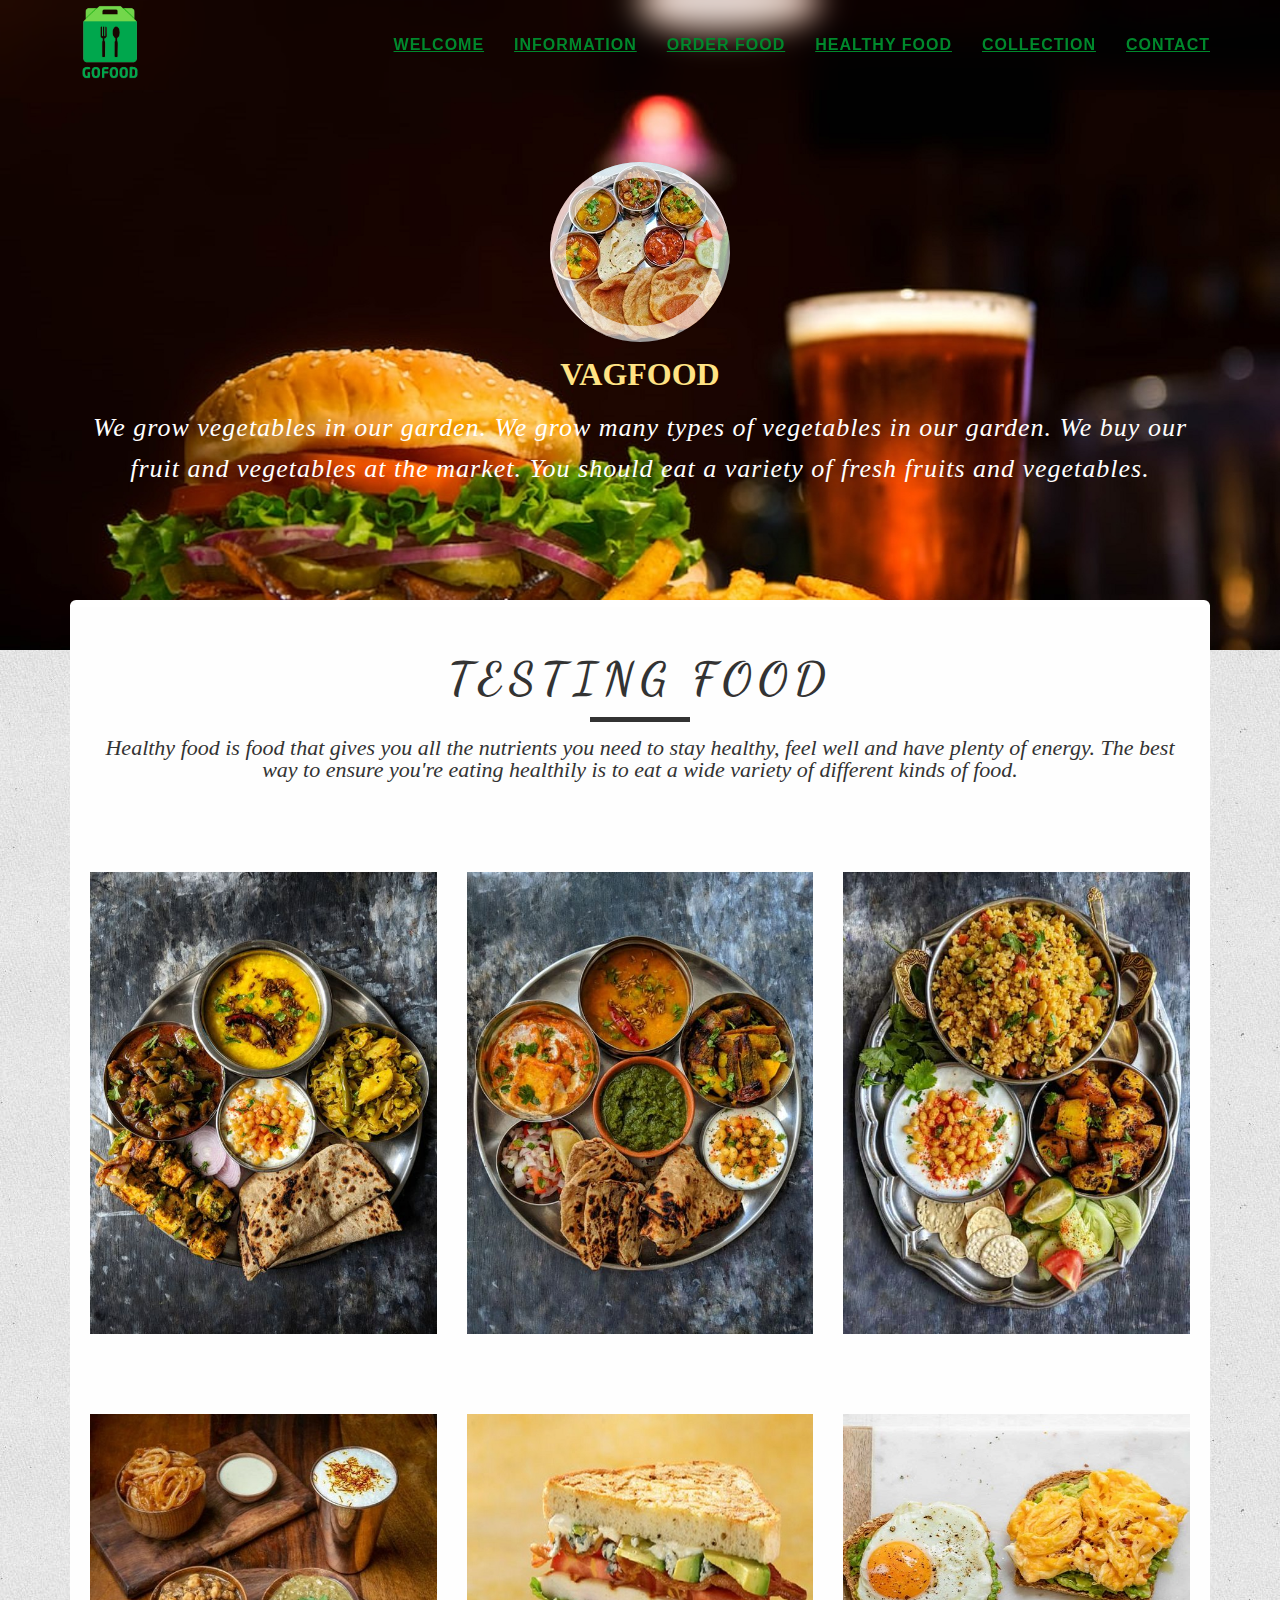
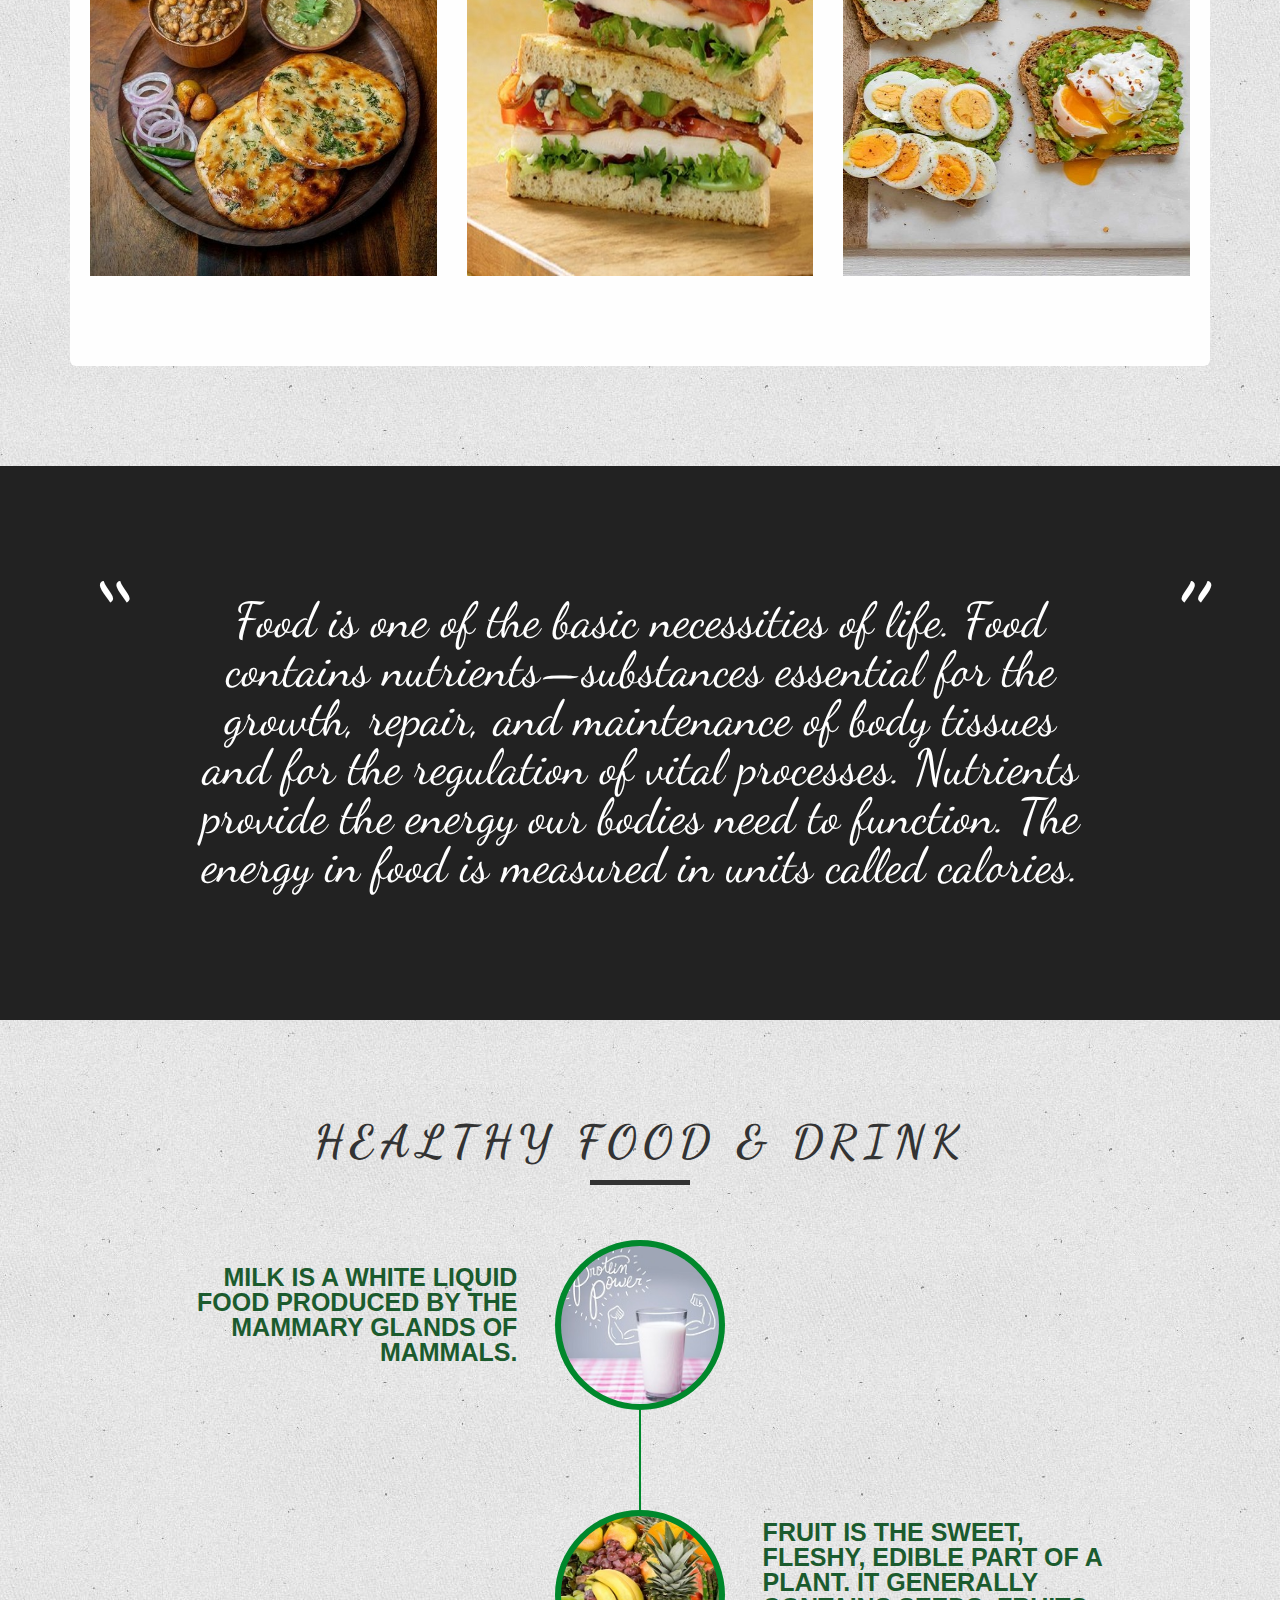
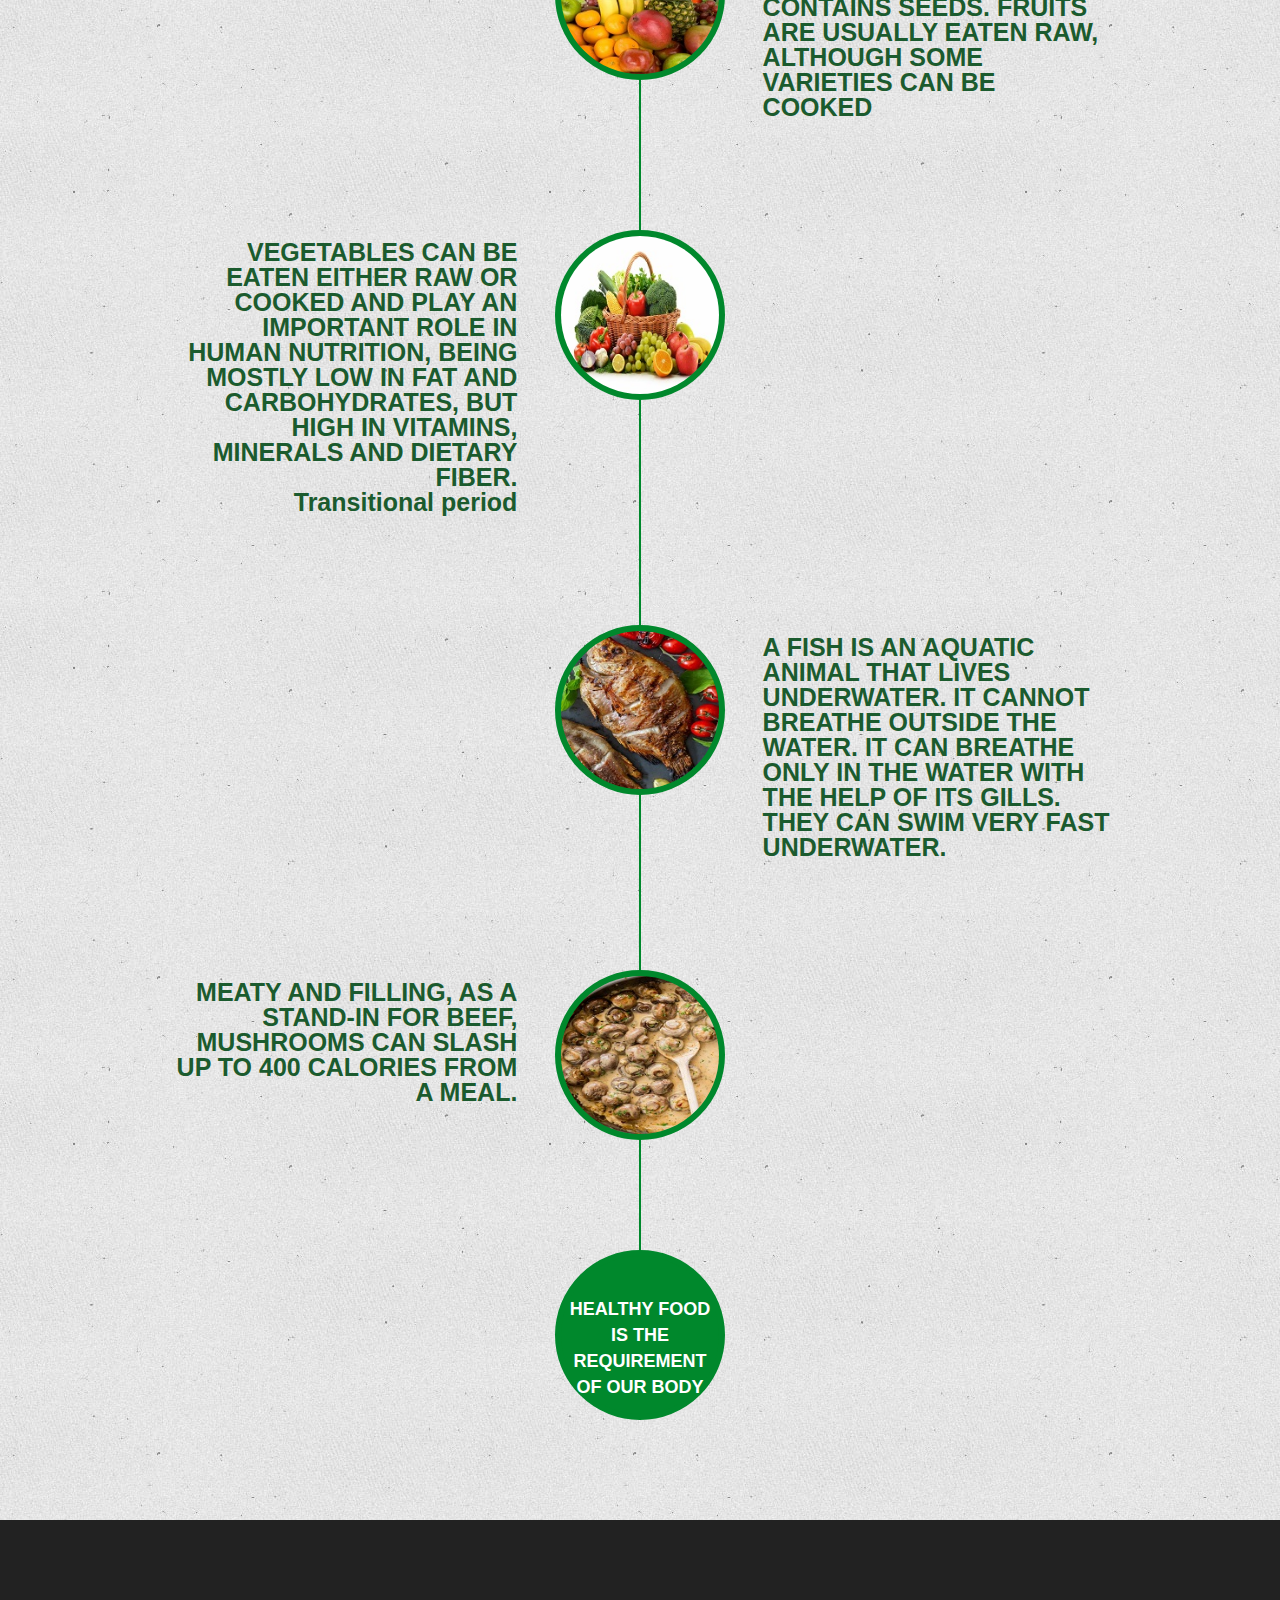
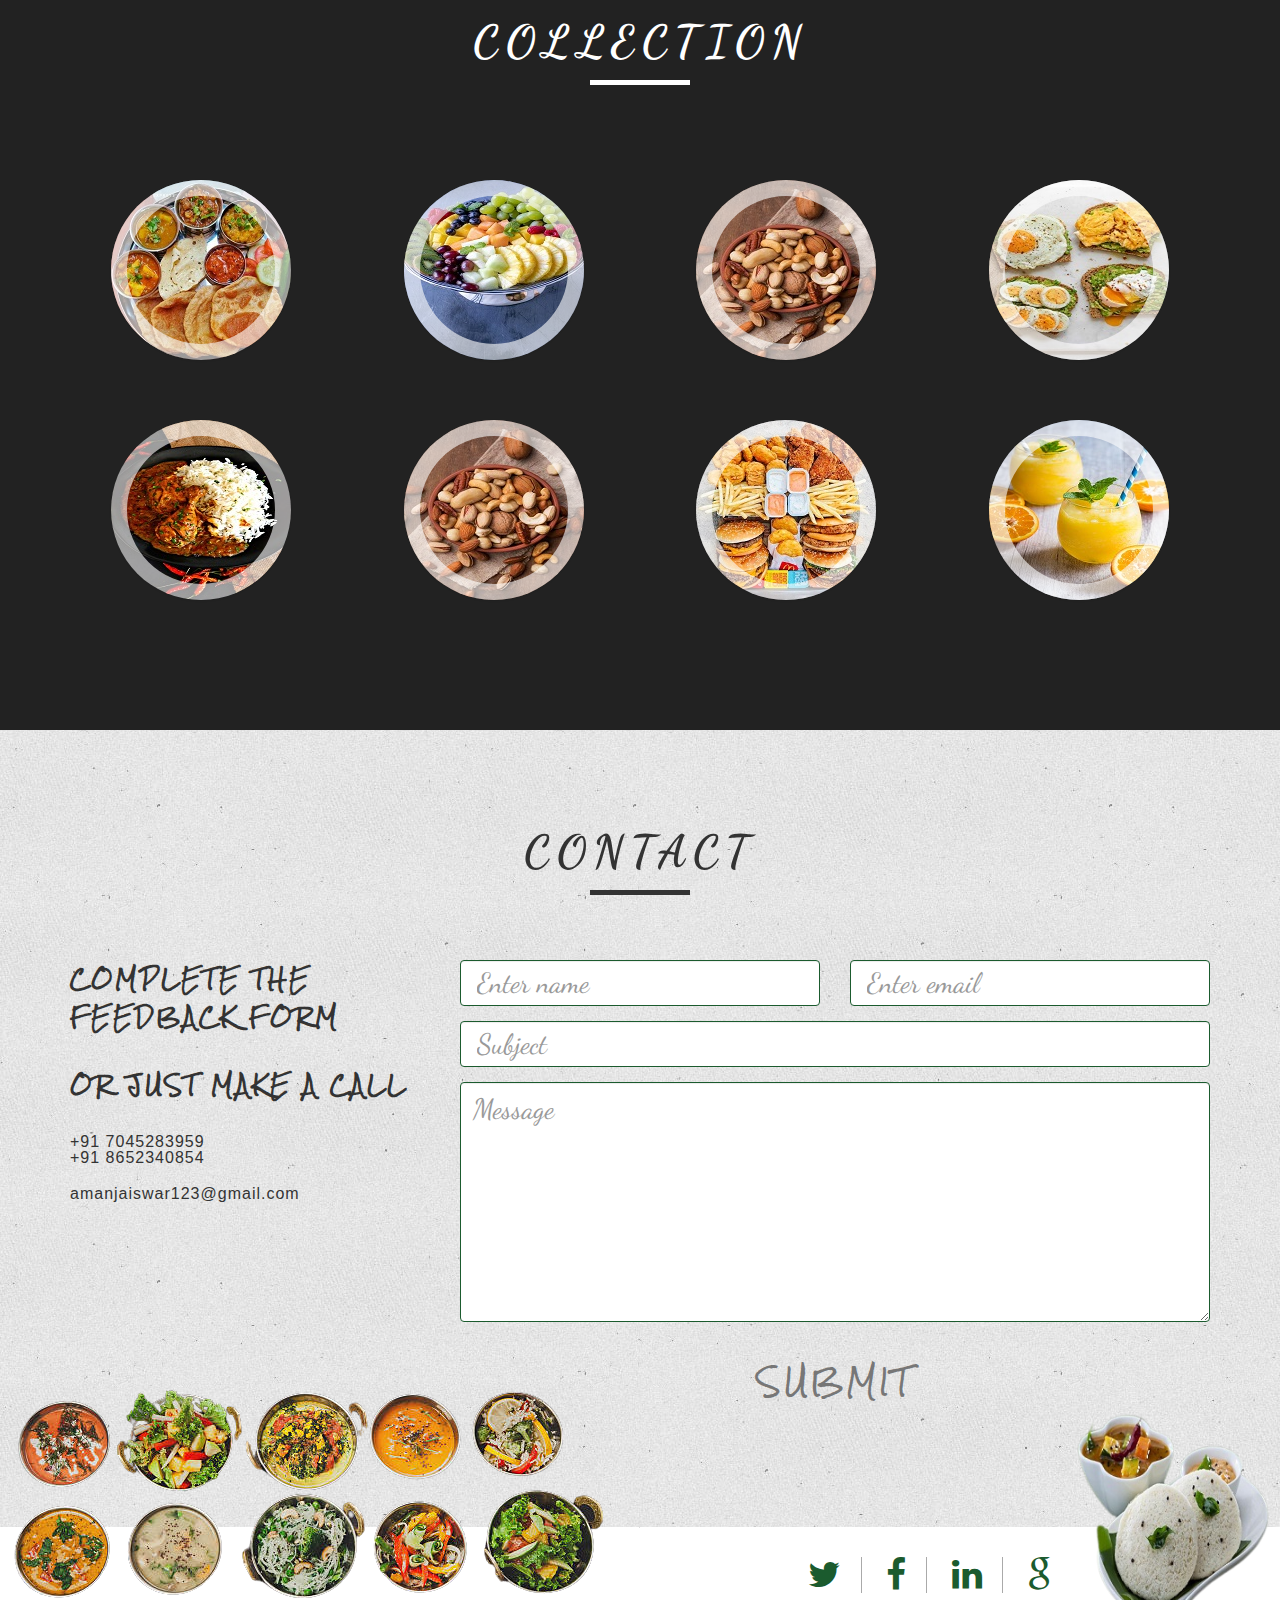
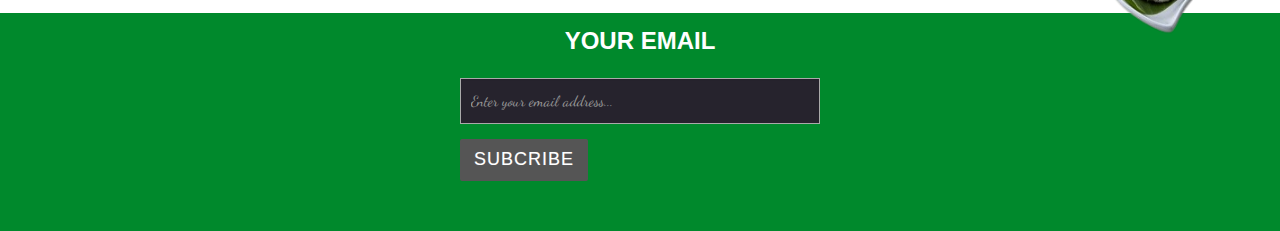
<file: index.html>
<!DOCTYPE html>
<html lang="en">

<head>
	<meta charset="utf-8" />
	<meta http-equiv="X-UA-Compatible" content="IE=edge" />
	<meta name="viewport" content="width=device-width, initial-scale=1" />
	<meta name="description" content="Free Bootstrap Themes by Zerotheme dot com - Free Responsive Html5 Templates">
	<meta name="author" content="https://www.Zerotheme.com">

	<title>Go Food</title>

	<!-- Bootstrap Core CSS -->
	<link href="css/bootstrap.min.css" rel="stylesheet">

	<!-- Custom CSS -->
	<link rel="stylesheet" href="css/reset.css"> <!-- CSS reset -->
	<link rel="stylesheet" href="css/style.css">
	<link rel="stylesheet" href="css/slider.css"><!--  Resource style -->
	<link rel="stylesheet" href="css/shake.css"> <!-- Resource style -->
	<!-- Custom Fonts -->
	<link href="font-awesome/css/font-awesome.min.css" rel="stylesheet" type="text/css">

	<!-- HTML5 Shim and Respond.js IE8 support of HTML5 elements and media queries -->
	<!-- WARNING: Respond.js doesn't work if you view the page via file:// -->
	<!--[if lt IE 9]>
        <script src="js/html5shiv.js"></script>
        <script src="js/respond.min.js"></script>
    <![endif]-->
</head>

<body>
	<!-- /////////////////////////////////////////Navigation -->
	<nav class="navbar navbar-default navbar-fixed-top">
		<div class="container">
			<!-- Brand and toggle get grouped for better mobile display -->
			<div class="navbar-header page-scroll">
				<button type="button" class="navbar-toggle" data-toggle="collapse"
					data-target="#bs-example-navbar-collapse-1">
					<span class="sr-only">Toggle navigation</span>
					<span class="icon-bar"></span>
					<span class="icon-bar"></span>
					<span class="icon-bar"></span>
				</button>
				<a class="navbar-brand" href="index.html">
					<img src="image/images__1_-removebg-preview.png" class="hidden-xs" alt="">
					<h3 class="visible-xs">Food</h3>
				</a>
			</div>

			<!-- Collect the nav links, forms, and other content for toggling -->
			<div class="collapse navbar-collapse" id="bs-example-navbar-collapse-1">
				<ul class="nav navbar-nav navbar-right">
					<li class="hidden">
						<a href="#page-top"></a>
					</li>
					<li>
						<a class="page-scroll" href="#nav-welcome">Welcome</a>
					</li>
					<li>
						<a class="page-scroll" href="#nav-news">Information</a>
					</li>
					<li>
						<a class="page-scroll" href="order food.html">Order Food</a>
					</li>
					<li>
						<a class="C:\zChameleon\zChameleon\Order Food.html" href="#nav-Healthy Food">Healthy Food</a>
					</li>
					<li>
						<a class="page-scroll" href="#nav-collection">Collection</a>
					</li>
					<li>
						<a class="page-scroll" href="#nav-contact">Contact</a>
					</li>

				</ul>
			</div>
			<!-- /.navbar-collapse -->
		</div>
		<!-- /.container-fluid -->
	</nav>
	<!-- Navigation -->

	<!-- /////////////////////////////////////////Header -->
	<header>
		<div class="col-lg-12">
			<div class="clearfix">
				<div class="cd-slider-wrapper cd-container">
					<ul class="cd-slider">
						<li>
							<div class="cd-item">
								<div class="ch-grid">
									<div class="ch-item ch-img-1">
									</div>
								</div>
								<ul class="cd-item-info">
									<li>
										<h2 class="shake shake-constant hover-stop">vagFood</h2>
									</li>
								</ul>
							</div>
							<p>We grow vegetables in our garden. We grow many types of vegetables in our garden. We buy
								our fruit and vegetables at the market. You should eat a variety of fresh fruits and
								vegetables.</p>
							<!-- <a href="#" class="btn btn-1">MORE</a> -->
						</li>
						<li>
							<div class="cd-item">
								<div class="ch-grid">
									<div class="ch-item ch-img-2">
									</div>
								</div>
								<ul class="cd-item-info">
									<li>
										<h2 class="shake shake-constant hover-stop">Nonveg</h2>
									</li>
								</ul>
							</div>
							<p>They consume non-vegetarian food depending on their income. Consumption of a
								non-vegetarian diet depends on availability and affordability. They consume a
								non-vegetarian diet on availability.</p>
							<!-- <a href="#" class="btn btn-1">MORE</a> -->
						</li>
						<li>
							<div class="cd-item">
								<div class="ch-grid">
									<div class="ch-item ch-img-3">
									</div>
								</div>
								<ul class="cd-item-info">
									<li>
										<h2 class="shake shake-constant hover-stop">Dairy Food</h2>
									</li>
								</ul>
							</div>
							<p>Dairy products may provoke allergic reactions in some people. 2. Amy has an intolerance
								to dairy products</p>
							<!-- <a href="#" class="btn btn-1">MORE</a> -->
						</li>
						<li>
							<div class="cd-item">
								<div class="ch-grid">
									<div class="ch-item ch-img-4">
									</div>
								</div>
								<ul class="cd-item-info">
									<li>
										<h2 class="shake shake-constant hover-stop">Protein Food</h2>
									</li>
								</ul>
							</div>
							<p>ou need more protein in your diet. These foods are an excellent source of protein. These
								foods have all of the essential proteins</p>
							<!-- <a href="#" class="btn btn-1">MORE</a> -->
						</li>
						<li>
							<div class="cd-item">
								<div class="ch-grid">
									<div class="ch-item ch-img-5">
									</div>
								</div>
								<ul class="cd-item-info">
									<li>
										<h2 class="shake shake-constant hover-stop">Fruit Food</h2>
									</li>
								</ul>
							</div>
							<p>Fresh fruit and vegetables provide fibre and vitamins. Try to eat at least one piece of
								fruit a day.</p>
							<!-- <a href="#" class="btn btn-1">MORE</a> -->
						</li>
						<li>
							<div class="cd-item">
								<div class="ch-grid">
									<div class="ch-item ch-img-6">
									</div>
								</div>
								<ul class="cd-item-info">
									<li>
										<h2 class="shake shake-constant hover-stop">Dry Food</h2>
									</li>
								</ul>
							</div>
							<p>However, people told me usually canned food are more salty and dry food are always better
								and healthier</p>
							<!-- <a href="#" class="btn btn-1">MORE</a> -->
						</li>
					</ul> <!-- cd-testimonials -->
				</div> <!-- cd-testimonials-wrapper -->
			</div>
		</div>
	</header>
	<!-- Header -->

	<!-- /////////////////////////////////////////Content -->
	<div id="page-content" class="index-page">
		<!-- ////////////Content Box 01 -->
		<section id="nav-welcome" class="box-content box-1">
			<div class="container">
				<div class="white-table">
					<div class="row heading">
						<div class="col-lg-12">
							<h2>Testing Food</h2>
							<hr class="line-1">
							<div class="intro">Healthy food is food that gives you all the nutrients you need to stay
								healthy, feel well and have plenty of energy. The best way to ensure you're eating
								healthily is to eat a wide variety of different kinds of food.</div>
						</div>
					</div>
					<div class="row">
						<div class="col-lg-12">

						</div>
					</div>
					<div class="row">
						<div class="col-md-4">
							<img class="img-responsive" src="image/healthy3.jpg" alt="">
						</div>
						<div class="col-md-4">
							<img class="img-responsive" src="image/healthy1.jpg" alt="">
						</div>
						<div class="col-md-4">
							<img class="img-responsive" src="image/health4.jpg" alt="">
						</div>
						<div class="col-md-4">
							<img class="img-responsive" src="image/health5.jpg" alt="">
						</div>
						<div class="col-md-4">
							<img class="img-responsive" src="image/healthy6.jpg" alt="">
						</div>
						<div class="col-md-4">
							<img class="img-responsive" src="image/health7.jpg" alt="">
						</div>
					</div>
				</div>
			</div>
		</section>

		<!-- ////////////Content Box 02 -->
		<section id="nav-news" class="box-content box-2 box-style">
			<div class="container">
				<div class="row">
					<div class="col-lg-12">
						<blockquote>Food is one of the basic necessities of life. Food contains nutrients—substances
							essential for the growth, repair, and maintenance of body tissues and for the regulation of
							vital processes. Nutrients provide the energy our bodies need to function. The energy in
							food is measured in units called calories.</blockquote>
					</div>
				</div>
			</div>
		</section>

		<!-- ////////////Content Box 03 -->
		<section id="nav-evolution" class="box-content box-3">
			<div class="container">
				<div class="row heading">
					<div class="col-lg-12">
						<h2>Healthy Food & Drink</h2>
						<hr class="line-1">
						<!-- <div class="intro">Lorem ipsum dolor sit amet</div> -->
					</div>
				</div>
				<div class="row">
					<div class="col-lg-12">
						<ul class="timeline">
							<li class="blue">
								<div class="timeline-image">
									<img class="img-circle img-responsive" src="image/milk2.jpg" alt="">
								</div>
								<div class="timeline-panel">
									<div class="timeline-heading top">
										<h4>Milk is a white liquid food produced by the mammary glands of mammals.</h4>
										<!-- <h4 class="subheading">Aquatic Environment</h4> -->
									</div>
									<div class="timeline-body">
										<!-- <p class="text-muted">Lorem ipsum dolor sit amet, consectetur adipisicing elit. Sunt ut voluptatum eius sapiente, totam reiciendis temporibus qui quibusdam, recusandae sit vero unde, sed, incidunt et ea quo dolore laudantium consectetur!</p> -->
									</div>
								</div>
							</li>
							<li class="timeline-inverted red">
								<div class="timeline-image">
									<img class="img-circle img-responsive" src="image/FRUIT 2.jpg" alt="">
								</div>
								<div class="timeline-panel">
									<div class="timeline-heading">
										<h4>Fruit is the sweet, fleshy, edible part of a plant. It generally contains
											seeds. Fruits are usually eaten raw, although some varieties can be cooked
										</h4>
										<!-- <h4 class="subheading">Aquatic Environment</h4> -->
									</div>
									<div class="timeline-body">
										<!-- <p class="text-muted">Lorem ipsum dolor sit amet, consectetur adipisicing elit. Sunt ut voluptatum eius sapiente, totam reiciendis temporibus qui quibusdam, recusandae sit vero unde, sed, incidunt et ea quo dolore laudantium consectetur!</p> -->
									</div>
								</div>
							</li>
							<li class="green">
								<div class="timeline-image">
									<img class="img-circle img-responsive" src="image/Vegetables 2.jpg" alt="">
								</div>
								<div class="timeline-panel">
									<div class="timeline-heading">
										<h4>Vegetables can be eaten either raw or cooked and play an important role in
											human nutrition, being mostly low in fat and carbohydrates, but high in
											vitamins, minerals and dietary fiber.</h4>
										<h4 class="subheading">Transitional period</h4>
									</div>
									<div class="timeline-body">
										<!-- <p class="text-muted">Lorem ipsum dolor sit amet, consectetur adipisicing elit. Sunt ut voluptatum eius sapiente, totam reiciendis temporibus qui quibusdam, recusandae sit vero unde, sed, incidunt et ea quo dolore laudantium consectetur!</p> -->
									</div>
								</div>
							</li>
							<li class="timeline-inverted yellow">
								<div class="timeline-image">
									<img class="img-circle img-responsive" src="image/fish 2.jpg" alt="">
								</div>
								<div class="timeline-panel">
									<div class="timeline-heading">
										<h4>A fish is an aquatic animal that lives underwater. It cannot breathe outside
											the water. It can breathe only in the water with the help of its gills. They
											can swim very fast underwater.</h4>
										<!-- <h4 class="subheading">Terrestrial Environment</h4> -->
									</div>
									<div class="timeline-body">
										<!-- <p class="text-muted">Lorem ipsum dolor sit amet, consectetur adipisicing elit. Sunt ut voluptatum eius sapiente, totam reiciendis temporibus qui quibusdam, recusandae sit vero unde, sed, incidunt et ea quo dolore laudantium consectetur!</p> -->
									</div>
								</div>
							</li>
							<li class="green">
								<div class="timeline-image">
									<img class="img-circle img-responsive" src="image/mushrooms food.jpg" alt="">
								</div>
								<div class="timeline-panel">
									<div class="timeline-heading">
										<h4>Meaty and filling, as a stand-in for beef, mushrooms can slash up to 400
											calories from a meal.</h4>
										<!-- <h4 class="subheading">Terrestrial Environment</h4> -->
									</div>
									<div class="timeline-body">
										<!-- <p class="text-muted">Lorem ipsum dolor sit amet, consectetur adipisicing elit. Sunt ut voluptatum eius sapiente, totam reiciendis temporibus qui quibusdam, recusandae sit vero unde, sed, incidunt et ea quo dolore laudantium consectetur!</p> -->
									</div>
								</div>
							</li>
							<li class="timeline-inverted ">
								<div class="timeline-image border">
									<h4>Healthy food
										<br>is the requirement
										<br>of our body
									</h4>
								</div>
							</li>
						</ul>
					</div>
				</div>
			</div>
		</section>

		<!-- ////////////Content Box 04 -->
		<section id="nav-collection" class="box-content box-4 box-style">
			<div class="container">
				<div class="row heading">
					<div class="col-lg-12">
						<h2> Collection</h2>
						<hr class="line-2">
						<!-- <div class="intro">Lorem ipsum dolor sit amet</div> -->
					</div>
				</div>
				<div class="row">
					<div class="col-md-3">
						<div class="ch-grid">
							<div class="ch-item ch-img-1">
								<div class="ch-info">
									<h3 class="shake">vag Food</h3>
									<!-- <p>by Angela Duncan <a href="#">More Detail</a></p> -->
								</div>
							</div>
						</div>
					</div>
					<div class="col-md-3">
						<div class="ch-grid">
							<div class="ch-item ch-img-5">
								<div class="ch-info">
									<h3 class="shake">Fruit Food</h3>
									<!-- <p>by Angela Duncan <a href="#">More Detail</a></p> -->
								</div>
							</div>
						</div>
					</div>
					<div class="col-md-3">
						<div class="ch-grid">
							<div class="ch-item ch-img-6">
								<div class="ch-info">
									<h3 class="shake">Dairy Food</h3>
									<!-- <p>by Angela Duncan <a href="#">More Detail</a></p> -->
								</div>
							</div>
						</div>
					</div>
					<div class="col-md-3">
						<div class="ch-grid">
							<div class="ch-item ch-img-7">
								<div class="ch-info">
									<h3 class="shake">Protein Food</h3>
									<!-- <p>by Angela Duncan <a href="#">More Detail</a></p> -->
								</div>
							</div>
						</div>
					</div>
				</div>
				<div class="row">
					<div class="col-md-3">
						<div class="ch-grid">
							<div class="ch-item ch-img-8">
								<div class="ch-info">
									<h3 class="shake">NonVeg Food</h3>
									<!-- <p>by Angela Duncan <a href="#">More Detail</a></p> -->
								</div>
							</div>
						</div>
					</div>
					<div class="col-md-3">
						<div class="ch-grid">
							<div class="ch-item ch-img-9">
								<div class="ch-info">
									<h3 class="shake">Dry Food</h3>
									<!-- <p>by Angela Duncan <a href="#">More Detail</a></p> -->
								</div>
							</div>
						</div>
					</div>
					<div class="col-md-3">
						<div class="ch-grid">
							<div class="ch-item ch-img-10">
								<div class="ch-info">
									<h3 class="shake">Junk Food
									</h3>
									<!-- <p>by Angela Duncan <a href="#">More Detail</a></p> -->
								</div>
							</div>
						</div>
					</div>
					<div class="col-md-3">
						<div class="ch-grid">
							<div class="ch-item ch-img-11">
								<div class="ch-info">
									<h3 class="shake">Drink</h3>
									<!-- <p>by Angela Duncan <a href="#">More Detail</a></p> -->
								</div>
							</div>
						</div>
					</div>
				</div>
			</div>
		</section>

		<!-- ////////////Content Box 05 -->
		<section id="nav-contact" class="box-content box-5">
			<div class="container">
				<div class="row heading">
					<div class="col-lg-12">
						<h2>Contact</h2>
						<hr class="line-1">
						<!-- <div class="intro">Lorem ipsum dolor sit amet</div> -->
					</div>
				</div>
				<div class="row">
					<div class="col-md-4">
						<h3>Complete the Feedback Form</h3>
						<!-- <p>Lorem Ipsum is simply dummy text of the printing and typesetting industry. Lorem Ipsum has been the industry's standard</p> -->
						<h3>Or Just Make a Call</h3>
						<p>+91 7045283959 <br>
							+91 8652340854</p>
						<p>amanjaiswar123@gmail.com</p>
					</div>
					<div class="col-md-8">
						<div id="contact-form">
							<form name="form1" method="post" action="contact.php">
								<div class="row">
									<div class="col-md-6">
										<div class="form-group">
											<input type="text" class="form-control input-lg" name="name" id="name"
												placeholder="Enter name" required="required" />
										</div>
									</div>
									<div class="col-md-6">
										<div class="form-group">
											<input type="email" class="form-control input-lg" name="email" id="email"
												placeholder="Enter email" required="required" />
										</div>
									</div>
								</div>
								<div class="row">
									<div class="col-md-12">
										<div class="form-group">
											<input type="text" class="form-control input-lg" name="subject" id="subject"
												placeholder="Subject" required="required" />
										</div>
									</div>
								</div>
								<div class="row">
									<div class="col-md-12">
										<div class="form-group">
											<textarea name="message" id="message" class="form-control" rows="4"
												cols="25" required="required" placeholder="Message"></textarea>
										</div>
										<center><button type="submit" class="btn btn-3" name="btnContactUs"
												id="btnContactUs">
												Submit</button></center>
									</div>
								</div>
							</form>
						</div>
					</div>
				</div>
			</div>
		</section>

	</div>

	<!-- /////////////////////////////////////////Footer -->
	<footer>
		<div class="grass"><img src="image/istockphoto-removebg-preview.png" /></div>
		<div class="chameleon"><img src="image/best-veg-restaurants-removebg-preview.png" /></div>
		<div class="top-footer">
			<div class="container">
				<div class="row">
					<div class="col-md-6" style="border-right: 1px solid #ddd">
						<!-- <p>Lorem ipsum dolor sit amet, consectetuer adipiscing elit, sed euismod tincidunt ut laoreet dolore magna aliquam erat volutpat. </p> -->
					</div>
					<div class="col-md-6">
						<ul class="list-inline">
							<li><a href="#" class="shake"><i class="fa fa-twitter"></i></a></li>
							<li><a href="#" class="shake"><i class="fa fa-facebook"></i></a></li>
							<li><a href="#" class="shake"><i class="fa fa-linkedin"></i></a></li>
							<li><a href="#" class="shake"><i class="fa fa-google"></i></a></li>
							<!-- <li><a href="#" class="shake"><i class="fa fa-youtube"></i></a></li> -->
						</ul>
					</div>
				</div>
			</div>
		</div>
		<br>
		<div class="wrap-footer">
			<div class="container">
				<!-- <div class="wrap-footer-bg"> -->
				<div class="row">
					<div class="col-md-4 col-md-offset-4 col-footer footer-1">
						<div class="heading">
							<h4>Your Email</h4>
						</div>
						<div class="content">
							<!-- <p>Lorem ipsum dolor sit amet, consectetuer adipiscing elit, sed euismod tincidunt ut laoreet dolore magna aliquam erat volutpat. Consectetuer adipiscing elit, dolore magna aliquam erat volutpat. </p> -->
							<div class="subcribe-form">
								<form method="get" action="/search" id="subcribe">
									<div class="form-group">
										<input type="text" class="form-control input-lg" name="subcribe"
											placeholder="Enter your email address...  " required="required" />
									</div>
									<button type="submit" name="Submit" class="btn btn-4 pull-left">Subcribe</button>
								</form>
							</div>
						</div>
					</div>
					<!-- <div class="col-md-4 col-footer footer-2">
							<div class="row">
								<div class="col-xs-6">
									<a href="#"><img src="images/15.jpg" /></a>
								</div>
								<div class="col-xs-6">
									<a href="#"><img src="images/16.jpg" /></a>
								</div>
							</div>
							<div class="row">
								<div class="col-xs-6">
									<a href="#"><img src="images/17.jpg" /></a>
								</div>
								<div class="col-xs-6">
									<a href="#"><img src="images/18.jpg" /></a>
								</div>
							</div>
							<div class="row">
								<div class="col-xs-6">
									<a href="#"><img src="images/19.jpg" /></a>
								</div>
								<div class="col-xs-6">
									<a href="#"><img src="images/20.jpg" /></a>
								</div>
							</div>
							<div class="row">
								<div class="col-xs-6">
									<a href="#"><img src="images/21.jpg" /></a>
								</div>
								<div class="col-xs-6">
									<a href="#"><img src="images/18.jpg" /></a>
								</div>
							</div>
						</div>
					</div>-->
				</div>
			</div>
		</div>
		<!-- <div class="copyright">
			<div class="container">
				<div class="row">
					<div class="col-md-6">
						Copyright &copy; Your Website <br/>Designed by <a href="https://www.Zerotheme.com">Zerotheme</a>
					</div>
					<div class="col-md-6">
						<ul class="list-inline">
							<li><a href="#">Privacy Policy</a>
							</li>
							<li><a href="#">Terms of Use</a>
							</li>
						</ul>
					</div>
				</div>
			</div>
		</div> -->
	</footer>




	<!-- <script src="js/jquery-2.1.1.js"></script>
	<script src="js/jquery.flexslider-min.js"></script>
	<script src="js/main.js"></script> -->

	<!-- Bootstrap Core JavaScript -->
	<!-- <script src="js/bootstrap.min.js"></script> -->


	<!-- <script src="js/agency.js"></script> -->

	<!-- 
<script src="js/jquery.easing.min.js"></script>
<script src="js/classie.js"></script>
<script src="js/cbpAnimatedHeader.js"></script>
-->
</body>

</html>
</file>
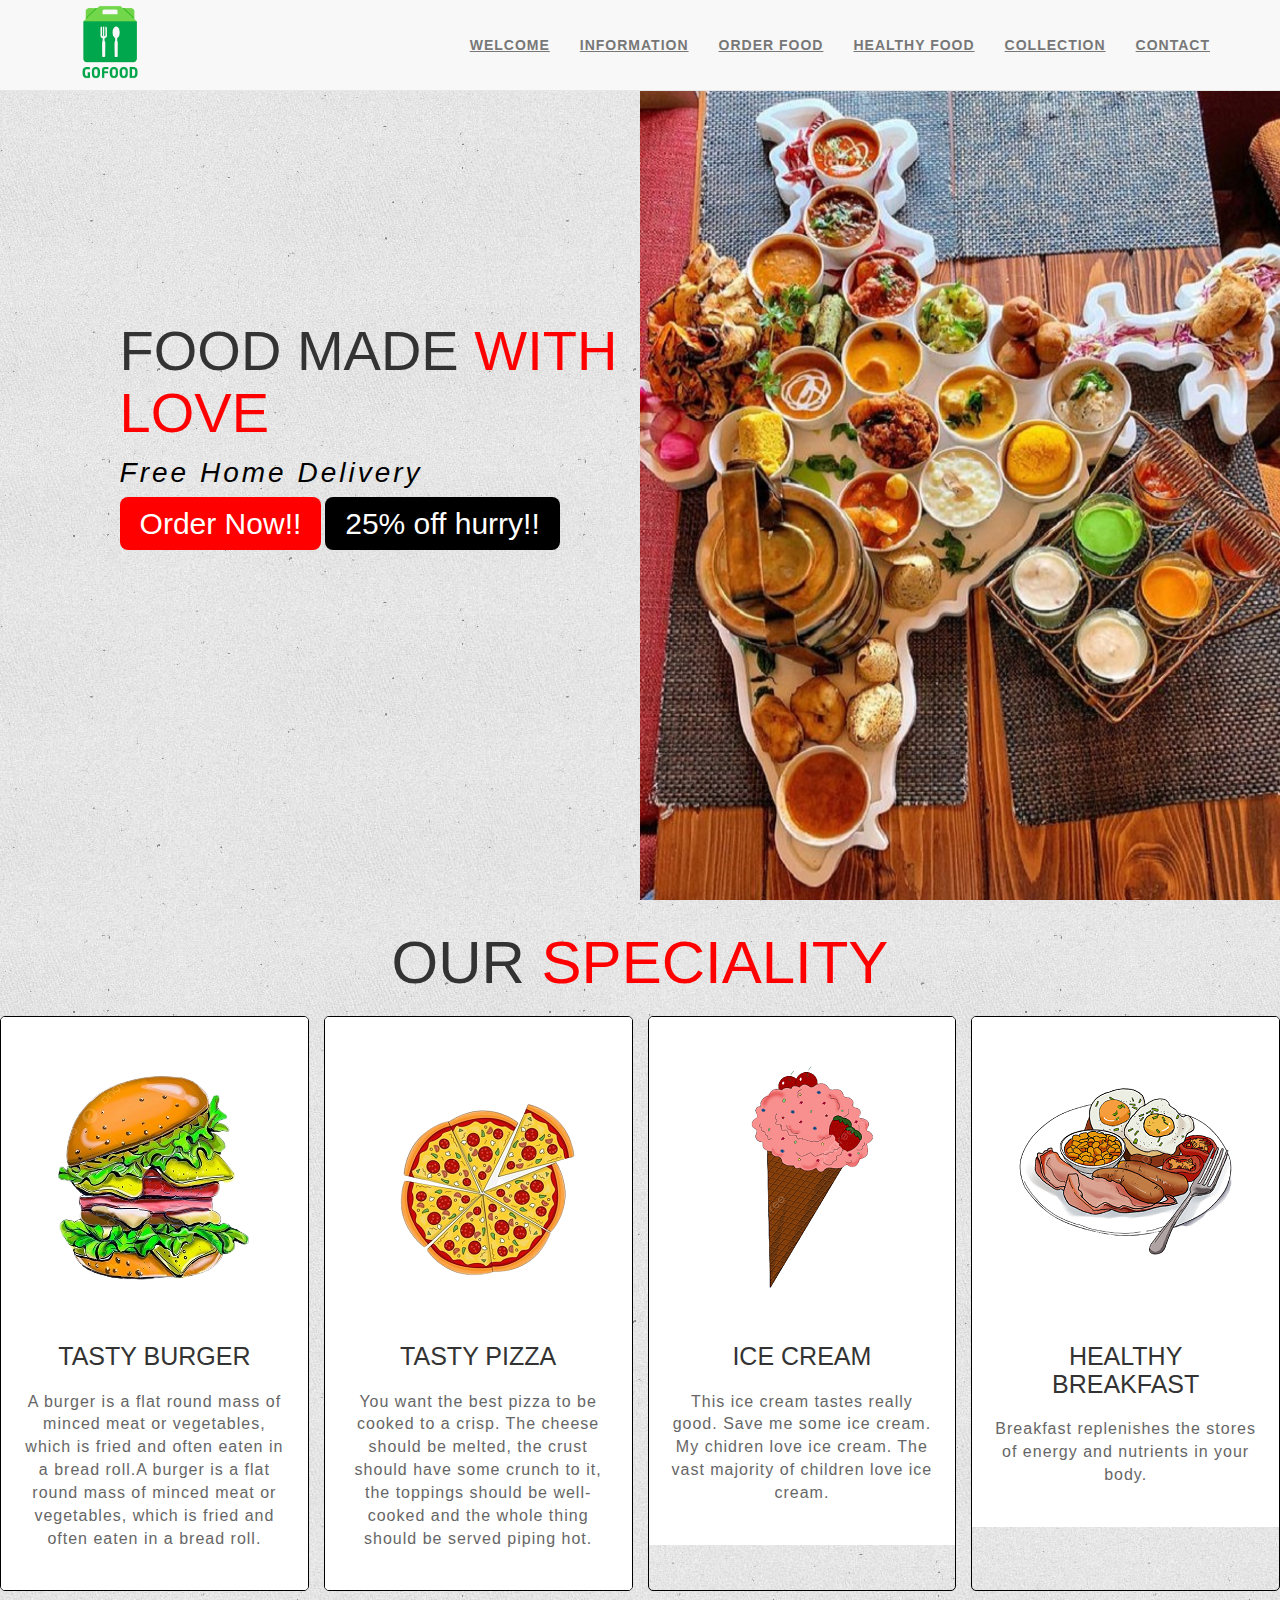
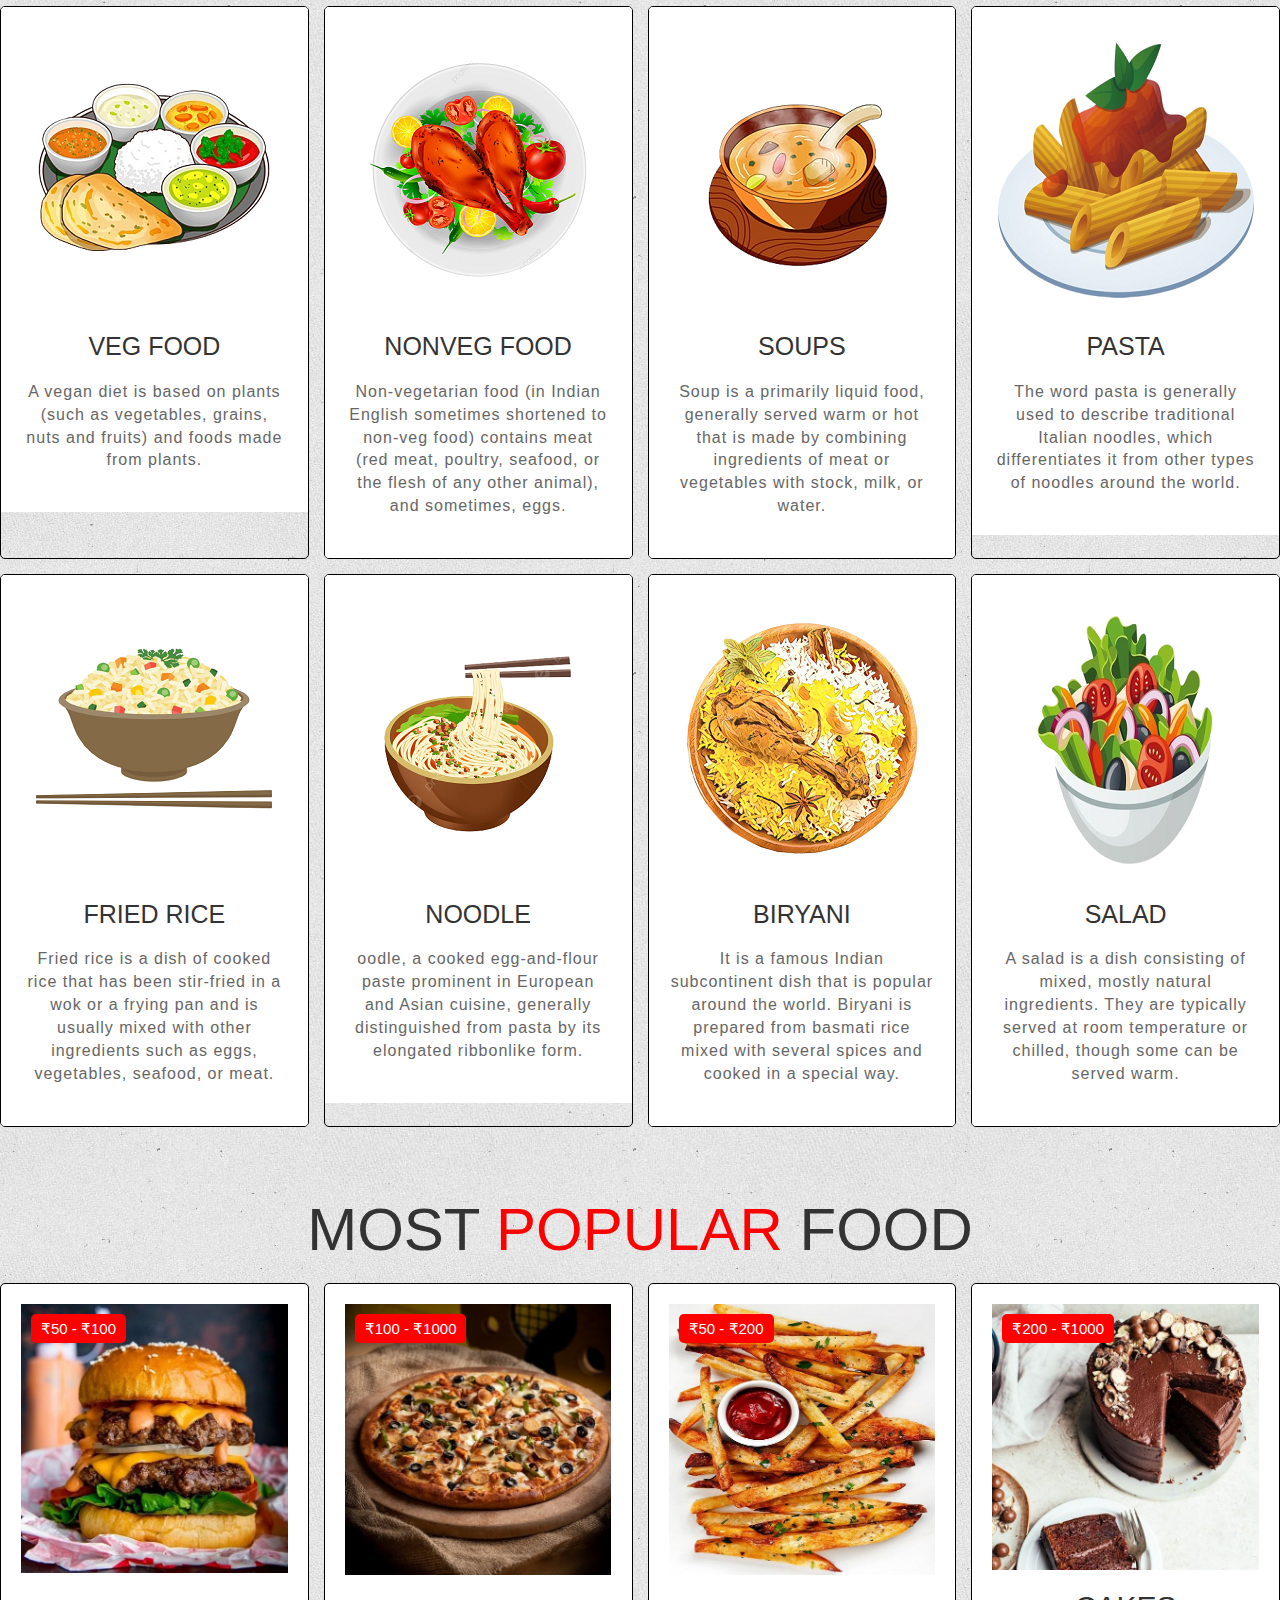
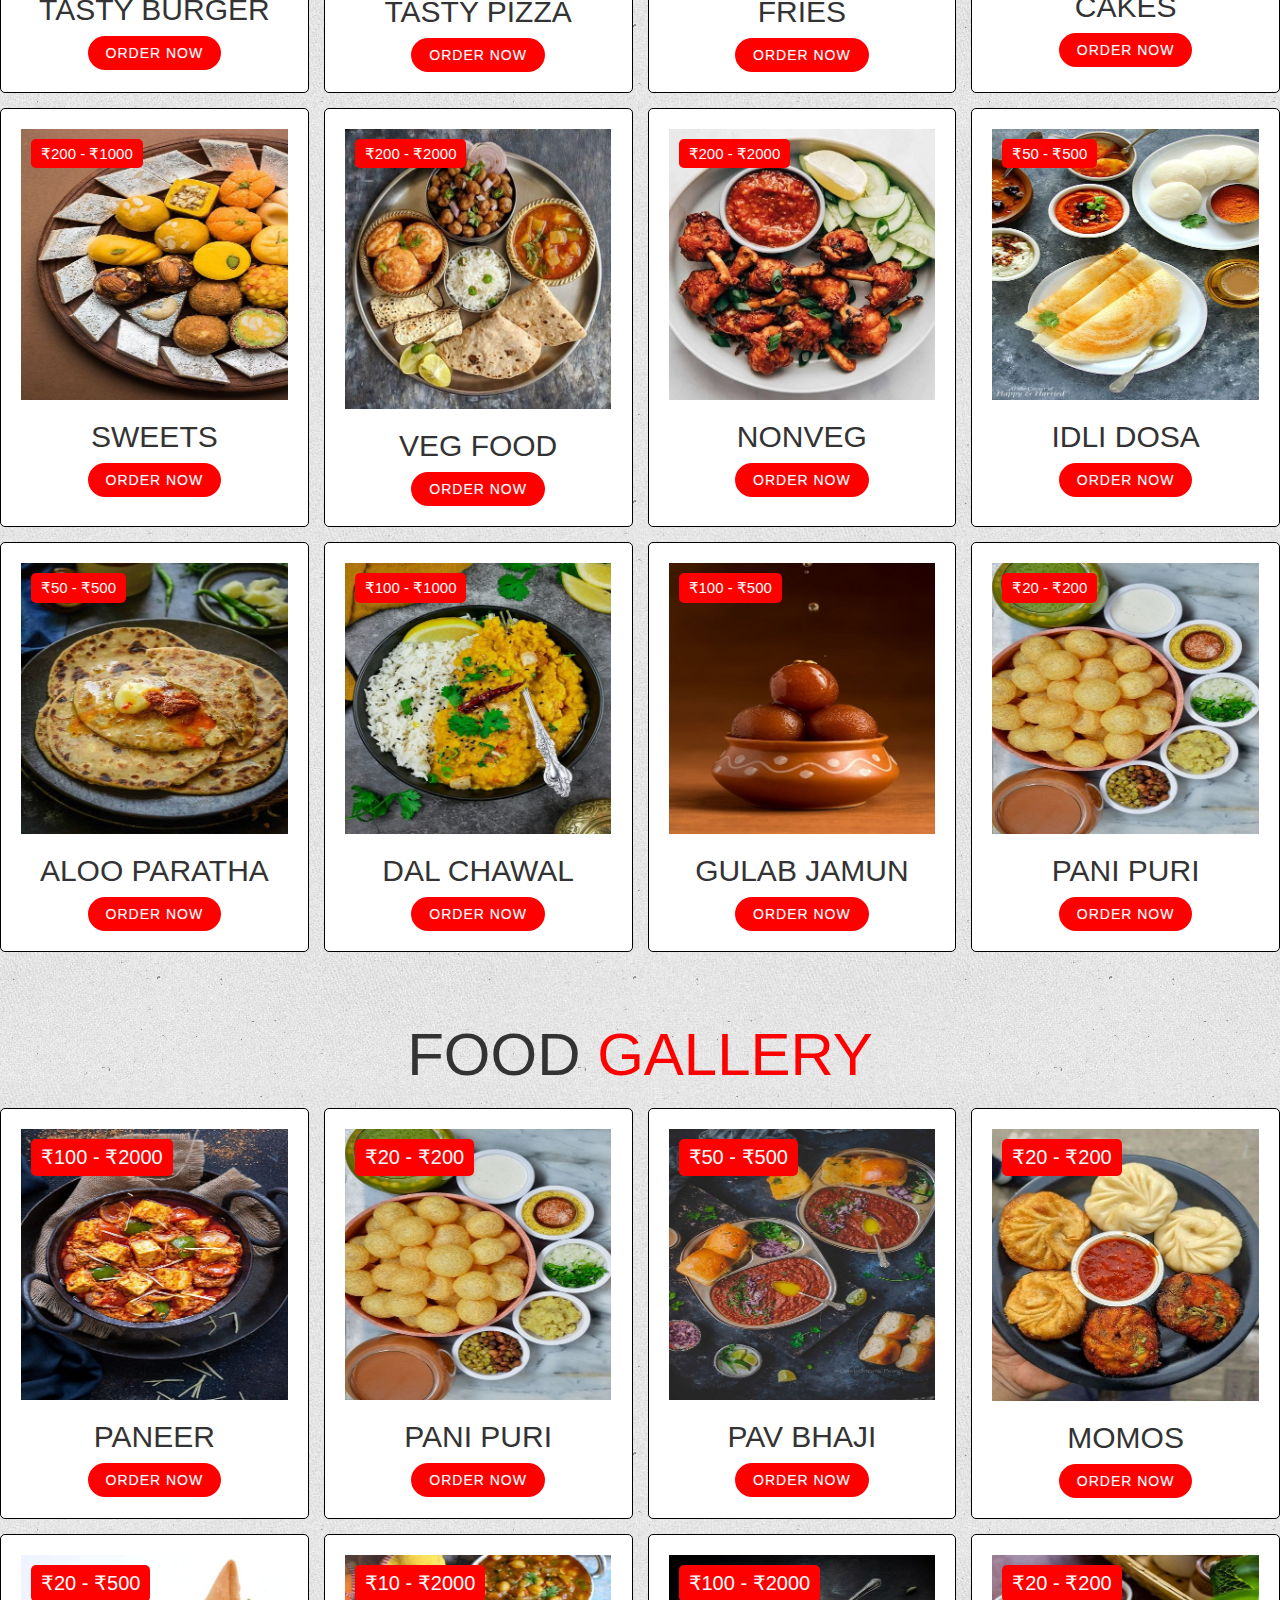
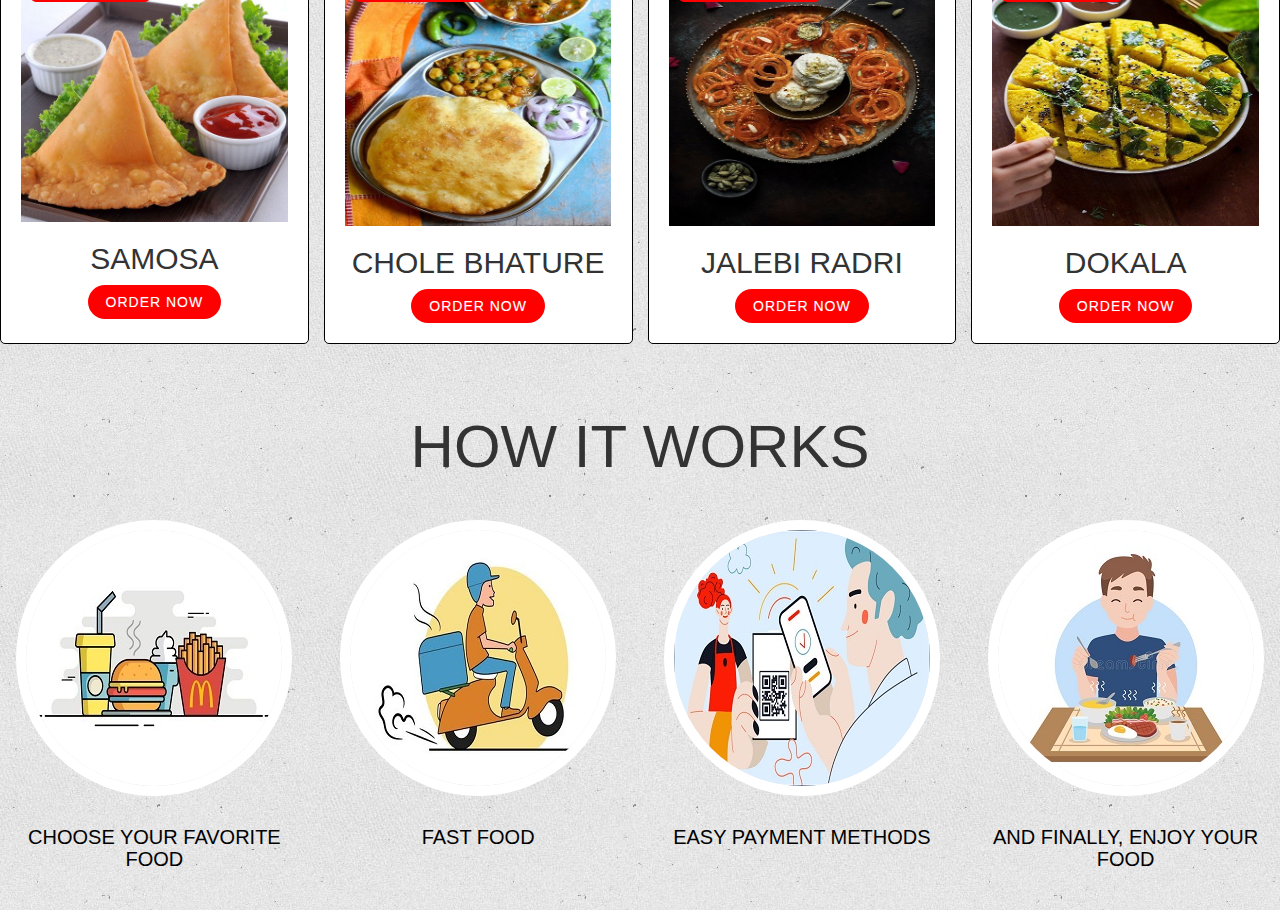
<file: order food.html>
<!DOCTYPE html>
<html lang="en">

<head>
    <meta charset="UTF-8">
    <meta http-equiv="X-UA-Compatible" content="IE=edge">
    <meta name="viewport" content="width=device-width, initial-scale=1.0">
    <title>Order food</title>
    <link rel="stylesheet" href="https://cdnjs.cloudflare.com/ajax/libs/font-awesome/6.3.0/css/all.min.css">
    <link rel="stylesheet" href="css/style2.css">
    <link rel="stylesheet" href="css/reset.css"> <!-- CSS reset -->
    <link rel="stylesheet" href="css/style.css">
	<link rel="stylesheet" href="css/slider.css"><!--  Resource style -->
	<link rel="stylesheet" href="css/shake.css"> <!-- Resource style -->
    <link href="css/bootstrap.min.css" rel="stylesheet">
    <link href="font-awesome/css/font-awesome.min.css" rel="stylesheet" type="text/css">
    <!-- <link href="font-awesome/css/font-awesome.min.css" rel="stylesheet"> -->

</head>

<body>

    <nav class="navbar navbar-default navbar-fixed-top">
        <div class="container">
            <!-- Brand and toggle get grouped for better mobile display -->
            <div class="navbar-header page-scroll">
                <button type="button" class="navbar-toggle" data-toggle="collapse" data-target="#bs-example-navbar-collapse-1">
                    <span class="sr-only">Toggle navigation</span>
                    <span class="icon-bar"></span>
                    <span class="icon-bar"></span>
                    <span class="icon-bar"></span>
                </button>
                <a class="navbar-brand" href="index.html">
					<img src="image/images__1_-removebg-preview.png" class="hidden-xs" alt="">
					<h3 class="visible-xs">Food</h3>
				</a>
            </div>

            <!-- Collect the nav links, forms, and other content for toggling -->
            <div class="collapse navbar-collapse" id="bs-example-navbar-collapse-1">
                <ul class="nav navbar-nav navbar-right">
                    <li class="hidden">
                        <a href="#page-top"></a>
                    </li>
                    <li>
                        <a class="page-scroll" href="index.html">Welcome</a>
                    </li>
					<li>
                        <a class="page-scroll" href="#nav-news">Information</a>
                    </li>
					<li>
                        <a class="page-scroll" href="order food.html">Order Food</a>
                    </li>
                    <li>
                        <a class="C:\zChameleon\zChameleon\Order Food.html" href="#nav-Healthy Food">Healthy Food</a>
                    </li>
					<li>
                        <a class="page-scroll" href="#nav-collection">Collection</a>
                    </li>
                    <li>
                        <a class="page-scroll" href="#nav-contact">Contact</a>
                    </li>
					
                </ul>
            </div>
            <!-- /.navbar-collapse -->
        </div>
        <!-- /.container-fluid -->
    </nav>

    <section class="home" id="home">
        <div class="content">

            <!-- <p>Food is what people and animals eat to live. Every organism needs energy to carry on with the process of
                living which comes from food. Food usually comes from animals and plants. It is eaten by living things
                to provide energy and nutrition.</p> -->


            <!-- <div class="image"> -->
            <!-- <img src="image/food.jpg" alt=""> -->
            <!-- </div> -->
        </div>
        <div class="h-text">
            <h1>Food Made <span>With Love</span></h1>
            <p>Free Home Delivery</p>
            <a href="#" id="order">Order Now!!</a>
            <a href="#" id="dis">25% off hurry!!</a>
        </div>
        <!-- <div id="food">
            <img src="image/pizzas-removebg-preview.png" alt="">
            <img src="image/burgers-removebg-preview.png" alt="">
            <img src="image" alt=""> -->

        </div>

    </section>
    <!-- <nav>
        <div class="h-text">
            <h1>Food Made <span>With Love</span></h1>
            <p>Food is what people and animals eat to live. Every organism needs energy to carry on with the process of
                living which comes from food. Food usually comes from animals and plants. It is eaten by living things
                to provide energy and nutrition.</p>
                <a href="#" id="dis">25% off Hurry!!</a>

        </div>
    </nav> -->
    <section class="speciality" id="speciality">

        <h1 class="heading">our <span>speciality</span></h1>

        <div class="box-container">

            <div class="box">
                <img class="image" src="image/burger.jpg" alt="">
                <div class="content">
                    <img src="image/burgerpng-removebg-preview.png" alt="">
                    <h2>Tasty burger</h2>
                    <p>A burger is a flat round mass of minced meat or vegetables, which is fried and often eaten in a
                        bread roll.A burger is a flat round mass of minced meat or vegetables, which is fried and often
                        eaten in a bread roll.</p>
                </div>

            </div>
            <div class="box">
                <img class="image" src="image/pizza.jpg" alt="">
                <div class="content">
                    <img src="image/pizzapng-removebg-preview.png" alt="">
                    <h2>tasty Pizza</h2>
                    <p>You want the best pizza to be cooked to a crisp. The cheese should be melted, the crust should
                        have some crunch to it, the toppings should be well-cooked and the whole thing should be served
                        piping hot.</p>
                </div>
            </div>
            <div class="box">
                <img class="image" src="image/ice cream.jpg" alt="">
                <div class="content">
                    <img src="image/icepng-removebg-preview.png" alt="">
                    <h2>Ice cream</h2>
                    <p>This ice cream tastes really good. Save me some ice cream. My chidren love ice cream. The vast
                        majority of children love ice cream.</p>
                </div>
            </div>
            <div class="box">
                <img class="image" src="image/Healthy Breakfast.jpg" alt="">
                <div class="content">
                    <img src="image/breackfast_png-removebg-preview.png" alt="">
                    <h2>Healthy Breakfast</h2>
                    <p>Breakfast replenishes the stores of energy and nutrients in your body.</p>
                </div>
            </div>

            <div class="box">
                <img class="image" src="image/Veg Food.jpg" alt="">
                <div class="content">
                    <img src="image/vegfoodpng-removebg-preview.png" alt="">
                    <h2>Veg Food</h2>
                    <p>A vegan diet is based on plants (such as vegetables, grains, nuts and fruits) and foods made from
                        plants.</p>

                </div>
            </div>
            <div class="box">
                <img class="image" src="image/NonVeg Food.jpg" alt="">
                <div class="content">
                    <img src="image/nonvegpng-removebg-preview.png" alt="">
                    <h2>NonVeg Food</h2>
                    <p>Non-vegetarian food (in Indian English sometimes shortened to non-veg food) contains meat (red
                        meat, poultry, seafood, or the flesh of any other animal), and sometimes, eggs.</p>

                </div>
            </div>
            <div class="box">
                <img class="image" src="image/Soups.jpg" alt="">
                <div class="content">
                    <img src="image/soupspng-removebg-preview.png" alt="">
                    <h2>Soups</h2>
                    <p>Soup is a primarily liquid food, generally served warm or hot that is made by combining
                        ingredients of meat or vegetables with stock, milk, or water.</p>

                </div>
            </div>
            <div class="box">
                <img class="image" src="image/pasta1.jpg" alt="">
                <div class="content">
                    <img src="image/Pasta-removebg-preview.png" alt="">
                    <h2>Pasta</h2>
                    <p>The word pasta is generally used to describe traditional Italian noodles, which differentiates it
                        from other types of noodles around the world.</p>

                </div>
            </div>
            <div class="box">
                <img class="image" src="image/Fried rice.jpg" alt="">
                <div class="content">
                    <img src="image/fried_ricepng-removebg-preview.png" alt="">
                    <h2>Fried rice</h2>
                    <p>Fried rice is a dish of cooked rice that has been stir-fried in a wok or a frying pan and is
                        usually mixed with other ingredients such as eggs, vegetables, seafood, or meat.</p>
                </div>
            </div>
            <div class="box">
                <img class="image" src="image/v.jpg" alt="">
                <div class="content">
                    <img src="image/noodlepng-removebg-preview.png" alt="">
                    <h2>Noodle</h2>
                    <p>oodle, a cooked egg-and-flour paste prominent in European and Asian cuisine, generally
                        distinguished from pasta by its elongated ribbonlike form.
                    </p>
                </div>
            </div>
            <div class="box">
                <img class="image" src="image/Biryani.jpg" alt="">
                <div class="content">
                    <img src="image/biryanipng-removebg-preview.png" alt="">
                    <h2>Biryani</h2>
                    <p>It is a famous Indian subcontinent dish that is popular around the world. Biryani is prepared
                        from basmati rice mixed with several spices and cooked in a special way.
                    </p>
                </div>
            </div>
            <div class="box">
                <img class="image" src="image/salad.jpg" alt="">
                <div class="content">
                    <img src="image/SALATEpng-removebg-preview (1).png" alt="">
                    <h2>salad</h2>
                    <p>A salad is a dish consisting of mixed, mostly natural ingredients. They are typically served at
                        room temperature or chilled, though some can be served warm.
                    </p>
                </div>
            </div>




    </section>
    <br><br>
    <section class="popular" id="popular">
        <h1 class="heading">Most <span>Popular </span>Food</h1>
        <div class="box-container">
            <div class="box">
                <img src="image/burger2.jpg" alt="">
                <div class="price"> ₹50 - ₹100</div>
                <h2> Tasty Burger</h2>
                <!-- <div class="stars">
                    <i class="fas fa-star"></i>
                    <i class="fas fa-star"></i>
                    <i class="fas fa-star"></i>
                    <i class="fas fa-star"></i>
                    <i class="fas fa-star"></i>
                </div> -->
                <a href="#" class="btn">order now</a>
            </div>
            <div class="box">
                <img src="image/pizza2.jpg" alt="">
                <div class="price"> ₹100 - ₹1000</div>
                <h2> Tasty Pizza</h2>
                <!-- <div class="stars">
                    <i class="fas fa-star"></i>
                    <i class="fas fa-star"></i>
                    <i class="fas fa-star"></i>
                    <i class="fas fa-star"></i>
                    <i class="fas fa-star"></i>
                </div> -->
                <a href="#" class="btn">order now</a>
            </div>
            <div class="box">
                <img src="image/Fries.jpg" alt="">
                <div class="price"> ₹50 - ₹200</div>
                <h2>Fries</h2>
                <!-- <div class="stars">
                    <i class="fas fa-star"></i>
                    <i class="fas fa-star"></i>
                    <i class="fas fa-star"></i>
                    <i class="fas fa-star"></i>
                    <i class="fas fa-star"></i>
                </div> -->
                <a href="#" class="btn">order now</a>
            </div>
            <div class="box">
                <img src="image/cakes.jpg" alt="">
                <div class="price"> ₹200 - ₹1000 </div>
                <h2>Cakes</h2>
                <!-- <div class="stars">
                    <i class="fas fa-star"></i>
                    <i class="fas fa-star"></i>
                    <i class="fas fa-star"></i>
                    <i class="fas fa-star"></i>
                    <i class="fas fa-star"></i>
                </div> -->
                <a href="#" class="btn">order now</a>
            </div>
            <div class="box">
                <img src="image/Sweets.jpg" alt="">
                <div class="price"> ₹200 - ₹1000</div>
                <h2>Sweets</h2>
                <!-- <div class="stars">
                    <i class="fas fa-star"></i>
                    <i class="fas fa-star"></i>
                    <i class="fas fa-star"></i>
                    <i class="fas fa-star"></i>
                    <i class="fas fa-star"></i>
                </div> -->
                <a href="#" class="btn">order now</a>
            </div>
            <div class="box">
                <img src="image/veg2.jpg" alt="">
                <div class="price"> ₹200 - ₹2000</div>
                <h2>Veg Food </h2>

                <!-- <div class="stars">
                    <i class="fas fa-star"></i>
                    <i class="fas fa-star"></i>
                    <i class="fas fa-star"></i>
                    <i class="fas fa-star"></i>
                    <i class="fas fa-star"></i>
                </div> -->
                <a href="#" class="btn">order now</a>
            </div>
            <div class="box">
                <img src="image/non2.jpg" alt="">
                <div class="price"> ₹200 - ₹2000</div>
                <h2>Nonveg</h2>

                <!-- <div class="stars">
                    <i class="fas fa-star"></i>
                    <i class="fas fa-star"></i>
                    <i class="fas fa-star"></i>
                    <i class="fas fa-star"></i>
                    <i class="fas fa-star"></i>
                </div> -->
                <a href="#" class="btn">order now</a>
            </div>
            <div class="box">
                <img src="image/Idli Dosa.jpg" alt="">
                <div class="price"> ₹50 - ₹500</div>
                <h2>Idli Dosa</h2>

                <!-- <div class="stars">
                    <i class="fas fa-star"></i>
                    <i class="fas fa-star"></i>
                    <i class="fas fa-star"></i>
                    <i class="fas fa-star"></i>
                    <i class="fas fa-star"></i>
                </div> -->
                <a href="#" class="btn">order now</a>
            </div>
            <div class="box">

                <img src="image/aloo.jpg" alt="">
                <div class="price"> ₹50 - ₹500</div>
                <h2>Aloo paratha</h2>

                <!-- <div class="stars">
                    <i class="fas fa-star"></i>
                    <i class="fas fa-star"></i>
                    <i class="fas fa-star"></i>
                    <i class="fas fa-star"></i>
                    <i class="fas fa-star"></i>
                </div> -->
                <a href="#" class="btn">order now</a>
            </div>
            <div class="box">

                <img src="image/dal.jpg" alt="">
                <div class="price"> ₹100 - ₹1000</div>
                <h2> Dal Chawal</h2>
                <!-- <div class="stars">
                    <i class="fas fa-star"></i>
                    <i class="fas fa-star"></i>
                    <i class="fas fa-star"></i>
                    <i class="fas fa-star"></i>
                    <i class="fas fa-star"></i>
                </div> -->
                <a href="#" class="btn">order now</a>
            </div>
            <div class="box">

                <img src="image/gulab.jpg" alt="">
                <div class="price"> ₹100 - ₹500</div>
                <h2>Gulab jamun</h2>

                <!-- <div class="stars">
                    <i class="fas fa-star"></i>
                    <i class="fas fa-star"></i>
                    <i class="fas fa-star"></i>
                    <i class="fas fa-star"></i>
                    <i class="fas fa-star"></i>
                </div> -->
                <a href="#" class="btn">order now</a>
            </div>
            <div class="box">

                <img src="image/pani puri.jpg" alt="">
                <div class="price"> ₹20 - ₹200</div>
                <h2>Pani Puri</h2>

                <!-- <div class="stars">
                    <i class="fas fa-star"></i>
                    <i class="fas fa-star"></i>
                    <i class="fas fa-star"></i>
                    <i class="fas fa-star"></i>
                    <i class="fas fa-star"></i>
                </div> -->
                <a href="#" class="btn">order now</a>
            </div>



    </section>
    <!-- step section start -->
    <!-- <section class="steps">
        <h1 class="heading">How it <span>Works </span></h1>
        <div class="section"> -->
    <!-- <div class="box"> -->
    <!-- <div>
                <img src="image/fffood.jpg" alt="">
                <h2>Choose your favorite food</h2>
            </div> -->
    <!-- <div class="box"> -->
    <!-- <div>
                <img src="image/df.jpg" alt="">
                <h2> fast food</h2>
            </div> -->
    <!-- <div class="box"> -->
    <!-- <div>
                <img src="image/epfood.jpg" alt="">
                <div>
                    <h2>easy payment methods</h2>
                </div> -->
    <!-- <div class="box"> -->
    <!-- <div>
                    <img src="image/enfood.jpg" alt="">
                    <div>
                        <h2>and finally, enjoy your food</h2>
                    </div>

                </div> -->

    </section>
    <br><br>
    <!-- step section end -->
    <section class="gallery" id="gallery">
        <h1 class="heading"> Food <span> gallery</span></h1>
        <div class="box-container">
            <div class="box">
                <img src="image/paneer.jpg" alt="">
                <div class="price"> ₹100 - ₹2000</div>
                <div class="content">
                    <h2>Paneer</h2>
                    <a href="#" class="btn">Order Now</a>
                </div>
            </div>
            <div class="box">
                <img src="image/pani puri.jpg" alt="">
                <div class="price"> ₹20 - ₹200</div>
                <div class="content">
                    <h2>pani puri</h2>
                    <a href="#" class="btn">Order Now</a>
                </div>
            </div>
            <div class="box">
                <img src="image/Pav Bhaj.jpg" alt="">
                <div class="price"> ₹50 - ₹500</div>
                <div class="content">
                    <h2>pav bhaji</h2>
                    <a href="#" class="btn">Order Now</a>
                </div>
            </div>
            <div class="box">
                <img src="image/momos.jpg" alt="">
                <div class="price"> ₹20 - ₹200</div>
                <div class="content">
                    <h2>momos</h2>
                    <a href="#" class="btn">Order Now</a>
                </div>
            </div>
            <div class="box">
                <img src="image/samosa.jpg" alt="">
                <div class="price"> ₹20 - ₹500</div>
                <div class="content">
                    <h2>Samosa</h2>
                    <a href="#" class="btn">Order Now</a>
                </div>
            </div>
            <div class="box">
                <img src="image/chole bhature.jpg" alt="">
                <div class="price"> ₹10 - ₹2000</div>
                <div class="content">
                    <h2>Chole Bhature</h2>
                    <a href="#" class="btn">Order Now</a>
                </div>
            </div>
            <div class="box">
                <img src="image/alebis.jpg" alt="">
                <div class="price"> ₹100 - ₹2000</div>
                <div class="content">
                    <h2>jalebi Radri</h2>
                    <a href="#" class="btn">Order Now</a>
                </div>
            </div>
            <div class="box">
                <img src="image/dokala.jpg" alt="">
                <div class="price"> ₹20 - ₹200</div>
                <div class="content">
                    <h2>Dokala</h2>
                    <a href="#" class="btn">Order Now</a>
                </div>
            </div>
            <!-- <div class="box">
                <img src="image/sandwich.jpg" alt="">
                <div class="price"> ₹50 - ₹200</div>
                <div class="content">
                    <h2>Sandwich</h2>
                    <a href="#" class="btn">Order Now</a>
                </div>
            </div> -->
        </div>


    </section>
    <br><br>
    <h1 class="heading"> How it Works</h1>
    <section class="steps">
        <div class="box">
            <img src="image/fffood.jpg" alt="">
            <h2>Choose your favorite food</h2>
        </div>
        <div class="box">
            <img src="image/df.jpg" alt="">
            <h2> fast food</h2>
        </div>
        <div class="box">
            <img src="image/epfood.jpg" alt="">
            <h2>easy payment methods</h2>
        </div>
        <div class="box">
            <img src="image/enfood.jpg" alt="">
            <h2>and finally, enjoy your food</h2>
        </div>
    </section>
   


</body>

</html>
</file>
<file: css/slider.css>
/* ---------------------------------------------------------------------------- */
/* -----------------------------Main Components-------------------------------- */
/* ---------------------------------------------------------------------------- */
.cd-slider-wrapper {
  position: relative;
  width: 100%;
  -webkit-font-smoothing: antialiased;
  -moz-osx-font-smoothing: grayscale;
  z-index: 1;
}

@media only screen and (min-width: 768px) {
  .cd-slider-wrapper {
    margin: 2em auto;
    padding: 50px;
  }
}
@media only screen and (min-width: 1170px) {
  .cd-slider-wrapper::after {
    /* quotation mark visible */
    display: block;
  }
}
.cd-slider {
  color: #ffffff;
  text-align: center;
}
.cd-slider::after {
  clear: both;
  content: "";
  display: table;
}
.cd-slider > li {
  position: absolute;
  opacity: 0;
}
.cd-slider > li:first-child {
  position: relative;
  opacity: 1;
}
.cd-slider p {
  font-family: "Georgia", serif;
  font-style: italic;
  line-height: 1.4;
  margin-bottom: 1em;
  padding: 0 14px;
}
@media only screen and (min-width: 768px) {
  .cd-slider p {
    font-size: 22px;
    font-size: 1.375rem;
  }
}
@media only screen and (min-width: 1170px) {
  .cd-slider p {
    font-size: 26px;
    font-size: 1.625rem;
    line-height: 1.6;
  }
}

 .cd-item .cd-item-info {
  display: inline-block;
  vertical-align: middle;
  
}
.cd-item .cd-item-info h2{
  font-size: 32px;
  margin: 10px 0;
  font-family: 'Courgette', cursive;
  color: #FFE384;
}
@media only screen and (min-width: 768px) {
  .cd-item img {
    width: 180px;
	height: 180px;
  }
  .cd-item .cd-item-info {
    line-height: 1.4;
  }
  .cd-item .cd-item-info li:first-child {
    font-size: 16px;
    font-size: 1rem;
  }
  .cd-item .cd-item-info li:last-child {
    font-size: 14px;
    font-size: 0.875rem;
  }
}

.flex-direction-nav li {
  position: absolute;
  height: 100%;
  width: 40px;
  top: 0;
}
.flex-direction-nav li:first-child {
  left: 0;
}
.flex-direction-nav li:last-child {
  right: 0;
}
.flex-direction-nav li a {
  display: block;
  height: 100%;
  width: 100%;
  /* image replacement */
  overflow: hidden;
  text-indent: 100%;
  white-space: nowrap;
  -webkit-transition: background-color 0.2s;
  -moz-transition: background-color 0.2s;
  transition: background-color 0.2s;
}

.flex-direction-nav li a::before, .flex-direction-nav li a::after {
  /* left and right arrows in css only */
  content: '';
  position: absolute;
  left: 50%;
  top: 50%;
  width: 2px;
  height: 40px;
  background-color: #ffffff;
}
.flex-direction-nav li a::before {
  -webkit-transform: translateY(-55px) rotate(45deg);
  -moz-transform: translateY(-55px) rotate(45deg);
  -ms-transform: translateY(-55px) rotate(45deg);
  -o-transform: translateY(-55px) rotate(45deg);
  transform: translateY(-55px) rotate(45deg);
}
.flex-direction-nav li a::after {
  -webkit-transform: translateY(-27px) rotate(-45deg);
  -moz-transform: translateY(-27px) rotate(-45deg);
  -ms-transform: translateY(-27px) rotate(-45deg);
  -o-transform: translateY(-27px) rotate(-45deg);
  transform: translateY(-27px) rotate(-45deg);
}
.flex-direction-nav li:last-child a::before {
  -webkit-transform: translateY(-55px) rotate(-45deg);
  -moz-transform: translateY(-55px) rotate(-45deg);
  -ms-transform: translateY(-55px) rotate(-45deg);
  -o-transform: translateY(-55px) rotate(-45deg);
  transform: translateY(-55px) rotate(-45deg);
}
.flex-direction-nav li:last-child a::after {
  -webkit-transform: translateY(-27px) rotate(45deg);
  -moz-transform: translateY(-27px) rotate(45deg);
  -ms-transform: translateY(-27px) rotate(45deg);
  -o-transform: translateY(-27px) rotate(45deg);
  transform: translateY(-27px) rotate(45deg);
}
@media only screen and (min-width: 768px) {
  .flex-direction-nav li {
    width: 50px;
  }
}
@media only screen and (min-width: 1170px) {
  .flex-direction-nav li a::before, .flex-direction-nav li a::after {
    background-color: #5e5e63;
    -webkit-transition: background-color 0.2s;
    -moz-transition: background-color 0.2s;
    transition: background-color 0.2s;
  }
  .flex-direction-nav li a:hover::before, .flex-direction-nav li a:hover::after {
    background-color: #ffffff;
  }
}
</file>
<file: css/shake.css>
/*<i class="shake">Bs</i>
		<i class=" shake shake-slow">Ss	</i>
		<i class=" shake shake-little">Ls</i>
		<i class=" shake shake-hard">Hs</i>
		<i class=" shake shake-horizontal">⇄</i>
		<i class=" shake shake-vertical">⇵</i>
		<i class="shake shake-rotate">↻</i>
		<i class="shake shake-opacity">Os</i>
		<i class="shake shake-crazy">✌</i>
		<i class="shake shake-constant">ℇ</i>*/

.shake {
	display:inline-block
}
.shake {
	display:block;
	position:relative;
}
h2.shake,
.shake.inline {
	display:inline-block
}

.shake { display: inline-block; -webkit-transform-origin: center center; -ms-transform-origin: center center; transform-origin: center center; }
.shake:hover { -webkit-animation-name: shake-base; -ms-animation-name: shake-base; animation-name: shake-base; -webkit-animation-duration: 100ms; -ms-animation-duration: 100ms; animation-duration: 100ms; -webkit-animation-iteration-count: infinite; -ms-animation-iteration-count: infinite; animation-iteration-count: infinite; -webkit-animation-timing-function: ease-in-out; -ms-animation-timing-function: ease-in-out; animation-timing-function: ease-in-out; -webkit-animation-delay: 0s; -ms-animation-delay: 0s; animation-delay: 0s; -webkit-animation-play-state: running; -ms-animation-play-state: running; animation-play-state: running; }
.shake.freez { -webkit-animation-play-state: paused !important; -ms-animation-play-state: paused !important; animation-play-state: paused !important; }
.shake.freez.shake-hard { -webkit-animation-name: shake-hard; -ms-animation-name: shake-hard; animation-name: shake-hard; -webkit-animation-duration: 100ms; -ms-animation-duration: 100ms; animation-duration: 100ms; -webkit-animation-iteration-count: infinite; -ms-animation-iteration-count: infinite; animation-iteration-count: infinite; -webkit-animation-timing-function: ease-in-out; -ms-animation-timing-function: ease-in-out; animation-timing-function: ease-in-out; -webkit-animation-delay: 0s; -ms-animation-delay: 0s; animation-delay: 0s; -webkit-animation-play-state: running; -ms-animation-play-state: running; animation-play-state: running; }
.shake.freez.shake-slow { -webkit-animation-name: shake-slow; -ms-animation-name: shake-slow; animation-name: shake-slow; -webkit-animation-duration: 5s; -ms-animation-duration: 5s; animation-duration: 5s; -webkit-animation-iteration-count: infinite; -ms-animation-iteration-count: infinite; animation-iteration-count: infinite; -webkit-animation-timing-function: ease-in-out; -ms-animation-timing-function: ease-in-out; animation-timing-function: ease-in-out; -webkit-animation-delay: 0s; -ms-animation-delay: 0s; animation-delay: 0s; -webkit-animation-play-state: running; -ms-animation-play-state: running; animation-play-state: running; }
.shake.freez.shake-little { -webkit-animation-name: shake-little; -ms-animation-name: shake-little; animation-name: shake-little; -webkit-animation-duration: 100ms; -ms-animation-duration: 100ms; animation-duration: 100ms; -webkit-animation-iteration-count: infinite; -ms-animation-iteration-count: infinite; animation-iteration-count: infinite; -webkit-animation-timing-function: ease-in-out; -ms-animation-timing-function: ease-in-out; animation-timing-function: ease-in-out; -webkit-animation-delay: 0s; -ms-animation-delay: 0s; animation-delay: 0s; -webkit-animation-play-state: running; -ms-animation-play-state: running; animation-play-state: running; }
.shake.freez.shake-horizontal { -webkit-animation-name: shake-horizontal; -ms-animation-name: shake-horizontal; animation-name: shake-horizontal; -webkit-animation-duration: 100ms; -ms-animation-duration: 100ms; animation-duration: 100ms; -webkit-animation-iteration-count: infinite; -ms-animation-iteration-count: infinite; animation-iteration-count: infinite; -webkit-animation-timing-function: ease-in-out; -ms-animation-timing-function: ease-in-out; animation-timing-function: ease-in-out; -webkit-animation-delay: 0s; -ms-animation-delay: 0s; animation-delay: 0s; -webkit-animation-play-state: running; -ms-animation-play-state: running; animation-play-state: running; }
.shake.freez.shake-vertical { -webkit-animation-name: shake-vertical; -ms-animation-name: shake-vertical; animation-name: shake-vertical; -webkit-animation-duration: 100ms; -ms-animation-duration: 100ms; animation-duration: 100ms; -webkit-animation-iteration-count: infinite; -ms-animation-iteration-count: infinite; animation-iteration-count: infinite; -webkit-animation-timing-function: ease-in-out; -ms-animation-timing-function: ease-in-out; animation-timing-function: ease-in-out; -webkit-animation-delay: 0s; -ms-animation-delay: 0s; animation-delay: 0s; -webkit-animation-play-state: running; -ms-animation-play-state: running; animation-play-state: running; }
.shake.freez.shake-rotate { -webkit-animation-name: shake-rotate; -ms-animation-name: shake-rotate; animation-name: shake-rotate; -webkit-animation-duration: 100ms; -ms-animation-duration: 100ms; animation-duration: 100ms; -webkit-animation-iteration-count: infinite; -ms-animation-iteration-count: infinite; animation-iteration-count: infinite; -webkit-animation-timing-function: ease-in-out; -ms-animation-timing-function: ease-in-out; animation-timing-function: ease-in-out; -webkit-animation-delay: 0s; -ms-animation-delay: 0s; animation-delay: 0s; -webkit-animation-play-state: running; -ms-animation-play-state: running; animation-play-state: running; }
.shake.freez.shake-opacity { -webkit-animation-name: shake-opacity; -ms-animation-name: shake-opacity; animation-name: shake-opacity; -webkit-animation-duration: 200ms; -ms-animation-duration: 200ms; animation-duration: 200ms; -webkit-animation-iteration-count: infinite; -ms-animation-iteration-count: infinite; animation-iteration-count: infinite; -webkit-animation-timing-function: ease-in-out; -ms-animation-timing-function: ease-in-out; animation-timing-function: ease-in-out; -webkit-animation-delay: 0s; -ms-animation-delay: 0s; animation-delay: 0s; -webkit-animation-play-state: running; -ms-animation-play-state: running; animation-play-state: running; }
.shake.freez.shake-crazy { -webkit-animation-name: shake-crazy; -ms-animation-name: shake-crazy; animation-name: shake-crazy; -webkit-animation-duration: 100ms; -ms-animation-duration: 100ms; animation-duration: 100ms; -webkit-animation-iteration-count: infinite; -ms-animation-iteration-count: infinite; animation-iteration-count: infinite; -webkit-animation-timing-function: ease-in-out; -ms-animation-timing-function: ease-in-out; animation-timing-function: ease-in-out; -webkit-animation-delay: 0s; -ms-animation-delay: 0s; animation-delay: 0s; -webkit-animation-play-state: running; -ms-animation-play-state: running; animation-play-state: running; }
.shake.freez:hover { -webkit-animation-play-state: running !important; -ms-animation-play-state: running !important; animation-play-state: running !important; }
.shake.shake-hard:hover { -webkit-animation-name: shake-hard; -ms-animation-name: shake-hard; animation-name: shake-hard; -webkit-animation-duration: 100ms; -ms-animation-duration: 100ms; animation-duration: 100ms; -webkit-animation-iteration-count: infinite; -ms-animation-iteration-count: infinite; animation-iteration-count: infinite; -webkit-animation-timing-function: ease-in-out; -ms-animation-timing-function: ease-in-out; animation-timing-function: ease-in-out; -webkit-animation-delay: 0s; -ms-animation-delay: 0s; animation-delay: 0s; -webkit-animation-play-state: running; -ms-animation-play-state: running; animation-play-state: running; }
.shake.shake-slow:hover { -webkit-animation-name: shake-slow; -ms-animation-name: shake-slow; animation-name: shake-slow; -webkit-animation-duration: 5s; -ms-animation-duration: 5s; animation-duration: 5s; -webkit-animation-iteration-count: infinite; -ms-animation-iteration-count: infinite; animation-iteration-count: infinite; -webkit-animation-timing-function: ease-in-out; -ms-animation-timing-function: ease-in-out; animation-timing-function: ease-in-out; -webkit-animation-delay: 0s; -ms-animation-delay: 0s; animation-delay: 0s; -webkit-animation-play-state: running; -ms-animation-play-state: running; animation-play-state: running; }
.shake.shake-little:hover { -webkit-animation-name: shake-little; -ms-animation-name: shake-little; animation-name: shake-little; -webkit-animation-duration: 100ms; -ms-animation-duration: 100ms; animation-duration: 100ms; -webkit-animation-iteration-count: infinite; -ms-animation-iteration-count: infinite; animation-iteration-count: infinite; -webkit-animation-timing-function: ease-in-out; -ms-animation-timing-function: ease-in-out; animation-timing-function: ease-in-out; -webkit-animation-delay: 0s; -ms-animation-delay: 0s; animation-delay: 0s; -webkit-animation-play-state: running; -ms-animation-play-state: running; animation-play-state: running; }
.shake.shake-horizontal:hover { -webkit-animation-name: shake-horizontal; -ms-animation-name: shake-horizontal; animation-name: shake-horizontal; -webkit-animation-duration: 100ms; -ms-animation-duration: 100ms; animation-duration: 100ms; -webkit-animation-iteration-count: infinite; -ms-animation-iteration-count: infinite; animation-iteration-count: infinite; -webkit-animation-timing-function: ease-in-out; -ms-animation-timing-function: ease-in-out; animation-timing-function: ease-in-out; -webkit-animation-delay: 0s; -ms-animation-delay: 0s; animation-delay: 0s; -webkit-animation-play-state: running; -ms-animation-play-state: running; animation-play-state: running; }
.shake.shake-vertical:hover { -webkit-animation-name: shake-vertical; -ms-animation-name: shake-vertical; animation-name: shake-vertical; -webkit-animation-duration: 100ms; -ms-animation-duration: 100ms; animation-duration: 100ms; -webkit-animation-iteration-count: infinite; -ms-animation-iteration-count: infinite; animation-iteration-count: infinite; -webkit-animation-timing-function: ease-in-out; -ms-animation-timing-function: ease-in-out; animation-timing-function: ease-in-out; -webkit-animation-delay: 0s; -ms-animation-delay: 0s; animation-delay: 0s; -webkit-animation-play-state: running; -ms-animation-play-state: running; animation-play-state: running; }
.shake.shake-rotate:hover { -webkit-animation-name: shake-rotate; -ms-animation-name: shake-rotate; animation-name: shake-rotate; -webkit-animation-duration: 100ms; -ms-animation-duration: 100ms; animation-duration: 100ms; -webkit-animation-iteration-count: infinite; -ms-animation-iteration-count: infinite; animation-iteration-count: infinite; -webkit-animation-timing-function: ease-in-out; -ms-animation-timing-function: ease-in-out; animation-timing-function: ease-in-out; -webkit-animation-delay: 0s; -ms-animation-delay: 0s; animation-delay: 0s; -webkit-animation-play-state: running; -ms-animation-play-state: running; animation-play-state: running; }
.shake.shake-opacity:hover { -webkit-animation-name: shake-opacity; -ms-animation-name: shake-opacity; animation-name: shake-opacity; -webkit-animation-duration: 200ms; -ms-animation-duration: 200ms; animation-duration: 200ms; -webkit-animation-iteration-count: infinite; -ms-animation-iteration-count: infinite; animation-iteration-count: infinite; -webkit-animation-timing-function: ease-in-out; -ms-animation-timing-function: ease-in-out; animation-timing-function: ease-in-out; -webkit-animation-delay: 0s; -ms-animation-delay: 0s; animation-delay: 0s; -webkit-animation-play-state: running; -ms-animation-play-state: running; animation-play-state: running; }
.shake.shake-crazy:hover { -webkit-animation-name: shake-crazy; -ms-animation-name: shake-crazy; animation-name: shake-crazy; -webkit-animation-duration: 100ms; -ms-animation-duration: 100ms; animation-duration: 100ms; -webkit-animation-iteration-count: infinite; -ms-animation-iteration-count: infinite; animation-iteration-count: infinite; -webkit-animation-timing-function: ease-in-out; -ms-animation-timing-function: ease-in-out; animation-timing-function: ease-in-out; -webkit-animation-delay: 0s; -ms-animation-delay: 0s; animation-delay: 0s; -webkit-animation-play-state: running; -ms-animation-play-state: running; animation-play-state: running; }
.shake.shake-constant { -webkit-animation-name: shake-base; -ms-animation-name: shake-base; animation-name: shake-base; -webkit-animation-duration: 100ms; -ms-animation-duration: 100ms; animation-duration: 100ms; -webkit-animation-iteration-count: infinite; -ms-animation-iteration-count: infinite; animation-iteration-count: infinite; -webkit-animation-timing-function: ease-in-out; -ms-animation-timing-function: ease-in-out; animation-timing-function: ease-in-out; -webkit-animation-delay: 0s; -ms-animation-delay: 0s; animation-delay: 0s; -webkit-animation-play-state: running; -ms-animation-play-state: running; animation-play-state: running; }
.shake.shake-constant.shake-hard { -webkit-animation-name: shake-hard; -ms-animation-name: shake-hard; animation-name: shake-hard; -webkit-animation-duration: 100ms; -ms-animation-duration: 100ms; animation-duration: 100ms; -webkit-animation-iteration-count: infinite; -ms-animation-iteration-count: infinite; animation-iteration-count: infinite; -webkit-animation-timing-function: ease-in-out; -ms-animation-timing-function: ease-in-out; animation-timing-function: ease-in-out; -webkit-animation-delay: 0s; -ms-animation-delay: 0s; animation-delay: 0s; -webkit-animation-play-state: running; -ms-animation-play-state: running; animation-play-state: running; }
.shake.shake-constant.shake-slow { -webkit-animation-name: shake-slow; -ms-animation-name: shake-slow; animation-name: shake-slow; -webkit-animation-duration: 5s; -ms-animation-duration: 5s; animation-duration: 5s; -webkit-animation-iteration-count: infinite; -ms-animation-iteration-count: infinite; animation-iteration-count: infinite; -webkit-animation-timing-function: ease-in-out; -ms-animation-timing-function: ease-in-out; animation-timing-function: ease-in-out; -webkit-animation-delay: 0s; -ms-animation-delay: 0s; animation-delay: 0s; -webkit-animation-play-state: running; -ms-animation-play-state: running; animation-play-state: running; }
.shake.shake-constant.shake-little { -webkit-animation-name: shake-little; -ms-animation-name: shake-little; animation-name: shake-little; -webkit-animation-duration: 100ms; -ms-animation-duration: 100ms; animation-duration: 100ms; -webkit-animation-iteration-count: infinite; -ms-animation-iteration-count: infinite; animation-iteration-count: infinite; -webkit-animation-timing-function: ease-in-out; -ms-animation-timing-function: ease-in-out; animation-timing-function: ease-in-out; -webkit-animation-delay: 0s; -ms-animation-delay: 0s; animation-delay: 0s; -webkit-animation-play-state: running; -ms-animation-play-state: running; animation-play-state: running; }
.shake.shake-constant.shake-horizontal { -webkit-animation-name: shake-horizontal; -ms-animation-name: shake-horizontal; animation-name: shake-horizontal; -webkit-animation-duration: 100ms; -ms-animation-duration: 100ms; animation-duration: 100ms; -webkit-animation-iteration-count: infinite; -ms-animation-iteration-count: infinite; animation-iteration-count: infinite; -webkit-animation-timing-function: ease-in-out; -ms-animation-timing-function: ease-in-out; animation-timing-function: ease-in-out; -webkit-animation-delay: 0s; -ms-animation-delay: 0s; animation-delay: 0s; -webkit-animation-play-state: running; -ms-animation-play-state: running; animation-play-state: running; }
.shake.shake-constant.shake-vertical { -webkit-animation-name: shake-vertical; -ms-animation-name: shake-vertical; animation-name: shake-vertical; -webkit-animation-duration: 100ms; -ms-animation-duration: 100ms; animation-duration: 100ms; -webkit-animation-iteration-count: infinite; -ms-animation-iteration-count: infinite; animation-iteration-count: infinite; -webkit-animation-timing-function: ease-in-out; -ms-animation-timing-function: ease-in-out; animation-timing-function: ease-in-out; -webkit-animation-delay: 0s; -ms-animation-delay: 0s; animation-delay: 0s; -webkit-animation-play-state: running; -ms-animation-play-state: running; animation-play-state: running; }
.shake.shake-constant.shake-rotate { -webkit-animation-name: shake-rotate; -ms-animation-name: shake-rotate; animation-name: shake-rotate; -webkit-animation-duration: 100ms; -ms-animation-duration: 100ms; animation-duration: 100ms; -webkit-animation-iteration-count: infinite; -ms-animation-iteration-count: infinite; animation-iteration-count: infinite; -webkit-animation-timing-function: ease-in-out; -ms-animation-timing-function: ease-in-out; animation-timing-function: ease-in-out; -webkit-animation-delay: 0s; -ms-animation-delay: 0s; animation-delay: 0s; -webkit-animation-play-state: running; -ms-animation-play-state: running; animation-play-state: running; }
.shake.shake-constant.shake-opacity { -webkit-animation-name: shake-opacity; -ms-animation-name: shake-opacity; animation-name: shake-opacity; -webkit-animation-duration: 200ms; -ms-animation-duration: 200ms; animation-duration: 200ms; -webkit-animation-iteration-count: infinite; -ms-animation-iteration-count: infinite; animation-iteration-count: infinite; -webkit-animation-timing-function: ease-in-out; -ms-animation-timing-function: ease-in-out; animation-timing-function: ease-in-out; -webkit-animation-delay: 0s; -ms-animation-delay: 0s; animation-delay: 0s; -webkit-animation-play-state: running; -ms-animation-play-state: running; animation-play-state: running; }
.shake.shake-constant.shake-crazy { -webkit-animation-name: shake-crazy; -ms-animation-name: shake-crazy; animation-name: shake-crazy; -webkit-animation-duration: 100ms; -ms-animation-duration: 100ms; animation-duration: 100ms; -webkit-animation-iteration-count: infinite; -ms-animation-iteration-count: infinite; animation-iteration-count: infinite; -webkit-animation-timing-function: ease-in-out; -ms-animation-timing-function: ease-in-out; animation-timing-function: ease-in-out; -webkit-animation-delay: 0s; -ms-animation-delay: 0s; animation-delay: 0s; -webkit-animation-play-state: running; -ms-animation-play-state: running; animation-play-state: running; }
.shake.shake-constant.hover-stop:hover { -webkit-animation-play-state: paused; -ms-animation-play-state: paused; animation-play-state: paused; }
.shake.shake-delay { -webkit-animation-name: shake-base; -ms-animation-name: shake-base; animation-name: shake-base; -webkit-animation-duration: 100ms; -ms-animation-duration: 100ms; animation-duration: 100ms; -webkit-animation-iteration-count: infinite; -ms-animation-iteration-count: infinite; animation-iteration-count: infinite; -webkit-animation-timing-function: ease-in-out; -ms-animation-timing-function: ease-in-out; animation-timing-function: ease-in-out; -webkit-animation-delay: 4s; -ms-animation-delay: 4s; animation-delay: 4s; -webkit-animation-play-state: running; -ms-animation-play-state: running; animation-play-state: running; }

@-webkit-keyframes shake-base { 0% { -webkit-transform: translate(0px, 0px) rotate(0deg); }
  2% { -webkit-transform: translate(-0.5px, 1.5px) rotate(0.5deg); }
  4% { -webkit-transform: translate(-0.5px, 1.5px) rotate(-0.5deg); }
  6% { -webkit-transform: translate(-2.5px, -1.5px) rotate(0.5deg); }
  8% { -webkit-transform: translate(-2.5px, -2.5px) rotate(-1.5deg); }
  10% { -webkit-transform: translate(1.5px, 1.5px) rotate(-1.5deg); }
  12% { -webkit-transform: translate(-2.5px, -0.5px) rotate(-0.5deg); }
  14% { -webkit-transform: translate(1.5px, -2.5px) rotate(-0.5deg); }
  16% { -webkit-transform: translate(0.5px, 1.5px) rotate(0.5deg); }
  18% { -webkit-transform: translate(-2.5px, -0.5px) rotate(0.5deg); }
  20% { -webkit-transform: translate(-0.5px, -0.5px) rotate(-1.5deg); }
  22% { -webkit-transform: translate(-2.5px, -1.5px) rotate(-1.5deg); }
  24% { -webkit-transform: translate(-1.5px, -2.5px) rotate(-1.5deg); }
  26% { -webkit-transform: translate(0.5px, -0.5px) rotate(-1.5deg); }
  28% { -webkit-transform: translate(-0.5px, -1.5px) rotate(-0.5deg); }
  30% { -webkit-transform: translate(-2.5px, 1.5px) rotate(0.5deg); }
  32% { -webkit-transform: translate(-2.5px, -2.5px) rotate(-0.5deg); }
  34% { -webkit-transform: translate(-1.5px, 0.5px) rotate(-1.5deg); }
  36% { -webkit-transform: translate(1.5px, -1.5px) rotate(-1.5deg); }
  38% { -webkit-transform: translate(0.5px, -0.5px) rotate(-0.5deg); }
  40% { -webkit-transform: translate(-0.5px, 0.5px) rotate(0.5deg); }
  42% { -webkit-transform: translate(0.5px, -2.5px) rotate(-0.5deg); }
  44% { -webkit-transform: translate(0.5px, -2.5px) rotate(-0.5deg); }
  46% { -webkit-transform: translate(-1.5px, 1.5px) rotate(-1.5deg); }
  48% { -webkit-transform: translate(0.5px, -2.5px) rotate(-0.5deg); }
  50% { -webkit-transform: translate(-1.5px, -0.5px) rotate(-1.5deg); }
  52% { -webkit-transform: translate(-2.5px, -0.5px) rotate(-1.5deg); }
  54% { -webkit-transform: translate(1.5px, 0.5px) rotate(-1.5deg); }
  56% { -webkit-transform: translate(0.5px, 0.5px) rotate(-1.5deg); }
  58% { -webkit-transform: translate(0.5px, 1.5px) rotate(-0.5deg); }
  60% { -webkit-transform: translate(-0.5px, -2.5px) rotate(-0.5deg); }
  62% { -webkit-transform: translate(-2.5px, -1.5px) rotate(-0.5deg); }
  64% { -webkit-transform: translate(-1.5px, 0.5px) rotate(0.5deg); }
  66% { -webkit-transform: translate(0.5px, -0.5px) rotate(-1.5deg); }
  68% { -webkit-transform: translate(-1.5px, -0.5px) rotate(-1.5deg); }
  70% { -webkit-transform: translate(-0.5px, -2.5px) rotate(-1.5deg); }
  72% { -webkit-transform: translate(-2.5px, -0.5px) rotate(-1.5deg); }
  74% { -webkit-transform: translate(-2.5px, 0.5px) rotate(0.5deg); }
  76% { -webkit-transform: translate(1.5px, -1.5px) rotate(-1.5deg); }
  78% { -webkit-transform: translate(1.5px, -2.5px) rotate(0.5deg); }
  80% { -webkit-transform: translate(-2.5px, -2.5px) rotate(-0.5deg); }
  82% { -webkit-transform: translate(-2.5px, -1.5px) rotate(0.5deg); }
  84% { -webkit-transform: translate(0.5px, -2.5px) rotate(-0.5deg); }
  86% { -webkit-transform: translate(-2.5px, 0.5px) rotate(-0.5deg); }
  88% { -webkit-transform: translate(-2.5px, -0.5px) rotate(-0.5deg); }
  90% { -webkit-transform: translate(-1.5px, -1.5px) rotate(-1.5deg); }
  92% { -webkit-transform: translate(-0.5px, -1.5px) rotate(-0.5deg); }
  94% { -webkit-transform: translate(0.5px, -0.5px) rotate(-0.5deg); }
  96% { -webkit-transform: translate(-2.5px, -2.5px) rotate(0.5deg); }
  98% { -webkit-transform: translate(-0.5px, 1.5px) rotate(-0.5deg); } }

@-ms-keyframes shake-base { 0% { -ms-transform: translate(0px, 0px) rotate(0deg); }
  2% { -ms-transform: translate(-0.5px, -0.5px) rotate(-1.5deg); }
  4% { -ms-transform: translate(-0.5px, 0.5px) rotate(-0.5deg); }
  6% { -ms-transform: translate(-1.5px, 1.5px) rotate(0.5deg); }
  8% { -ms-transform: translate(-2.5px, -0.5px) rotate(-0.5deg); }
  10% { -ms-transform: translate(1.5px, -2.5px) rotate(-1.5deg); }
  12% { -ms-transform: translate(0.5px, 0.5px) rotate(-0.5deg); }
  14% { -ms-transform: translate(-1.5px, 1.5px) rotate(0.5deg); }
  16% { -ms-transform: translate(-0.5px, 0.5px) rotate(-0.5deg); }
  18% { -ms-transform: translate(1.5px, -0.5px) rotate(-1.5deg); }
  20% { -ms-transform: translate(-1.5px, -2.5px) rotate(-0.5deg); }
  22% { -ms-transform: translate(-0.5px, -0.5px) rotate(-0.5deg); }
  24% { -ms-transform: translate(1.5px, -0.5px) rotate(-0.5deg); }
  26% { -ms-transform: translate(-1.5px, -2.5px) rotate(0.5deg); }
  28% { -ms-transform: translate(1.5px, 1.5px) rotate(-1.5deg); }
  30% { -ms-transform: translate(-2.5px, -1.5px) rotate(-1.5deg); }
  32% { -ms-transform: translate(-0.5px, -0.5px) rotate(-1.5deg); }
  34% { -ms-transform: translate(1.5px, 1.5px) rotate(-1.5deg); }
  36% { -ms-transform: translate(-0.5px, -0.5px) rotate(0.5deg); }
  38% { -ms-transform: translate(1.5px, -1.5px) rotate(-0.5deg); }
  40% { -ms-transform: translate(1.5px, -1.5px) rotate(0.5deg); }
  42% { -ms-transform: translate(-1.5px, 1.5px) rotate(-0.5deg); }
  44% { -ms-transform: translate(0.5px, 1.5px) rotate(-0.5deg); }
  46% { -ms-transform: translate(1.5px, 0.5px) rotate(0.5deg); }
  48% { -ms-transform: translate(-2.5px, 0.5px) rotate(0.5deg); }
  50% { -ms-transform: translate(1.5px, 1.5px) rotate(-0.5deg); }
  52% { -ms-transform: translate(-2.5px, -0.5px) rotate(0.5deg); }
  54% { -ms-transform: translate(-2.5px, -1.5px) rotate(-1.5deg); }
  56% { -ms-transform: translate(0.5px, -1.5px) rotate(0.5deg); }
  58% { -ms-transform: translate(0.5px, 0.5px) rotate(-0.5deg); }
  60% { -ms-transform: translate(-0.5px, 1.5px) rotate(0.5deg); }
  62% { -ms-transform: translate(-2.5px, -0.5px) rotate(0.5deg); }
  64% { -ms-transform: translate(0.5px, -0.5px) rotate(-0.5deg); }
  66% { -ms-transform: translate(0.5px, 0.5px) rotate(-0.5deg); }
  68% { -ms-transform: translate(-0.5px, -2.5px) rotate(-0.5deg); }
  70% { -ms-transform: translate(-1.5px, 1.5px) rotate(-1.5deg); }
  72% { -ms-transform: translate(0.5px, -2.5px) rotate(-1.5deg); }
  74% { -ms-transform: translate(-0.5px, -2.5px) rotate(-0.5deg); }
  76% { -ms-transform: translate(-1.5px, 0.5px) rotate(0.5deg); }
  78% { -ms-transform: translate(-2.5px, 0.5px) rotate(-0.5deg); }
  80% { -ms-transform: translate(0.5px, 0.5px) rotate(-1.5deg); }
  82% { -ms-transform: translate(-2.5px, -1.5px) rotate(-1.5deg); }
  84% { -ms-transform: translate(-0.5px, -0.5px) rotate(-1.5deg); }
  86% { -ms-transform: translate(-0.5px, 0.5px) rotate(-1.5deg); }
  88% { -ms-transform: translate(0.5px, -1.5px) rotate(0.5deg); }
  90% { -ms-transform: translate(-2.5px, 0.5px) rotate(-0.5deg); }
  92% { -ms-transform: translate(-2.5px, -0.5px) rotate(0.5deg); }
  94% { -ms-transform: translate(-1.5px, -1.5px) rotate(-1.5deg); }
  96% { -ms-transform: translate(1.5px, 1.5px) rotate(0.5deg); }
  98% { -ms-transform: translate(-2.5px, -0.5px) rotate(0.5deg); } }

@keyframes shake-base { 0% { transform: translate(0px, 0px) rotate(0deg); }
  2% { transform: translate(-0.5px, 0.5px) rotate(-0.5deg); }
  4% { transform: translate(-2.5px, -1.5px) rotate(0.5deg); }
  6% { transform: translate(1.5px, 1.5px) rotate(-1.5deg); }
  8% { transform: translate(-1.5px, -2.5px) rotate(0.5deg); }
  10% { transform: translate(1.5px, 1.5px) rotate(-0.5deg); }
  12% { transform: translate(-1.5px, 1.5px) rotate(-1.5deg); }
  14% { transform: translate(-1.5px, 0.5px) rotate(0.5deg); }
  16% { transform: translate(0.5px, 0.5px) rotate(-0.5deg); }
  18% { transform: translate(0.5px, -2.5px) rotate(-0.5deg); }
  20% { transform: translate(-2.5px, 0.5px) rotate(-1.5deg); }
  22% { transform: translate(1.5px, 0.5px) rotate(-0.5deg); }
  24% { transform: translate(-0.5px, -1.5px) rotate(-0.5deg); }
  26% { transform: translate(-1.5px, 1.5px) rotate(0.5deg); }
  28% { transform: translate(-1.5px, -0.5px) rotate(0.5deg); }
  30% { transform: translate(-2.5px, 0.5px) rotate(0.5deg); }
  32% { transform: translate(1.5px, -0.5px) rotate(-0.5deg); }
  34% { transform: translate(0.5px, -2.5px) rotate(-1.5deg); }
  36% { transform: translate(0.5px, -2.5px) rotate(-0.5deg); }
  38% { transform: translate(-2.5px, -0.5px) rotate(0.5deg); }
  40% { transform: translate(-0.5px, 1.5px) rotate(0.5deg); }
  42% { transform: translate(1.5px, 1.5px) rotate(-0.5deg); }
  44% { transform: translate(-2.5px, -2.5px) rotate(0.5deg); }
  46% { transform: translate(0.5px, -2.5px) rotate(0.5deg); }
  48% { transform: translate(-0.5px, -2.5px) rotate(-0.5deg); }
  50% { transform: translate(-0.5px, 0.5px) rotate(0.5deg); }
  52% { transform: translate(1.5px, 0.5px) rotate(0.5deg); }
  54% { transform: translate(-2.5px, 0.5px) rotate(-1.5deg); }
  56% { transform: translate(-2.5px, 1.5px) rotate(0.5deg); }
  58% { transform: translate(-2.5px, -2.5px) rotate(-0.5deg); }
  60% { transform: translate(-0.5px, -2.5px) rotate(-0.5deg); }
  62% { transform: translate(-1.5px, 0.5px) rotate(-0.5deg); }
  64% { transform: translate(-1.5px, -0.5px) rotate(0.5deg); }
  66% { transform: translate(-2.5px, 0.5px) rotate(-0.5deg); }
  68% { transform: translate(-1.5px, -0.5px) rotate(0.5deg); }
  70% { transform: translate(0.5px, 1.5px) rotate(0.5deg); }
  72% { transform: translate(-2.5px, 1.5px) rotate(0.5deg); }
  74% { transform: translate(1.5px, -0.5px) rotate(0.5deg); }
  76% { transform: translate(-0.5px, -1.5px) rotate(0.5deg); }
  78% { transform: translate(-0.5px, -2.5px) rotate(0.5deg); }
  80% { transform: translate(1.5px, -0.5px) rotate(0.5deg); }
  82% { transform: translate(-1.5px, 0.5px) rotate(-0.5deg); }
  84% { transform: translate(-1.5px, -1.5px) rotate(-0.5deg); }
  86% { transform: translate(0.5px, -0.5px) rotate(-1.5deg); }
  88% { transform: translate(-2.5px, -2.5px) rotate(-1.5deg); }
  90% { transform: translate(-1.5px, 1.5px) rotate(0.5deg); }
  92% { transform: translate(-1.5px, 0.5px) rotate(0.5deg); }
  94% { transform: translate(-1.5px, -0.5px) rotate(0.5deg); }
  96% { transform: translate(1.5px, 0.5px) rotate(-0.5deg); }
  98% { transform: translate(-0.5px, -1.5px) rotate(0.5deg); } }

@-webkit-keyframes shake-little { 0% { -webkit-transform: translate(0px, 0px) rotate(0deg); }
  2% { -webkit-transform: translate(-1px, 0px) rotate(-0.5deg); }
  4% { -webkit-transform: translate(0px, 0px) rotate(-0.5deg); }
  6% { -webkit-transform: translate(0px, -1px) rotate(-0.5deg); }
  8% { -webkit-transform: translate(0px, 0px) rotate(-0.5deg); }
  10% { -webkit-transform: translate(0px, 0px) rotate(-0.5deg); }
  12% { -webkit-transform: translate(-1px, 0px) rotate(-0.5deg); }
  14% { -webkit-transform: translate(-1px, -1px) rotate(-0.5deg); }
  16% { -webkit-transform: translate(0px, 0px) rotate(-0.5deg); }
  18% { -webkit-transform: translate(0px, 0px) rotate(-0.5deg); }
  20% { -webkit-transform: translate(0px, 0px) rotate(-0.5deg); }
  22% { -webkit-transform: translate(-1px, 0px) rotate(-0.5deg); }
  24% { -webkit-transform: translate(-1px, 0px) rotate(-0.5deg); }
  26% { -webkit-transform: translate(-1px, 0px) rotate(-0.5deg); }
  28% { -webkit-transform: translate(-1px, 0px) rotate(-0.5deg); }
  30% { -webkit-transform: translate(0px, -1px) rotate(-0.5deg); }
  32% { -webkit-transform: translate(0px, 0px) rotate(-0.5deg); }
  34% { -webkit-transform: translate(-1px, 0px) rotate(-0.5deg); }
  36% { -webkit-transform: translate(-1px, 0px) rotate(-0.5deg); }
  38% { -webkit-transform: translate(0px, -1px) rotate(-0.5deg); }
  40% { -webkit-transform: translate(0px, 0px) rotate(-0.5deg); }
  42% { -webkit-transform: translate(-1px, 0px) rotate(-0.5deg); }
  44% { -webkit-transform: translate(-1px, -1px) rotate(-0.5deg); }
  46% { -webkit-transform: translate(0px, 0px) rotate(-0.5deg); }
  48% { -webkit-transform: translate(0px, -1px) rotate(-0.5deg); }
  50% { -webkit-transform: translate(0px, -1px) rotate(-0.5deg); }
  52% { -webkit-transform: translate(-1px, 0px) rotate(-0.5deg); }
  54% { -webkit-transform: translate(-1px, -1px) rotate(-0.5deg); }
  56% { -webkit-transform: translate(0px, 0px) rotate(-0.5deg); }
  58% { -webkit-transform: translate(-1px, -1px) rotate(-0.5deg); }
  60% { -webkit-transform: translate(0px, 0px) rotate(-0.5deg); }
  62% { -webkit-transform: translate(-1px, 0px) rotate(-0.5deg); }
  64% { -webkit-transform: translate(0px, -1px) rotate(-0.5deg); }
  66% { -webkit-transform: translate(0px, 0px) rotate(-0.5deg); }
  68% { -webkit-transform: translate(-1px, 0px) rotate(-0.5deg); }
  70% { -webkit-transform: translate(0px, 0px) rotate(-0.5deg); }
  72% { -webkit-transform: translate(0px, 0px) rotate(-0.5deg); }
  74% { -webkit-transform: translate(-1px, -1px) rotate(-0.5deg); }
  76% { -webkit-transform: translate(-1px, -1px) rotate(-0.5deg); }
  78% { -webkit-transform: translate(0px, -1px) rotate(-0.5deg); }
  80% { -webkit-transform: translate(-1px, 0px) rotate(-0.5deg); }
  82% { -webkit-transform: translate(-1px, -1px) rotate(-0.5deg); }
  84% { -webkit-transform: translate(-1px, 0px) rotate(-0.5deg); }
  86% { -webkit-transform: translate(0px, 0px) rotate(-0.5deg); }
  88% { -webkit-transform: translate(0px, -1px) rotate(-0.5deg); }
  90% { -webkit-transform: translate(0px, -1px) rotate(-0.5deg); }
  92% { -webkit-transform: translate(-1px, -1px) rotate(-0.5deg); }
  94% { -webkit-transform: translate(0px, -1px) rotate(-0.5deg); }
  96% { -webkit-transform: translate(-1px, 0px) rotate(-0.5deg); }
  98% { -webkit-transform: translate(-1px, -1px) rotate(-0.5deg); } }

@-ms-keyframes shake-little { 0% { -ms-transform: translate(0px, 0px) rotate(0deg); }
  2% { -ms-transform: translate(-1px, -1px) rotate(-0.5deg); }
  4% { -ms-transform: translate(-1px, 0px) rotate(-0.5deg); }
  6% { -ms-transform: translate(-1px, 0px) rotate(-0.5deg); }
  8% { -ms-transform: translate(0px, 0px) rotate(-0.5deg); }
  10% { -ms-transform: translate(-1px, -1px) rotate(-0.5deg); }
  12% { -ms-transform: translate(0px, -1px) rotate(-0.5deg); }
  14% { -ms-transform: translate(-1px, -1px) rotate(-0.5deg); }
  16% { -ms-transform: translate(0px, -1px) rotate(-0.5deg); }
  18% { -ms-transform: translate(-1px, -1px) rotate(-0.5deg); }
  20% { -ms-transform: translate(0px, 0px) rotate(-0.5deg); }
  22% { -ms-transform: translate(0px, 0px) rotate(-0.5deg); }
  24% { -ms-transform: translate(0px, -1px) rotate(-0.5deg); }
  26% { -ms-transform: translate(-1px, -1px) rotate(-0.5deg); }
  28% { -ms-transform: translate(-1px, -1px) rotate(-0.5deg); }
  30% { -ms-transform: translate(0px, -1px) rotate(-0.5deg); }
  32% { -ms-transform: translate(-1px, -1px) rotate(-0.5deg); }
  34% { -ms-transform: translate(-1px, -1px) rotate(-0.5deg); }
  36% { -ms-transform: translate(-1px, -1px) rotate(-0.5deg); }
  38% { -ms-transform: translate(0px, -1px) rotate(-0.5deg); }
  40% { -ms-transform: translate(-1px, 0px) rotate(-0.5deg); }
  42% { -ms-transform: translate(0px, 0px) rotate(-0.5deg); }
  44% { -ms-transform: translate(0px, -1px) rotate(-0.5deg); }
  46% { -ms-transform: translate(-1px, -1px) rotate(-0.5deg); }
  48% { -ms-transform: translate(0px, -1px) rotate(-0.5deg); }
  50% { -ms-transform: translate(-1px, 0px) rotate(-0.5deg); }
  52% { -ms-transform: translate(-1px, -1px) rotate(-0.5deg); }
  54% { -ms-transform: translate(-1px, 0px) rotate(-0.5deg); }
  56% { -ms-transform: translate(0px, 0px) rotate(-0.5deg); }
  58% { -ms-transform: translate(-1px, 0px) rotate(-0.5deg); }
  60% { -ms-transform: translate(0px, -1px) rotate(-0.5deg); }
  62% { -ms-transform: translate(0px, 0px) rotate(-0.5deg); }
  64% { -ms-transform: translate(0px, -1px) rotate(-0.5deg); }
  66% { -ms-transform: translate(0px, -1px) rotate(-0.5deg); }
  68% { -ms-transform: translate(-1px, -1px) rotate(-0.5deg); }
  70% { -ms-transform: translate(0px, -1px) rotate(-0.5deg); }
  72% { -ms-transform: translate(0px, -1px) rotate(-0.5deg); }
  74% { -ms-transform: translate(0px, 0px) rotate(-0.5deg); }
  76% { -ms-transform: translate(0px, 0px) rotate(-0.5deg); }
  78% { -ms-transform: translate(-1px, -1px) rotate(-0.5deg); }
  80% { -ms-transform: translate(-1px, -1px) rotate(-0.5deg); }
  82% { -ms-transform: translate(-1px, 0px) rotate(-0.5deg); }
  84% { -ms-transform: translate(-1px, -1px) rotate(-0.5deg); }
  86% { -ms-transform: translate(-1px, 0px) rotate(-0.5deg); }
  88% { -ms-transform: translate(0px, 0px) rotate(-0.5deg); }
  90% { -ms-transform: translate(0px, 0px) rotate(-0.5deg); }
  92% { -ms-transform: translate(0px, -1px) rotate(-0.5deg); }
  94% { -ms-transform: translate(-1px, -1px) rotate(-0.5deg); }
  96% { -ms-transform: translate(0px, -1px) rotate(-0.5deg); }
  98% { -ms-transform: translate(0px, 0px) rotate(-0.5deg); } }

@keyframes shake-little { 0% { transform: translate(0px, 0px) rotate(0deg); }
  2% { transform: translate(0px, 0px) rotate(-0.5deg); }
  4% { transform: translate(-1px, 0px) rotate(-0.5deg); }
  6% { transform: translate(0px, -1px) rotate(-0.5deg); }
  8% { transform: translate(0px, 0px) rotate(-0.5deg); }
  10% { transform: translate(-1px, 0px) rotate(-0.5deg); }
  12% { transform: translate(-1px, 0px) rotate(-0.5deg); }
  14% { transform: translate(0px, 0px) rotate(-0.5deg); }
  16% { transform: translate(0px, 0px) rotate(-0.5deg); }
  18% { transform: translate(0px, -1px) rotate(-0.5deg); }
  20% { transform: translate(0px, 0px) rotate(-0.5deg); }
  22% { transform: translate(-1px, 0px) rotate(-0.5deg); }
  24% { transform: translate(0px, 0px) rotate(-0.5deg); }
  26% { transform: translate(-1px, -1px) rotate(-0.5deg); }
  28% { transform: translate(-1px, -1px) rotate(-0.5deg); }
  30% { transform: translate(0px, 0px) rotate(-0.5deg); }
  32% { transform: translate(-1px, 0px) rotate(-0.5deg); }
  34% { transform: translate(0px, -1px) rotate(-0.5deg); }
  36% { transform: translate(0px, -1px) rotate(-0.5deg); }
  38% { transform: translate(-1px, -1px) rotate(-0.5deg); }
  40% { transform: translate(-1px, -1px) rotate(-0.5deg); }
  42% { transform: translate(-1px, 0px) rotate(-0.5deg); }
  44% { transform: translate(-1px, 0px) rotate(-0.5deg); }
  46% { transform: translate(0px, -1px) rotate(-0.5deg); }
  48% { transform: translate(0px, 0px) rotate(-0.5deg); }
  50% { transform: translate(-1px, -1px) rotate(-0.5deg); }
  52% { transform: translate(0px, 0px) rotate(-0.5deg); }
  54% { transform: translate(0px, 0px) rotate(-0.5deg); }
  56% { transform: translate(-1px, -1px) rotate(-0.5deg); }
  58% { transform: translate(-1px, -1px) rotate(-0.5deg); }
  60% { transform: translate(-1px, -1px) rotate(-0.5deg); }
  62% { transform: translate(-1px, -1px) rotate(-0.5deg); }
  64% { transform: translate(-1px, 0px) rotate(-0.5deg); }
  66% { transform: translate(0px, -1px) rotate(-0.5deg); }
  68% { transform: translate(0px, -1px) rotate(-0.5deg); }
  70% { transform: translate(0px, -1px) rotate(-0.5deg); }
  72% { transform: translate(-1px, 0px) rotate(-0.5deg); }
  74% { transform: translate(0px, -1px) rotate(-0.5deg); }
  76% { transform: translate(0px, 0px) rotate(-0.5deg); }
  78% { transform: translate(-1px, -1px) rotate(-0.5deg); }
  80% { transform: translate(-1px, 0px) rotate(-0.5deg); }
  82% { transform: translate(0px, -1px) rotate(-0.5deg); }
  84% { transform: translate(0px, 0px) rotate(-0.5deg); }
  86% { transform: translate(0px, 0px) rotate(-0.5deg); }
  88% { transform: translate(0px, 0px) rotate(-0.5deg); }
  90% { transform: translate(-1px, 0px) rotate(-0.5deg); }
  92% { transform: translate(0px, 0px) rotate(-0.5deg); }
  94% { transform: translate(0px, -1px) rotate(-0.5deg); }
  96% { transform: translate(0px, 0px) rotate(-0.5deg); }
  98% { transform: translate(0px, 0px) rotate(-0.5deg); } }

@-webkit-keyframes shake-slow { 0% { -webkit-transform: translate(0px, 0px) rotate(0deg); }
  2% { -webkit-transform: translate(-1px, 3px) rotate(-1.5deg); }
  4% { -webkit-transform: translate(-4px, 5px) rotate(-1.5deg); }
  6% { -webkit-transform: translate(-1px, 6px) rotate(-0.5deg); }
  8% { -webkit-transform: translate(5px, -4px) rotate(-3.5deg); }
  10% { -webkit-transform: translate(-7px, -3px) rotate(-3.5deg); }
  12% { -webkit-transform: translate(-1px, 8px) rotate(2.5deg); }
  14% { -webkit-transform: translate(3px, -5px) rotate(-1.5deg); }
  16% { -webkit-transform: translate(1px, 0px) rotate(2.5deg); }
  18% { -webkit-transform: translate(-6px, -10px) rotate(-0.5deg); }
  20% { -webkit-transform: translate(3px, -2px) rotate(1.5deg); }
  22% { -webkit-transform: translate(0px, 0px) rotate(-2.5deg); }
  24% { -webkit-transform: translate(-5px, -4px) rotate(1.5deg); }
  26% { -webkit-transform: translate(-1px, 3px) rotate(-3.5deg); }
  28% { -webkit-transform: translate(1px, 1px) rotate(-3.5deg); }
  30% { -webkit-transform: translate(-4px, 8px) rotate(1.5deg); }
  32% { -webkit-transform: translate(-9px, 7px) rotate(-3.5deg); }
  34% { -webkit-transform: translate(4px, -9px) rotate(-2.5deg); }
  36% { -webkit-transform: translate(1px, -6px) rotate(-2.5deg); }
  38% { -webkit-transform: translate(-4px, 0px) rotate(-2.5deg); }
  40% { -webkit-transform: translate(3px, -7px) rotate(0.5deg); }
  42% { -webkit-transform: translate(4px, 4px) rotate(-0.5deg); }
  44% { -webkit-transform: translate(8px, -4px) rotate(-2.5deg); }
  46% { -webkit-transform: translate(9px, 9px) rotate(-3.5deg); }
  48% { -webkit-transform: translate(6px, -8px) rotate(-0.5deg); }
  50% { -webkit-transform: translate(-1px, 4px) rotate(-3.5deg); }
  52% { -webkit-transform: translate(4px, 6px) rotate(-1.5deg); }
  54% { -webkit-transform: translate(9px, -3px) rotate(2.5deg); }
  56% { -webkit-transform: translate(8px, -2px) rotate(-3.5deg); }
  58% { -webkit-transform: translate(-2px, -9px) rotate(-0.5deg); }
  60% { -webkit-transform: translate(-1px, -5px) rotate(2.5deg); }
  62% { -webkit-transform: translate(-8px, 3px) rotate(2.5deg); }
  64% { -webkit-transform: translate(6px, -2px) rotate(-3.5deg); }
  66% { -webkit-transform: translate(-5px, 9px) rotate(-1.5deg); }
  68% { -webkit-transform: translate(3px, 1px) rotate(-0.5deg); }
  70% { -webkit-transform: translate(6px, 4px) rotate(-1.5deg); }
  72% { -webkit-transform: translate(-6px, -5px) rotate(1.5deg); }
  74% { -webkit-transform: translate(-8px, 0px) rotate(-0.5deg); }
  76% { -webkit-transform: translate(-5px, -8px) rotate(1.5deg); }
  78% { -webkit-transform: translate(5px, -3px) rotate(-1.5deg); }
  80% { -webkit-transform: translate(-6px, -3px) rotate(-1.5deg); }
  82% { -webkit-transform: translate(7px, 8px) rotate(-1.5deg); }
  84% { -webkit-transform: translate(-6px, 9px) rotate(0.5deg); }
  86% { -webkit-transform: translate(1px, 8px) rotate(-3.5deg); }
  88% { -webkit-transform: translate(-9px, -2px) rotate(1.5deg); }
  90% { -webkit-transform: translate(4px, -6px) rotate(-1.5deg); }
  92% { -webkit-transform: translate(0px, -1px) rotate(0.5deg); }
  94% { -webkit-transform: translate(2px, -9px) rotate(2.5deg); }
  96% { -webkit-transform: translate(-9px, 1px) rotate(-2.5deg); }
  98% { -webkit-transform: translate(-9px, -5px) rotate(-3.5deg); } }

@-ms-keyframes shake-slow { 0% { -ms-transform: translate(0px, 0px) rotate(0deg); }
  2% { -ms-transform: translate(-10px, 5px) rotate(-2.5deg); }
  4% { -ms-transform: translate(7px, 7px) rotate(-3.5deg); }
  6% { -ms-transform: translate(8px, -7px) rotate(-2.5deg); }
  8% { -ms-transform: translate(-8px, 3px) rotate(-0.5deg); }
  10% { -ms-transform: translate(3px, -10px) rotate(-1.5deg); }
  12% { -ms-transform: translate(-9px, -6px) rotate(2.5deg); }
  14% { -ms-transform: translate(-2px, -6px) rotate(-0.5deg); }
  16% { -ms-transform: translate(6px, -1px) rotate(0.5deg); }
  18% { -ms-transform: translate(5px, -1px) rotate(0.5deg); }
  20% { -ms-transform: translate(7px, -5px) rotate(-0.5deg); }
  22% { -ms-transform: translate(-8px, 5px) rotate(2.5deg); }
  24% { -ms-transform: translate(0px, 4px) rotate(2.5deg); }
  26% { -ms-transform: translate(-1px, 2px) rotate(-1.5deg); }
  28% { -ms-transform: translate(-1px, -1px) rotate(1.5deg); }
  30% { -ms-transform: translate(-5px, -5px) rotate(2.5deg); }
  32% { -ms-transform: translate(0px, 7px) rotate(-0.5deg); }
  34% { -ms-transform: translate(-9px, 3px) rotate(-0.5deg); }
  36% { -ms-transform: translate(3px, -5px) rotate(-2.5deg); }
  38% { -ms-transform: translate(5px, 2px) rotate(-0.5deg); }
  40% { -ms-transform: translate(6px, -3px) rotate(0.5deg); }
  42% { -ms-transform: translate(-4px, -6px) rotate(-0.5deg); }
  44% { -ms-transform: translate(9px, 2px) rotate(-3.5deg); }
  46% { -ms-transform: translate(6px, -4px) rotate(1.5deg); }
  48% { -ms-transform: translate(6px, 5px) rotate(2.5deg); }
  50% { -ms-transform: translate(-9px, -2px) rotate(-2.5deg); }
  52% { -ms-transform: translate(-7px, 9px) rotate(-0.5deg); }
  54% { -ms-transform: translate(-5px, -5px) rotate(-3.5deg); }
  56% { -ms-transform: translate(-6px, -10px) rotate(1.5deg); }
  58% { -ms-transform: translate(-3px, 1px) rotate(-3.5deg); }
  60% { -ms-transform: translate(3px, 5px) rotate(2.5deg); }
  62% { -ms-transform: translate(-1px, -8px) rotate(2.5deg); }
  64% { -ms-transform: translate(6px, -7px) rotate(-0.5deg); }
  66% { -ms-transform: translate(-7px, -1px) rotate(0.5deg); }
  68% { -ms-transform: translate(-3px, -4px) rotate(-1.5deg); }
  70% { -ms-transform: translate(-10px, 9px) rotate(2.5deg); }
  72% { -ms-transform: translate(9px, 9px) rotate(2.5deg); }
  74% { -ms-transform: translate(-6px, 8px) rotate(-0.5deg); }
  76% { -ms-transform: translate(-5px, -10px) rotate(-2.5deg); }
  78% { -ms-transform: translate(-7px, -9px) rotate(-0.5deg); }
  80% { -ms-transform: translate(8px, -4px) rotate(2.5deg); }
  82% { -ms-transform: translate(9px, 4px) rotate(-0.5deg); }
  84% { -ms-transform: translate(-1px, -1px) rotate(2.5deg); }
  86% { -ms-transform: translate(-6px, -3px) rotate(0.5deg); }
  88% { -ms-transform: translate(-2px, -4px) rotate(0.5deg); }
  90% { -ms-transform: translate(5px, 1px) rotate(0.5deg); }
  92% { -ms-transform: translate(1px, 2px) rotate(-3.5deg); }
  94% { -ms-transform: translate(-5px, -10px) rotate(1.5deg); }
  96% { -ms-transform: translate(-6px, 3px) rotate(-3.5deg); }
  98% { -ms-transform: translate(-1px, -7px) rotate(-2.5deg); } }

@keyframes shake-slow { 0% { transform: translate(0px, 0px) rotate(0deg); }
  2% { transform: translate(6px, -7px) rotate(2.5deg); }
  4% { transform: translate(8px, -8px) rotate(2.5deg); }
  6% { transform: translate(1px, -8px) rotate(-3.5deg); }
  8% { transform: translate(-3px, 4px) rotate(-0.5deg); }
  10% { transform: translate(0px, -3px) rotate(1.5deg); }
  12% { transform: translate(-1px, 2px) rotate(0.5deg); }
  14% { transform: translate(6px, 6px) rotate(-1.5deg); }
  16% { transform: translate(-7px, 4px) rotate(-0.5deg); }
  18% { transform: translate(7px, 8px) rotate(-3.5deg); }
  20% { transform: translate(-6px, 2px) rotate(1.5deg); }
  22% { transform: translate(9px, 5px) rotate(-1.5deg); }
  24% { transform: translate(7px, -2px) rotate(0.5deg); }
  26% { transform: translate(-7px, -10px) rotate(-0.5deg); }
  28% { transform: translate(-10px, -8px) rotate(-1.5deg); }
  30% { transform: translate(8px, 4px) rotate(0.5deg); }
  32% { transform: translate(0px, 4px) rotate(1.5deg); }
  34% { transform: translate(-8px, 6px) rotate(-0.5deg); }
  36% { transform: translate(-5px, 7px) rotate(1.5deg); }
  38% { transform: translate(-4px, -4px) rotate(-1.5deg); }
  40% { transform: translate(9px, 4px) rotate(-1.5deg); }
  42% { transform: translate(9px, -5px) rotate(2.5deg); }
  44% { transform: translate(-5px, -4px) rotate(-2.5deg); }
  46% { transform: translate(7px, -7px) rotate(1.5deg); }
  48% { transform: translate(-5px, 8px) rotate(0.5deg); }
  50% { transform: translate(9px, 1px) rotate(-1.5deg); }
  52% { transform: translate(-9px, -5px) rotate(-3.5deg); }
  54% { transform: translate(-2px, 9px) rotate(1.5deg); }
  56% { transform: translate(6px, -1px) rotate(1.5deg); }
  58% { transform: translate(-6px, 0px) rotate(-0.5deg); }
  60% { transform: translate(3px, 1px) rotate(1.5deg); }
  62% { transform: translate(5px, -7px) rotate(-0.5deg); }
  64% { transform: translate(9px, 2px) rotate(2.5deg); }
  66% { transform: translate(6px, 0px) rotate(-2.5deg); }
  68% { transform: translate(5px, -4px) rotate(-2.5deg); }
  70% { transform: translate(-8px, 5px) rotate(-2.5deg); }
  72% { transform: translate(-6px, -2px) rotate(0.5deg); }
  74% { transform: translate(-3px, 7px) rotate(-3.5deg); }
  76% { transform: translate(-7px, -8px) rotate(-3.5deg); }
  78% { transform: translate(-1px, -2px) rotate(2.5deg); }
  80% { transform: translate(8px, 6px) rotate(-2.5deg); }
  82% { transform: translate(-2px, -9px) rotate(2.5deg); }
  84% { transform: translate(8px, -10px) rotate(-0.5deg); }
  86% { transform: translate(-6px, 0px) rotate(2.5deg); }
  88% { transform: translate(-1px, 9px) rotate(-3.5deg); }
  90% { transform: translate(-7px, 8px) rotate(1.5deg); }
  92% { transform: translate(-10px, -8px) rotate(0.5deg); }
  94% { transform: translate(-8px, 6px) rotate(1.5deg); }
  96% { transform: translate(4px, -9px) rotate(2.5deg); }
  98% { transform: translate(-4px, 9px) rotate(0.5deg); } }

@-webkit-keyframes shake-hard { 0% { -webkit-transform: translate(0px, 0px) rotate(0deg); }
  2% { -webkit-transform: translate(-5px, -7px) rotate(-3.5deg); }
  4% { -webkit-transform: translate(-9px, -7px) rotate(-0.5deg); }
  6% { -webkit-transform: translate(-3px, -1px) rotate(-0.5deg); }
  8% { -webkit-transform: translate(2px, -8px) rotate(-3.5deg); }
  10% { -webkit-transform: translate(-2px, -4px) rotate(0.5deg); }
  12% { -webkit-transform: translate(-8px, 6px) rotate(2.5deg); }
  14% { -webkit-transform: translate(-1px, 3px) rotate(-0.5deg); }
  16% { -webkit-transform: translate(-7px, 0px) rotate(1.5deg); }
  18% { -webkit-transform: translate(-6px, -6px) rotate(2.5deg); }
  20% { -webkit-transform: translate(-8px, 5px) rotate(2.5deg); }
  22% { -webkit-transform: translate(-3px, 1px) rotate(-1.5deg); }
  24% { -webkit-transform: translate(-7px, 5px) rotate(0.5deg); }
  26% { -webkit-transform: translate(1px, 8px) rotate(0.5deg); }
  28% { -webkit-transform: translate(-4px, 5px) rotate(2.5deg); }
  30% { -webkit-transform: translate(-4px, -2px) rotate(-0.5deg); }
  32% { -webkit-transform: translate(2px, -2px) rotate(-1.5deg); }
  34% { -webkit-transform: translate(-3px, 6px) rotate(-3.5deg); }
  36% { -webkit-transform: translate(4px, 5px) rotate(-0.5deg); }
  38% { -webkit-transform: translate(-4px, -4px) rotate(-0.5deg); }
  40% { -webkit-transform: translate(-8px, 3px) rotate(-0.5deg); }
  42% { -webkit-transform: translate(-2px, -8px) rotate(0.5deg); }
  44% { -webkit-transform: translate(-2px, 8px) rotate(-3.5deg); }
  46% { -webkit-transform: translate(-1px, -6px) rotate(-2.5deg); }
  48% { -webkit-transform: translate(-8px, 7px) rotate(-2.5deg); }
  50% { -webkit-transform: translate(4px, -10px) rotate(1.5deg); }
  52% { -webkit-transform: translate(-9px, 8px) rotate(-1.5deg); }
  54% { -webkit-transform: translate(2px, -6px) rotate(-2.5deg); }
  56% { -webkit-transform: translate(-6px, -4px) rotate(-3.5deg); }
  58% { -webkit-transform: translate(8px, 8px) rotate(1.5deg); }
  60% { -webkit-transform: translate(-2px, -7px) rotate(-3.5deg); }
  62% { -webkit-transform: translate(-7px, -6px) rotate(0.5deg); }
  64% { -webkit-transform: translate(0px, 7px) rotate(1.5deg); }
  66% { -webkit-transform: translate(-3px, -3px) rotate(2.5deg); }
  68% { -webkit-transform: translate(4px, 1px) rotate(2.5deg); }
  70% { -webkit-transform: translate(2px, 3px) rotate(0.5deg); }
  72% { -webkit-transform: translate(4px, -10px) rotate(-0.5deg); }
  74% { -webkit-transform: translate(-1px, 7px) rotate(0.5deg); }
  76% { -webkit-transform: translate(-3px, 3px) rotate(-3.5deg); }
  78% { -webkit-transform: translate(-2px, 9px) rotate(-2.5deg); }
  80% { -webkit-transform: translate(7px, -5px) rotate(-3.5deg); }
  82% { -webkit-transform: translate(-8px, 8px) rotate(-0.5deg); }
  84% { -webkit-transform: translate(5px, 8px) rotate(-3.5deg); }
  86% { -webkit-transform: translate(4px, 0px) rotate(1.5deg); }
  88% { -webkit-transform: translate(-7px, 4px) rotate(2.5deg); }
  90% { -webkit-transform: translate(4px, 8px) rotate(0.5deg); }
  92% { -webkit-transform: translate(0px, -3px) rotate(-3.5deg); }
  94% { -webkit-transform: translate(7px, -3px) rotate(1.5deg); }
  96% { -webkit-transform: translate(-6px, -6px) rotate(0.5deg); }
  98% { -webkit-transform: translate(-4px, 7px) rotate(-2.5deg); } }

@-ms-keyframes shake-hard { 0% { -ms-transform: translate(0px, 0px) rotate(0deg); }
  2% { -ms-transform: translate(2px, 5px) rotate(2.5deg); }
  4% { -ms-transform: translate(-5px, 8px) rotate(2.5deg); }
  6% { -ms-transform: translate(-7px, 7px) rotate(0.5deg); }
  8% { -ms-transform: translate(2px, 3px) rotate(-1.5deg); }
  10% { -ms-transform: translate(-1px, -1px) rotate(-0.5deg); }
  12% { -ms-transform: translate(7px, 5px) rotate(-3.5deg); }
  14% { -ms-transform: translate(3px, 2px) rotate(1.5deg); }
  16% { -ms-transform: translate(-1px, -1px) rotate(-1.5deg); }
  18% { -ms-transform: translate(-3px, -7px) rotate(-3.5deg); }
  20% { -ms-transform: translate(5px, 0px) rotate(2.5deg); }
  22% { -ms-transform: translate(1px, -10px) rotate(-1.5deg); }
  24% { -ms-transform: translate(-6px, -3px) rotate(2.5deg); }
  26% { -ms-transform: translate(-4px, 5px) rotate(2.5deg); }
  28% { -ms-transform: translate(-6px, 0px) rotate(-3.5deg); }
  30% { -ms-transform: translate(-1px, 6px) rotate(-2.5deg); }
  32% { -ms-transform: translate(8px, 2px) rotate(-2.5deg); }
  34% { -ms-transform: translate(-4px, -2px) rotate(2.5deg); }
  36% { -ms-transform: translate(8px, 8px) rotate(-0.5deg); }
  38% { -ms-transform: translate(-8px, -6px) rotate(-3.5deg); }
  40% { -ms-transform: translate(3px, -2px) rotate(-0.5deg); }
  42% { -ms-transform: translate(1px, 5px) rotate(-1.5deg); }
  44% { -ms-transform: translate(6px, 2px) rotate(0.5deg); }
  46% { -ms-transform: translate(-6px, -1px) rotate(-0.5deg); }
  48% { -ms-transform: translate(-5px, 5px) rotate(-1.5deg); }
  50% { -ms-transform: translate(6px, 6px) rotate(-2.5deg); }
  52% { -ms-transform: translate(-1px, 9px) rotate(0.5deg); }
  54% { -ms-transform: translate(-3px, 7px) rotate(2.5deg); }
  56% { -ms-transform: translate(7px, 5px) rotate(0.5deg); }
  58% { -ms-transform: translate(-8px, -4px) rotate(-0.5deg); }
  60% { -ms-transform: translate(-6px, -5px) rotate(0.5deg); }
  62% { -ms-transform: translate(8px, -8px) rotate(-2.5deg); }
  64% { -ms-transform: translate(-2px, -5px) rotate(-2.5deg); }
  66% { -ms-transform: translate(-5px, -7px) rotate(2.5deg); }
  68% { -ms-transform: translate(3px, -3px) rotate(-2.5deg); }
  70% { -ms-transform: translate(3px, 8px) rotate(-2.5deg); }
  72% { -ms-transform: translate(-3px, -3px) rotate(-3.5deg); }
  74% { -ms-transform: translate(-8px, -4px) rotate(-2.5deg); }
  76% { -ms-transform: translate(-8px, -5px) rotate(-1.5deg); }
  78% { -ms-transform: translate(6px, -10px) rotate(0.5deg); }
  80% { -ms-transform: translate(-9px, -3px) rotate(-3.5deg); }
  82% { -ms-transform: translate(6px, 5px) rotate(-3.5deg); }
  84% { -ms-transform: translate(-4px, 5px) rotate(-0.5deg); }
  86% { -ms-transform: translate(-3px, -3px) rotate(0.5deg); }
  88% { -ms-transform: translate(3px, -7px) rotate(-2.5deg); }
  90% { -ms-transform: translate(-1px, 2px) rotate(-1.5deg); }
  92% { -ms-transform: translate(2px, 5px) rotate(2.5deg); }
  94% { -ms-transform: translate(-2px, 1px) rotate(-2.5deg); }
  96% { -ms-transform: translate(-5px, -2px) rotate(-0.5deg); }
  98% { -ms-transform: translate(-6px, 8px) rotate(-2.5deg); } }

@keyframes shake-hard { 0% { transform: translate(0px, 0px) rotate(0deg); }
  2% { transform: translate(-8px, -1px) rotate(0.5deg); }
  4% { transform: translate(-3px, 3px) rotate(-2.5deg); }
  6% { transform: translate(-4px, -2px) rotate(-2.5deg); }
  8% { transform: translate(-8px, -5px) rotate(-3.5deg); }
  10% { transform: translate(-2px, -10px) rotate(0.5deg); }
  12% { transform: translate(0px, -9px) rotate(-1.5deg); }
  14% { transform: translate(-8px, 7px) rotate(-0.5deg); }
  16% { transform: translate(-2px, 8px) rotate(-1.5deg); }
  18% { transform: translate(1px, 9px) rotate(1.5deg); }
  20% { transform: translate(5px, 7px) rotate(-2.5deg); }
  22% { transform: translate(0px, 2px) rotate(-2.5deg); }
  24% { transform: translate(0px, 7px) rotate(-1.5deg); }
  26% { transform: translate(-9px, 4px) rotate(-3.5deg); }
  28% { transform: translate(3px, -1px) rotate(1.5deg); }
  30% { transform: translate(6px, 2px) rotate(1.5deg); }
  32% { transform: translate(-8px, -8px) rotate(-3.5deg); }
  34% { transform: translate(9px, 5px) rotate(-1.5deg); }
  36% { transform: translate(-2px, 7px) rotate(-0.5deg); }
  38% { transform: translate(0px, 0px) rotate(2.5deg); }
  40% { transform: translate(0px, -10px) rotate(-3.5deg); }
  42% { transform: translate(3px, -4px) rotate(0.5deg); }
  44% { transform: translate(-1px, -10px) rotate(0.5deg); }
  46% { transform: translate(0px, 1px) rotate(2.5deg); }
  48% { transform: translate(-1px, 1px) rotate(2.5deg); }
  50% { transform: translate(7px, 4px) rotate(-0.5deg); }
  52% { transform: translate(-10px, -5px) rotate(1.5deg); }
  54% { transform: translate(-1px, 6px) rotate(-1.5deg); }
  56% { transform: translate(-9px, 9px) rotate(-3.5deg); }
  58% { transform: translate(8px, 2px) rotate(2.5deg); }
  60% { transform: translate(9px, 1px) rotate(-1.5deg); }
  62% { transform: translate(-3px, -2px) rotate(-2.5deg); }
  64% { transform: translate(-3px, 8px) rotate(0.5deg); }
  66% { transform: translate(-8px, 8px) rotate(0.5deg); }
  68% { transform: translate(0px, 9px) rotate(2.5deg); }
  70% { transform: translate(3px, -9px) rotate(2.5deg); }
  72% { transform: translate(3px, -5px) rotate(-3.5deg); }
  74% { transform: translate(-10px, 2px) rotate(-1.5deg); }
  76% { transform: translate(2px, 2px) rotate(1.5deg); }
  78% { transform: translate(2px, -3px) rotate(0.5deg); }
  80% { transform: translate(-4px, -7px) rotate(-1.5deg); }
  82% { transform: translate(-9px, 0px) rotate(-0.5deg); }
  84% { transform: translate(-5px, 5px) rotate(-3.5deg); }
  86% { transform: translate(-8px, -3px) rotate(2.5deg); }
  88% { transform: translate(2px, -5px) rotate(-1.5deg); }
  90% { transform: translate(-5px, 0px) rotate(-2.5deg); }
  92% { transform: translate(1px, -5px) rotate(1.5deg); }
  94% { transform: translate(-8px, -8px) rotate(0.5deg); }
  96% { transform: translate(-6px, -8px) rotate(2.5deg); }
  98% { transform: translate(1px, 0px) rotate(1.5deg); } }

@-webkit-keyframes shake-horizontal { 0% { -webkit-transform: translate(0px, 0px) rotate(0deg); }
  2% { -webkit-transform: translate(-6px, 0px) rotate(0deg); }
  4% { -webkit-transform: translate(5px, 0px) rotate(0deg); }
  6% { -webkit-transform: translate(3px, 0px) rotate(0deg); }
  8% { -webkit-transform: translate(-3px, 0px) rotate(0deg); }
  10% { -webkit-transform: translate(2px, 0px) rotate(0deg); }
  12% { -webkit-transform: translate(6px, 0px) rotate(0deg); }
  14% { -webkit-transform: translate(5px, 0px) rotate(0deg); }
  16% { -webkit-transform: translate(5px, 0px) rotate(0deg); }
  18% { -webkit-transform: translate(5px, 0px) rotate(0deg); }
  20% { -webkit-transform: translate(-4px, 0px) rotate(0deg); }
  22% { -webkit-transform: translate(5px, 0px) rotate(0deg); }
  24% { -webkit-transform: translate(-1px, 0px) rotate(0deg); }
  26% { -webkit-transform: translate(7px, 0px) rotate(0deg); }
  28% { -webkit-transform: translate(-5px, 0px) rotate(0deg); }
  30% { -webkit-transform: translate(8px, 0px) rotate(0deg); }
  32% { -webkit-transform: translate(-8px, 0px) rotate(0deg); }
  34% { -webkit-transform: translate(-2px, 0px) rotate(0deg); }
  36% { -webkit-transform: translate(2px, 0px) rotate(0deg); }
  38% { -webkit-transform: translate(6px, 0px) rotate(0deg); }
  40% { -webkit-transform: translate(-10px, 0px) rotate(0deg); }
  42% { -webkit-transform: translate(-6px, 0px) rotate(0deg); }
  44% { -webkit-transform: translate(0px, 0px) rotate(0deg); }
  46% { -webkit-transform: translate(3px, 0px) rotate(0deg); }
  48% { -webkit-transform: translate(-3px, 0px) rotate(0deg); }
  50% { -webkit-transform: translate(6px, 0px) rotate(0deg); }
  52% { -webkit-transform: translate(0px, 0px) rotate(0deg); }
  54% { -webkit-transform: translate(-6px, 0px) rotate(0deg); }
  56% { -webkit-transform: translate(-3px, 0px) rotate(0deg); }
  58% { -webkit-transform: translate(-9px, 0px) rotate(0deg); }
  60% { -webkit-transform: translate(-4px, 0px) rotate(0deg); }
  62% { -webkit-transform: translate(-3px, 0px) rotate(0deg); }
  64% { -webkit-transform: translate(-3px, 0px) rotate(0deg); }
  66% { -webkit-transform: translate(-2px, 0px) rotate(0deg); }
  68% { -webkit-transform: translate(6px, 0px) rotate(0deg); }
  70% { -webkit-transform: translate(-8px, 0px) rotate(0deg); }
  72% { -webkit-transform: translate(9px, 0px) rotate(0deg); }
  74% { -webkit-transform: translate(-6px, 0px) rotate(0deg); }
  76% { -webkit-transform: translate(-10px, 0px) rotate(0deg); }
  78% { -webkit-transform: translate(-7px, 0px) rotate(0deg); }
  80% { -webkit-transform: translate(1px, 0px) rotate(0deg); }
  82% { -webkit-transform: translate(0px, 0px) rotate(0deg); }
  84% { -webkit-transform: translate(-2px, 0px) rotate(0deg); }
  86% { -webkit-transform: translate(-3px, 0px) rotate(0deg); }
  88% { -webkit-transform: translate(-5px, 0px) rotate(0deg); }
  90% { -webkit-transform: translate(-9px, 0px) rotate(0deg); }
  92% { -webkit-transform: translate(7px, 0px) rotate(0deg); }
  94% { -webkit-transform: translate(8px, 0px) rotate(0deg); }
  96% { -webkit-transform: translate(-8px, 0px) rotate(0deg); }
  98% { -webkit-transform: translate(4px, 0px) rotate(0deg); } }

@-ms-keyframes shake-horizontal { 0% { -ms-transform: translate(0px, 0px) rotate(0deg); }
  2% { -ms-transform: translate(-9px, 0px) rotate(0deg); }
  4% { -ms-transform: translate(-6px, 0px) rotate(0deg); }
  6% { -ms-transform: translate(-2px, 0px) rotate(0deg); }
  8% { -ms-transform: translate(5px, 0px) rotate(0deg); }
  10% { -ms-transform: translate(-1px, 0px) rotate(0deg); }
  12% { -ms-transform: translate(9px, 0px) rotate(0deg); }
  14% { -ms-transform: translate(-5px, 0px) rotate(0deg); }
  16% { -ms-transform: translate(-4px, 0px) rotate(0deg); }
  18% { -ms-transform: translate(7px, 0px) rotate(0deg); }
  20% { -ms-transform: translate(8px, 0px) rotate(0deg); }
  22% { -ms-transform: translate(7px, 0px) rotate(0deg); }
  24% { -ms-transform: translate(-5px, 0px) rotate(0deg); }
  26% { -ms-transform: translate(-2px, 0px) rotate(0deg); }
  28% { -ms-transform: translate(-5px, 0px) rotate(0deg); }
  30% { -ms-transform: translate(3px, 0px) rotate(0deg); }
  32% { -ms-transform: translate(-7px, 0px) rotate(0deg); }
  34% { -ms-transform: translate(7px, 0px) rotate(0deg); }
  36% { -ms-transform: translate(4px, 0px) rotate(0deg); }
  38% { -ms-transform: translate(-10px, 0px) rotate(0deg); }
  40% { -ms-transform: translate(3px, 0px) rotate(0deg); }
  42% { -ms-transform: translate(-6px, 0px) rotate(0deg); }
  44% { -ms-transform: translate(-5px, 0px) rotate(0deg); }
  46% { -ms-transform: translate(0px, 0px) rotate(0deg); }
  48% { -ms-transform: translate(-8px, 0px) rotate(0deg); }
  50% { -ms-transform: translate(0px, 0px) rotate(0deg); }
  52% { -ms-transform: translate(-5px, 0px) rotate(0deg); }
  54% { -ms-transform: translate(4px, 0px) rotate(0deg); }
  56% { -ms-transform: translate(-2px, 0px) rotate(0deg); }
  58% { -ms-transform: translate(-9px, 0px) rotate(0deg); }
  60% { -ms-transform: translate(-6px, 0px) rotate(0deg); }
  62% { -ms-transform: translate(4px, 0px) rotate(0deg); }
  64% { -ms-transform: translate(-10px, 0px) rotate(0deg); }
  66% { -ms-transform: translate(8px, 0px) rotate(0deg); }
  68% { -ms-transform: translate(0px, 0px) rotate(0deg); }
  70% { -ms-transform: translate(4px, 0px) rotate(0deg); }
  72% { -ms-transform: translate(-4px, 0px) rotate(0deg); }
  74% { -ms-transform: translate(-1px, 0px) rotate(0deg); }
  76% { -ms-transform: translate(-3px, 0px) rotate(0deg); }
  78% { -ms-transform: translate(0px, 0px) rotate(0deg); }
  80% { -ms-transform: translate(-10px, 0px) rotate(0deg); }
  82% { -ms-transform: translate(4px, 0px) rotate(0deg); }
  84% { -ms-transform: translate(-7px, 0px) rotate(0deg); }
  86% { -ms-transform: translate(7px, 0px) rotate(0deg); }
  88% { -ms-transform: translate(-1px, 0px) rotate(0deg); }
  90% { -ms-transform: translate(9px, 0px) rotate(0deg); }
  92% { -ms-transform: translate(-6px, 0px) rotate(0deg); }
  94% { -ms-transform: translate(-8px, 0px) rotate(0deg); }
  96% { -ms-transform: translate(-1px, 0px) rotate(0deg); }
  98% { -ms-transform: translate(-5px, 0px) rotate(0deg); } }

@keyframes shake-horizontal { 0% { transform: translate(0px, 0px) rotate(0deg); }
  2% { transform: translate(-4px, 0px) rotate(0deg); }
  4% { transform: translate(2px, 0px) rotate(0deg); }
  6% { transform: translate(-3px, 0px) rotate(0deg); }
  8% { transform: translate(9px, 0px) rotate(0deg); }
  10% { transform: translate(2px, 0px) rotate(0deg); }
  12% { transform: translate(-6px, 0px) rotate(0deg); }
  14% { transform: translate(-7px, 0px) rotate(0deg); }
  16% { transform: translate(2px, 0px) rotate(0deg); }
  18% { transform: translate(7px, 0px) rotate(0deg); }
  20% { transform: translate(-1px, 0px) rotate(0deg); }
  22% { transform: translate(-10px, 0px) rotate(0deg); }
  24% { transform: translate(-10px, 0px) rotate(0deg); }
  26% { transform: translate(3px, 0px) rotate(0deg); }
  28% { transform: translate(-5px, 0px) rotate(0deg); }
  30% { transform: translate(4px, 0px) rotate(0deg); }
  32% { transform: translate(-6px, 0px) rotate(0deg); }
  34% { transform: translate(-2px, 0px) rotate(0deg); }
  36% { transform: translate(-6px, 0px) rotate(0deg); }
  38% { transform: translate(-2px, 0px) rotate(0deg); }
  40% { transform: translate(4px, 0px) rotate(0deg); }
  42% { transform: translate(8px, 0px) rotate(0deg); }
  44% { transform: translate(-3px, 0px) rotate(0deg); }
  46% { transform: translate(-10px, 0px) rotate(0deg); }
  48% { transform: translate(4px, 0px) rotate(0deg); }
  50% { transform: translate(-6px, 0px) rotate(0deg); }
  52% { transform: translate(6px, 0px) rotate(0deg); }
  54% { transform: translate(-8px, 0px) rotate(0deg); }
  56% { transform: translate(5px, 0px) rotate(0deg); }
  58% { transform: translate(9px, 0px) rotate(0deg); }
  60% { transform: translate(7px, 0px) rotate(0deg); }
  62% { transform: translate(1px, 0px) rotate(0deg); }
  64% { transform: translate(2px, 0px) rotate(0deg); }
  66% { transform: translate(-2px, 0px) rotate(0deg); }
  68% { transform: translate(-7px, 0px) rotate(0deg); }
  70% { transform: translate(-1px, 0px) rotate(0deg); }
  72% { transform: translate(-6px, 0px) rotate(0deg); }
  74% { transform: translate(5px, 0px) rotate(0deg); }
  76% { transform: translate(0px, 0px) rotate(0deg); }
  78% { transform: translate(9px, 0px) rotate(0deg); }
  80% { transform: translate(-3px, 0px) rotate(0deg); }
  82% { transform: translate(8px, 0px) rotate(0deg); }
  84% { transform: translate(-2px, 0px) rotate(0deg); }
  86% { transform: translate(-1px, 0px) rotate(0deg); }
  88% { transform: translate(-3px, 0px) rotate(0deg); }
  90% { transform: translate(4px, 0px) rotate(0deg); }
  92% { transform: translate(0px, 0px) rotate(0deg); }
  94% { transform: translate(4px, 0px) rotate(0deg); }
  96% { transform: translate(2px, 0px) rotate(0deg); }
  98% { transform: translate(-2px, 0px) rotate(0deg); } }

@-webkit-keyframes shake-vertical { 0% { -webkit-transform: translate(0px, 0px) rotate(0deg); }
  2% { -webkit-transform: translate(0px, 2px) rotate(0deg); }
  4% { -webkit-transform: translate(0px, 6px) rotate(0deg); }
  6% { -webkit-transform: translate(0px, -5px) rotate(0deg); }
  8% { -webkit-transform: translate(0px, -3px) rotate(0deg); }
  10% { -webkit-transform: translate(0px, 9px) rotate(0deg); }
  12% { -webkit-transform: translate(0px, 5px) rotate(0deg); }
  14% { -webkit-transform: translate(0px, -7px) rotate(0deg); }
  16% { -webkit-transform: translate(0px, -2px) rotate(0deg); }
  18% { -webkit-transform: translate(0px, 1px) rotate(0deg); }
  20% { -webkit-transform: translate(0px, 8px) rotate(0deg); }
  22% { -webkit-transform: translate(0px, 7px) rotate(0deg); }
  24% { -webkit-transform: translate(0px, -1px) rotate(0deg); }
  26% { -webkit-transform: translate(0px, -4px) rotate(0deg); }
  28% { -webkit-transform: translate(0px, 5px) rotate(0deg); }
  30% { -webkit-transform: translate(0px, 1px) rotate(0deg); }
  32% { -webkit-transform: translate(0px, -2px) rotate(0deg); }
  34% { -webkit-transform: translate(0px, 2px) rotate(0deg); }
  36% { -webkit-transform: translate(0px, 7px) rotate(0deg); }
  38% { -webkit-transform: translate(0px, 5px) rotate(0deg); }
  40% { -webkit-transform: translate(0px, 5px) rotate(0deg); }
  42% { -webkit-transform: translate(0px, 7px) rotate(0deg); }
  44% { -webkit-transform: translate(0px, 0px) rotate(0deg); }
  46% { -webkit-transform: translate(0px, -9px) rotate(0deg); }
  48% { -webkit-transform: translate(0px, -9px) rotate(0deg); }
  50% { -webkit-transform: translate(0px, 0px) rotate(0deg); }
  52% { -webkit-transform: translate(0px, -10px) rotate(0deg); }
  54% { -webkit-transform: translate(0px, -9px) rotate(0deg); }
  56% { -webkit-transform: translate(0px, 2px) rotate(0deg); }
  58% { -webkit-transform: translate(0px, -4px) rotate(0deg); }
  60% { -webkit-transform: translate(0px, -6px) rotate(0deg); }
  62% { -webkit-transform: translate(0px, 8px) rotate(0deg); }
  64% { -webkit-transform: translate(0px, 9px) rotate(0deg); }
  66% { -webkit-transform: translate(0px, 6px) rotate(0deg); }
  68% { -webkit-transform: translate(0px, 0px) rotate(0deg); }
  70% { -webkit-transform: translate(0px, 1px) rotate(0deg); }
  72% { -webkit-transform: translate(0px, 4px) rotate(0deg); }
  74% { -webkit-transform: translate(0px, -9px) rotate(0deg); }
  76% { -webkit-transform: translate(0px, -5px) rotate(0deg); }
  78% { -webkit-transform: translate(0px, -7px) rotate(0deg); }
  80% { -webkit-transform: translate(0px, -3px) rotate(0deg); }
  82% { -webkit-transform: translate(0px, -2px) rotate(0deg); }
  84% { -webkit-transform: translate(0px, 8px) rotate(0deg); }
  86% { -webkit-transform: translate(0px, -7px) rotate(0deg); }
  88% { -webkit-transform: translate(0px, 1px) rotate(0deg); }
  90% { -webkit-transform: translate(0px, -7px) rotate(0deg); }
  92% { -webkit-transform: translate(0px, -5px) rotate(0deg); }
  94% { -webkit-transform: translate(0px, 1px) rotate(0deg); }
  96% { -webkit-transform: translate(0px, -8px) rotate(0deg); }
  98% { -webkit-transform: translate(0px, 7px) rotate(0deg); } }

@-ms-keyframes shake-vertical { 0% { -ms-transform: translate(0px, 0px) rotate(0deg); }
  2% { -ms-transform: translate(0px, 7px) rotate(0deg); }
  4% { -ms-transform: translate(0px, 9px) rotate(0deg); }
  6% { -ms-transform: translate(0px, 3px) rotate(0deg); }
  8% { -ms-transform: translate(0px, -8px) rotate(0deg); }
  10% { -ms-transform: translate(0px, 7px) rotate(0deg); }
  12% { -ms-transform: translate(0px, -10px) rotate(0deg); }
  14% { -ms-transform: translate(0px, 4px) rotate(0deg); }
  16% { -ms-transform: translate(0px, 5px) rotate(0deg); }
  18% { -ms-transform: translate(0px, 4px) rotate(0deg); }
  20% { -ms-transform: translate(0px, -3px) rotate(0deg); }
  22% { -ms-transform: translate(0px, 7px) rotate(0deg); }
  24% { -ms-transform: translate(0px, -1px) rotate(0deg); }
  26% { -ms-transform: translate(0px, -6px) rotate(0deg); }
  28% { -ms-transform: translate(0px, -7px) rotate(0deg); }
  30% { -ms-transform: translate(0px, -6px) rotate(0deg); }
  32% { -ms-transform: translate(0px, 1px) rotate(0deg); }
  34% { -ms-transform: translate(0px, 7px) rotate(0deg); }
  36% { -ms-transform: translate(0px, 8px) rotate(0deg); }
  38% { -ms-transform: translate(0px, -9px) rotate(0deg); }
  40% { -ms-transform: translate(0px, 0px) rotate(0deg); }
  42% { -ms-transform: translate(0px, -9px) rotate(0deg); }
  44% { -ms-transform: translate(0px, -7px) rotate(0deg); }
  46% { -ms-transform: translate(0px, 1px) rotate(0deg); }
  48% { -ms-transform: translate(0px, -4px) rotate(0deg); }
  50% { -ms-transform: translate(0px, -9px) rotate(0deg); }
  52% { -ms-transform: translate(0px, 1px) rotate(0deg); }
  54% { -ms-transform: translate(0px, 3px) rotate(0deg); }
  56% { -ms-transform: translate(0px, 4px) rotate(0deg); }
  58% { -ms-transform: translate(0px, -7px) rotate(0deg); }
  60% { -ms-transform: translate(0px, -5px) rotate(0deg); }
  62% { -ms-transform: translate(0px, 7px) rotate(0deg); }
  64% { -ms-transform: translate(0px, 7px) rotate(0deg); }
  66% { -ms-transform: translate(0px, 6px) rotate(0deg); }
  68% { -ms-transform: translate(0px, 6px) rotate(0deg); }
  70% { -ms-transform: translate(0px, -5px) rotate(0deg); }
  72% { -ms-transform: translate(0px, 3px) rotate(0deg); }
  74% { -ms-transform: translate(0px, -10px) rotate(0deg); }
  76% { -ms-transform: translate(0px, 0px) rotate(0deg); }
  78% { -ms-transform: translate(0px, -6px) rotate(0deg); }
  80% { -ms-transform: translate(0px, 7px) rotate(0deg); }
  82% { -ms-transform: translate(0px, -8px) rotate(0deg); }
  84% { -ms-transform: translate(0px, 8px) rotate(0deg); }
  86% { -ms-transform: translate(0px, 1px) rotate(0deg); }
  88% { -ms-transform: translate(0px, 1px) rotate(0deg); }
  90% { -ms-transform: translate(0px, 6px) rotate(0deg); }
  92% { -ms-transform: translate(0px, -4px) rotate(0deg); }
  94% { -ms-transform: translate(0px, 6px) rotate(0deg); }
  96% { -ms-transform: translate(0px, -6px) rotate(0deg); }
  98% { -ms-transform: translate(0px, -4px) rotate(0deg); } }

@keyframes shake-vertical { 0% { transform: translate(0px, 0px) rotate(0deg); }
  2% { transform: translate(0px, -9px) rotate(0deg); }
  4% { transform: translate(0px, 6px) rotate(0deg); }
  6% { transform: translate(0px, 6px) rotate(0deg); }
  8% { transform: translate(0px, 1px) rotate(0deg); }
  10% { transform: translate(0px, -4px) rotate(0deg); }
  12% { transform: translate(0px, 1px) rotate(0deg); }
  14% { transform: translate(0px, -7px) rotate(0deg); }
  16% { transform: translate(0px, -8px) rotate(0deg); }
  18% { transform: translate(0px, 3px) rotate(0deg); }
  20% { transform: translate(0px, 1px) rotate(0deg); }
  22% { transform: translate(0px, 2px) rotate(0deg); }
  24% { transform: translate(0px, 7px) rotate(0deg); }
  26% { transform: translate(0px, -4px) rotate(0deg); }
  28% { transform: translate(0px, 1px) rotate(0deg); }
  30% { transform: translate(0px, -10px) rotate(0deg); }
  32% { transform: translate(0px, -2px) rotate(0deg); }
  34% { transform: translate(0px, 8px) rotate(0deg); }
  36% { transform: translate(0px, 9px) rotate(0deg); }
  38% { transform: translate(0px, -2px) rotate(0deg); }
  40% { transform: translate(0px, 0px) rotate(0deg); }
  42% { transform: translate(0px, -4px) rotate(0deg); }
  44% { transform: translate(0px, -1px) rotate(0deg); }
  46% { transform: translate(0px, -2px) rotate(0deg); }
  48% { transform: translate(0px, 4px) rotate(0deg); }
  50% { transform: translate(0px, 7px) rotate(0deg); }
  52% { transform: translate(0px, -8px) rotate(0deg); }
  54% { transform: translate(0px, -3px) rotate(0deg); }
  56% { transform: translate(0px, -6px) rotate(0deg); }
  58% { transform: translate(0px, 6px) rotate(0deg); }
  60% { transform: translate(0px, -2px) rotate(0deg); }
  62% { transform: translate(0px, 8px) rotate(0deg); }
  64% { transform: translate(0px, 1px) rotate(0deg); }
  66% { transform: translate(0px, -8px) rotate(0deg); }
  68% { transform: translate(0px, -9px) rotate(0deg); }
  70% { transform: translate(0px, 5px) rotate(0deg); }
  72% { transform: translate(0px, 5px) rotate(0deg); }
  74% { transform: translate(0px, 9px) rotate(0deg); }
  76% { transform: translate(0px, 6px) rotate(0deg); }
  78% { transform: translate(0px, 0px) rotate(0deg); }
  80% { transform: translate(0px, -2px) rotate(0deg); }
  82% { transform: translate(0px, -4px) rotate(0deg); }
  84% { transform: translate(0px, -4px) rotate(0deg); }
  86% { transform: translate(0px, 8px) rotate(0deg); }
  88% { transform: translate(0px, 9px) rotate(0deg); }
  90% { transform: translate(0px, 8px) rotate(0deg); }
  92% { transform: translate(0px, 8px) rotate(0deg); }
  94% { transform: translate(0px, -5px) rotate(0deg); }
  96% { transform: translate(0px, 1px) rotate(0deg); }
  98% { transform: translate(0px, 5px) rotate(0deg); } }

@-webkit-keyframes shake-rotate { 0% { -webkit-transform: translate(0px, 0px) rotate(0deg); }
  2% { -webkit-transform: translate(0px, 0px) rotate(4.5deg); }
  4% { -webkit-transform: translate(0px, 0px) rotate(-5.5deg); }
  6% { -webkit-transform: translate(0px, 0px) rotate(3.5deg); }
  8% { -webkit-transform: translate(0px, 0px) rotate(-5.5deg); }
  10% { -webkit-transform: translate(0px, 0px) rotate(2.5deg); }
  12% { -webkit-transform: translate(0px, 0px) rotate(-0.5deg); }
  14% { -webkit-transform: translate(0px, 0px) rotate(-3.5deg); }
  16% { -webkit-transform: translate(0px, 0px) rotate(4.5deg); }
  18% { -webkit-transform: translate(0px, 0px) rotate(-2.5deg); }
  20% { -webkit-transform: translate(0px, 0px) rotate(-5.5deg); }
  22% { -webkit-transform: translate(0px, 0px) rotate(-2.5deg); }
  24% { -webkit-transform: translate(0px, 0px) rotate(4.5deg); }
  26% { -webkit-transform: translate(0px, 0px) rotate(-4.5deg); }
  28% { -webkit-transform: translate(0px, 0px) rotate(2.5deg); }
  30% { -webkit-transform: translate(0px, 0px) rotate(-7.5deg); }
  32% { -webkit-transform: translate(0px, 0px) rotate(-5.5deg); }
  34% { -webkit-transform: translate(0px, 0px) rotate(-3.5deg); }
  36% { -webkit-transform: translate(0px, 0px) rotate(5.5deg); }
  38% { -webkit-transform: translate(0px, 0px) rotate(-5.5deg); }
  40% { -webkit-transform: translate(0px, 0px) rotate(-4.5deg); }
  42% { -webkit-transform: translate(0px, 0px) rotate(6.5deg); }
  44% { -webkit-transform: translate(0px, 0px) rotate(0.5deg); }
  46% { -webkit-transform: translate(0px, 0px) rotate(4.5deg); }
  48% { -webkit-transform: translate(0px, 0px) rotate(-6.5deg); }
  50% { -webkit-transform: translate(0px, 0px) rotate(3.5deg); }
  52% { -webkit-transform: translate(0px, 0px) rotate(-7.5deg); }
  54% { -webkit-transform: translate(0px, 0px) rotate(-0.5deg); }
  56% { -webkit-transform: translate(0px, 0px) rotate(-1.5deg); }
  58% { -webkit-transform: translate(0px, 0px) rotate(-2.5deg); }
  60% { -webkit-transform: translate(0px, 0px) rotate(3.5deg); }
  62% { -webkit-transform: translate(0px, 0px) rotate(1.5deg); }
  64% { -webkit-transform: translate(0px, 0px) rotate(-3.5deg); }
  66% { -webkit-transform: translate(0px, 0px) rotate(0.5deg); }
  68% { -webkit-transform: translate(0px, 0px) rotate(-4.5deg); }
  70% { -webkit-transform: translate(0px, 0px) rotate(5.5deg); }
  72% { -webkit-transform: translate(0px, 0px) rotate(-3.5deg); }
  74% { -webkit-transform: translate(0px, 0px) rotate(-4.5deg); }
  76% { -webkit-transform: translate(0px, 0px) rotate(6.5deg); }
  78% { -webkit-transform: translate(0px, 0px) rotate(0.5deg); }
  80% { -webkit-transform: translate(0px, 0px) rotate(-2.5deg); }
  82% { -webkit-transform: translate(0px, 0px) rotate(-7.5deg); }
  84% { -webkit-transform: translate(0px, 0px) rotate(-7.5deg); }
  86% { -webkit-transform: translate(0px, 0px) rotate(-0.5deg); }
  88% { -webkit-transform: translate(0px, 0px) rotate(-4.5deg); }
  90% { -webkit-transform: translate(0px, 0px) rotate(6.5deg); }
  92% { -webkit-transform: translate(0px, 0px) rotate(-2.5deg); }
  94% { -webkit-transform: translate(0px, 0px) rotate(-5.5deg); }
  96% { -webkit-transform: translate(0px, 0px) rotate(4.5deg); }
  98% { -webkit-transform: translate(0px, 0px) rotate(-3.5deg); } }

@-ms-keyframes shake-rotate { 0% { -ms-transform: translate(0px, 0px) rotate(0deg); }
  2% { -ms-transform: translate(0px, 0px) rotate(-3.5deg); }
  4% { -ms-transform: translate(0px, 0px) rotate(1.5deg); }
  6% { -ms-transform: translate(0px, 0px) rotate(-1.5deg); }
  8% { -ms-transform: translate(0px, 0px) rotate(-7.5deg); }
  10% { -ms-transform: translate(0px, 0px) rotate(-1.5deg); }
  12% { -ms-transform: translate(0px, 0px) rotate(-1.5deg); }
  14% { -ms-transform: translate(0px, 0px) rotate(-0.5deg); }
  16% { -ms-transform: translate(0px, 0px) rotate(-0.5deg); }
  18% { -ms-transform: translate(0px, 0px) rotate(1.5deg); }
  20% { -ms-transform: translate(0px, 0px) rotate(-6.5deg); }
  22% { -ms-transform: translate(0px, 0px) rotate(-3.5deg); }
  24% { -ms-transform: translate(0px, 0px) rotate(-6.5deg); }
  26% { -ms-transform: translate(0px, 0px) rotate(-4.5deg); }
  28% { -ms-transform: translate(0px, 0px) rotate(-4.5deg); }
  30% { -ms-transform: translate(0px, 0px) rotate(-2.5deg); }
  32% { -ms-transform: translate(0px, 0px) rotate(-5.5deg); }
  34% { -ms-transform: translate(0px, 0px) rotate(-4.5deg); }
  36% { -ms-transform: translate(0px, 0px) rotate(4.5deg); }
  38% { -ms-transform: translate(0px, 0px) rotate(0.5deg); }
  40% { -ms-transform: translate(0px, 0px) rotate(-6.5deg); }
  42% { -ms-transform: translate(0px, 0px) rotate(2.5deg); }
  44% { -ms-transform: translate(0px, 0px) rotate(-2.5deg); }
  46% { -ms-transform: translate(0px, 0px) rotate(0.5deg); }
  48% { -ms-transform: translate(0px, 0px) rotate(6.5deg); }
  50% { -ms-transform: translate(0px, 0px) rotate(0.5deg); }
  52% { -ms-transform: translate(0px, 0px) rotate(6.5deg); }
  54% { -ms-transform: translate(0px, 0px) rotate(2.5deg); }
  56% { -ms-transform: translate(0px, 0px) rotate(-1.5deg); }
  58% { -ms-transform: translate(0px, 0px) rotate(-1.5deg); }
  60% { -ms-transform: translate(0px, 0px) rotate(3.5deg); }
  62% { -ms-transform: translate(0px, 0px) rotate(-4.5deg); }
  64% { -ms-transform: translate(0px, 0px) rotate(2.5deg); }
  66% { -ms-transform: translate(0px, 0px) rotate(-4.5deg); }
  68% { -ms-transform: translate(0px, 0px) rotate(6.5deg); }
  70% { -ms-transform: translate(0px, 0px) rotate(-3.5deg); }
  72% { -ms-transform: translate(0px, 0px) rotate(-6.5deg); }
  74% { -ms-transform: translate(0px, 0px) rotate(-6.5deg); }
  76% { -ms-transform: translate(0px, 0px) rotate(6.5deg); }
  78% { -ms-transform: translate(0px, 0px) rotate(6.5deg); }
  80% { -ms-transform: translate(0px, 0px) rotate(-5.5deg); }
  82% { -ms-transform: translate(0px, 0px) rotate(-1.5deg); }
  84% { -ms-transform: translate(0px, 0px) rotate(-4.5deg); }
  86% { -ms-transform: translate(0px, 0px) rotate(5.5deg); }
  88% { -ms-transform: translate(0px, 0px) rotate(6.5deg); }
  90% { -ms-transform: translate(0px, 0px) rotate(-6.5deg); }
  92% { -ms-transform: translate(0px, 0px) rotate(-6.5deg); }
  94% { -ms-transform: translate(0px, 0px) rotate(6.5deg); }
  96% { -ms-transform: translate(0px, 0px) rotate(-5.5deg); }
  98% { -ms-transform: translate(0px, 0px) rotate(-1.5deg); } }

@keyframes shake-rotate { 0% { transform: translate(0px, 0px) rotate(0deg); }
  2% { transform: translate(0px, 0px) rotate(1.5deg); }
  4% { transform: translate(0px, 0px) rotate(-7.5deg); }
  6% { transform: translate(0px, 0px) rotate(-2.5deg); }
  8% { transform: translate(0px, 0px) rotate(6.5deg); }
  10% { transform: translate(0px, 0px) rotate(-4.5deg); }
  12% { transform: translate(0px, 0px) rotate(0.5deg); }
  14% { transform: translate(0px, 0px) rotate(-6.5deg); }
  16% { transform: translate(0px, 0px) rotate(1.5deg); }
  18% { transform: translate(0px, 0px) rotate(-2.5deg); }
  20% { transform: translate(0px, 0px) rotate(1.5deg); }
  22% { transform: translate(0px, 0px) rotate(1.5deg); }
  24% { transform: translate(0px, 0px) rotate(2.5deg); }
  26% { transform: translate(0px, 0px) rotate(6.5deg); }
  28% { transform: translate(0px, 0px) rotate(2.5deg); }
  30% { transform: translate(0px, 0px) rotate(1.5deg); }
  32% { transform: translate(0px, 0px) rotate(-4.5deg); }
  34% { transform: translate(0px, 0px) rotate(-3.5deg); }
  36% { transform: translate(0px, 0px) rotate(-0.5deg); }
  38% { transform: translate(0px, 0px) rotate(4.5deg); }
  40% { transform: translate(0px, 0px) rotate(4.5deg); }
  42% { transform: translate(0px, 0px) rotate(-0.5deg); }
  44% { transform: translate(0px, 0px) rotate(1.5deg); }
  46% { transform: translate(0px, 0px) rotate(-0.5deg); }
  48% { transform: translate(0px, 0px) rotate(-7.5deg); }
  50% { transform: translate(0px, 0px) rotate(3.5deg); }
  52% { transform: translate(0px, 0px) rotate(-5.5deg); }
  54% { transform: translate(0px, 0px) rotate(-6.5deg); }
  56% { transform: translate(0px, 0px) rotate(-0.5deg); }
  58% { transform: translate(0px, 0px) rotate(3.5deg); }
  60% { transform: translate(0px, 0px) rotate(-2.5deg); }
  62% { transform: translate(0px, 0px) rotate(3.5deg); }
  64% { transform: translate(0px, 0px) rotate(6.5deg); }
  66% { transform: translate(0px, 0px) rotate(-6.5deg); }
  68% { transform: translate(0px, 0px) rotate(-2.5deg); }
  70% { transform: translate(0px, 0px) rotate(-3.5deg); }
  72% { transform: translate(0px, 0px) rotate(-6.5deg); }
  74% { transform: translate(0px, 0px) rotate(-5.5deg); }
  76% { transform: translate(0px, 0px) rotate(1.5deg); }
  78% { transform: translate(0px, 0px) rotate(-1.5deg); }
  80% { transform: translate(0px, 0px) rotate(3.5deg); }
  82% { transform: translate(0px, 0px) rotate(1.5deg); }
  84% { transform: translate(0px, 0px) rotate(-7.5deg); }
  86% { transform: translate(0px, 0px) rotate(-0.5deg); }
  88% { transform: translate(0px, 0px) rotate(0.5deg); }
  90% { transform: translate(0px, 0px) rotate(-3.5deg); }
  92% { transform: translate(0px, 0px) rotate(-4.5deg); }
  94% { transform: translate(0px, 0px) rotate(2.5deg); }
  96% { transform: translate(0px, 0px) rotate(2.5deg); }
  98% { transform: translate(0px, 0px) rotate(-2.5deg); } }

@-webkit-keyframes shake-opacity { 0% { -webkit-transform: translate(0px, 0px) rotate(0deg); opacity: 0.2; }
  10% { -webkit-transform: translate(3px, 4px) rotate(1.5deg); opacity: 0.4; }
  20% { -webkit-transform: translate(1px, 4px) rotate(0.5deg); opacity: 0.3; }
  30% { -webkit-transform: translate(4px, -3px) rotate(0.5deg); opacity: 0.5; }
  40% { -webkit-transform: translate(1px, -3px) rotate(0.5deg); opacity: 0.9; }
  50% { -webkit-transform: translate(4px, -5px) rotate(-2.5deg); opacity: 0.9; }
  60% { -webkit-transform: translate(-1px, 0px) rotate(-1.5deg); opacity: 0.5; }
  70% { -webkit-transform: translate(1px, 1px) rotate(-0.5deg); opacity: 0.6; }
  80% { -webkit-transform: translate(3px, 3px) rotate(1.5deg); opacity: 0.5; }
  90% { -webkit-transform: translate(-5px, -4px) rotate(1.5deg); opacity: 0.5; } }

@-ms-keyframes shake-opacity { 0% { -ms-transform: translate(0px, 0px) rotate(0deg); opacity: 0.4; }
  10% { -ms-transform: translate(-3px, 4px) rotate(0.5deg); opacity: 0.1; }
  20% { -ms-transform: translate(-5px, 0px) rotate(0.5deg); opacity: 0.5; }
  30% { -ms-transform: translate(2px, -2px) rotate(-0.5deg); opacity: 0.2; }
  40% { -ms-transform: translate(1px, 4px) rotate(-0.5deg); opacity: 0; }
  50% { -ms-transform: translate(3px, -5px) rotate(-0.5deg); opacity: 0.1; }
  60% { -ms-transform: translate(-3px, -1px) rotate(-1.5deg); opacity: 0.8; }
  70% { -ms-transform: translate(-4px, -5px) rotate(1.5deg); opacity: 0.5; }
  80% { -ms-transform: translate(3px, 0px) rotate(-2.5deg); opacity: 0.8; }
  90% { -ms-transform: translate(-3px, 2px) rotate(1.5deg); opacity: 0.3; } }

@keyframes shake-opacity { 0% { transform: translate(0px, 0px) rotate(0deg); opacity: 0.7; }
  10% { transform: translate(4px, 0px) rotate(-0.5deg); opacity: 0.4; }
  20% { transform: translate(4px, -3px) rotate(1.5deg); opacity: 0.4; }
  30% { transform: translate(-2px, 2px) rotate(-0.5deg); opacity: 0.2; }
  40% { transform: translate(2px, -1px) rotate(1.5deg); opacity: 0.3; }
  50% { transform: translate(4px, 1px) rotate(0.5deg); opacity: 0.5; }
  60% { transform: translate(-5px, -3px) rotate(-2.5deg); opacity: 0.8; }
  70% { transform: translate(4px, 2px) rotate(0.5deg); opacity: 0.8; }
  80% { transform: translate(-1px, 3px) rotate(-0.5deg); opacity: 0.3; }
  90% { transform: translate(-5px, 4px) rotate(-0.5deg); opacity: 0; } }

@-webkit-keyframes shake-crazy { 0% { -webkit-transform: translate(0px, 0px) rotate(0deg); opacity: 0.9; }
  10% { -webkit-transform: translate(-5px, -5px) rotate(-10deg); opacity: 0.3; }
  20% { -webkit-transform: translate(18px, -17px) rotate(-5deg); opacity: 0; }
  30% { -webkit-transform: translate(-15px, 2px) rotate(-3deg); opacity: 0.8; }
  40% { -webkit-transform: translate(-9px, -4px) rotate(3deg); opacity: 0.6; }
  50% { -webkit-transform: translate(17px, -7px) rotate(-5deg); opacity: 0.6; }
  60% { -webkit-transform: translate(-20px, 10px) rotate(-3deg); opacity: 0.6; }
  70% { -webkit-transform: translate(-18px, -4px) rotate(-1deg); opacity: 0.3; }
  80% { -webkit-transform: translate(12px, 13px) rotate(6deg); opacity: 0.3; }
  90% { -webkit-transform: translate(14px, 0px) rotate(8deg); opacity: 0.4; } }

@-ms-keyframes shake-crazy { 0% { -ms-transform: translate(0px, 0px) rotate(0deg); opacity: 0.4; }
  10% { -ms-transform: translate(-15px, 0px) rotate(-10deg); opacity: 0.4; }
  20% { -ms-transform: translate(-3px, 13px) rotate(7deg); opacity: 0; }
  30% { -ms-transform: translate(8px, 4px) rotate(6deg); opacity: 0; }
  40% { -ms-transform: translate(9px, -17px) rotate(0deg); opacity: 0.5; }
  50% { -ms-transform: translate(6px, 1px) rotate(-4deg); opacity: 0.6; }
  60% { -ms-transform: translate(-1px, 7px) rotate(-9deg); opacity: 0.1; }
  70% { -ms-transform: translate(-6px, 6px) rotate(-6deg); opacity: 0; }
  80% { -ms-transform: translate(-11px, -2px) rotate(-1deg); opacity: 0.8; }
  90% { -ms-transform: translate(-5px, 10px) rotate(4deg); opacity: 0.5; } }

@keyframes shake-crazy { 0% { transform: translate(0px, 0px) rotate(0deg); opacity: 0.3; }
  10% { transform: translate(18px, 9px) rotate(3deg); opacity: 0.3; }
  20% { transform: translate(-15px, -19px) rotate(0deg); opacity: 0.8; }
  30% { transform: translate(-5px, -2px) rotate(-4deg); opacity: 0.9; }
  40% { transform: translate(-19px, -18px) rotate(-2deg); opacity: 0.1; }
  50% { transform: translate(11px, 8px) rotate(4deg); opacity: 0; }
  60% { transform: translate(9px, 0px) rotate(-4deg); opacity: 0.6; }
  70% { transform: translate(-13px, 6px) rotate(-1deg); opacity: 0.8; }
  80% { transform: translate(12px, 17px) rotate(3deg); opacity: 0.9; }
  90% { transform: translate(11px, 13px) rotate(7deg); opacity: 0.1; } }
</file>
<file: css/style2.css>
body {
  background-color: #f1eaea;
}

.section {
  padding: 2rem 9%;
}


.home .content .btn {
  display: inline-block;
  padding: 8rem 3rem;
  border: 2rem solid var(red);
  cursor: pointer;
  font-size: 1.7rem;
  border-radius: .5rem;
  position: relative;
  overflow: hidden;
  z-index: 0;
  margin-top: 1rem;
}

.heading {
  text-align: center;
  font-size: 6rem;
  padding: 1rem;
  /* color: #666; */
}

.heading span {
  color: red;
}

.box {
  /* border: 1px solid #000; */
}



.home {
  display: flex;
  flex-wrap: wrap;
  gap: 1.5rem;
  min-height: 50vh;
  align-items: center;
  /* background:url(../image/india\ food.jpg) */
  /* background-size: cover; */
  /* background-position: center; */

}



.home .content {

  width: 100%;
  height: 100vh;
  background: url(../image/india\ food.jpg);
  background-size: 50% 90%;
  background-repeat: no-repeat;
  background-position: bottom right;
  animation: float 4s linear infinite;
  /* position: relative; */

}

.h-text {
  /* position: relative; */
  position: absolute;
  top: 30%;
  left: 7%;
  padding: 30px;
  width: 50%;
  text-decoration: none;

}

.h-text p {
  color: #000;
  letter-spacing: 3px;
  font-size: 2em;
  font-style: oblique;
}

.h-text h1 {
  font-size: 4em;

}

.h-text span {
  color: red;
}

#order {
  text-decoration: none;
  color: #fff;
  background-color: red;
  border-radius: 8px;
  padding: 10px 20px;
  font-size: 3rem;

}

#dis {
  text-decoration: none;
  color: #fff;
  background-color: black;
  border-radius: 8px;
  padding: 10px 20px;
  font-size: 3rem;
}

.home .image {
  flex: 1 1 40rem;
}

/* /* .home .image { */
width: 80%;
padding: 1rem;
*/ animation: float 4s linear infinite;
/* position: bottom right; */

}

@keyframes float {

  0%,
  100% {
    transform: translateY(0rem);
  }

  50% {
    transform: translateY(3rem);
  }
}

.home .content h1 {
  font-size: 3rem;
  color: #333;

}

.home .content p {
  font-size: 1.7rem;
  color: #666;
  padding: 1rem 0;
}

.speciality .box-container {
  display: flex;
  flex-wrap: wrap;
  gap: 1.5rem;
  /* border: 1px solid #000; */
}

.speciality .box-container .box {
  flex: 1 1 30rem;
  position: relative;
  overflow: hidden;
  box-shadow: 0.5rem 1rem rgba(red, green, blue, alpha);
  border: 1rem solid rgba(red, green, blue, alpha);
  cursor: pointer;
  border-radius: .5rem;
  background-size: cover;
  border: 1px solid #000;
  animation: 1s ease all;
}

.speciality .box-container .box .image {
  height: 100%;
  width: 100%;
  object-fit: cover;
  position: absolute;
  top: 100%;

}

.speciality .box-container .box .content {
  text-align: center;
  background: #fff;
  padding: 2rem;
}

.speciality .box-container .box img {
  margin: 1.5rem 0;
}

.speciality .box-container .box .content h2 {
  font-size: 2.5rem;
  color: #333;
}

.speciality .box-container .box .content p {
  font-size: 1.6rem;
  color: #666;
  padding: 1rem 0;
}

.speciality .box-container .box:hover .image {
  top: 0;
  animation: 1s ease all;
}

.speciality .box-container .box:hover .content {
  transform: translate(100%);
}

.popular .box-container {
  display: flex;
  flex-wrap: wrap;
  gap: 1.5rem;


}

.popular .box-container .box {
  padding: 2rem;
  background: #fff;
  box-shadow: 0.5rem 1rem rgba(red, green, blue, alpha);
  border: 1rem solid rgba(red, green, blue, alpha);
  border-radius: .5rem;
  text-align: center;
  flex: 1 1 30rem;
  position: relative;
  border: 1px solid #000;
}

.popular .box-container .img {
  height: 25rem;
  object-fit: cover;
  width: 100%;
  border-radius: .5rem;
}

.popular .box-container .box .price {
  position: absolute;
  top: 3rem;
  left: 3rem;
  background: red;
  color: #fff;
  font-size: 1.5rem;
  padding: .4rem 1rem;
  border-radius: .5rem;
}

.popular .box-container .btn {
  width: 50%;
  border: 3px solid rgba(red, green, blue, alpha);
  background-color: #000;
  color: #fff;
  border-radius: 20px;
  background-color: red;
  border: 1px solid rgba(red, green, blue, alpha);
  cursor: pointer;
  text-decoration: none;

}

.popular .box-container .h2 {
  color: #333;
  font-size: 4rem;
  padding-top: 1rem;
}


.steps {
  display: flex;
  flex-wrap: wrap;
  gap: 1.5rem;
  padding: 1rem 0;

}

.steps .box {
  flex: 1 1 25rem;
  padding: 1rem;
  text-align: center;
}

.steps .box img {
  border-radius: 50%;
  border: 1rem solid #fff;
  box-shadow: 0.5rem 1rem rgba(red, green, blue, alpha);
}

.steps .box h2 {
  font-size: 2rem;
  color: #000;
  padding: 1rem;
}

.gallery .box-container {
  display: flex;
  flex-wrap: wrap;
  gap: 1.5rem;
}

.gallery .box-container .box {
  padding: 2rem;
  background: #fff;
  box-shadow: 0.5rem 1rem rgba(red, green, blue, alpha);
  border: 1rem solid rgba(red, green, blue, alpha);
  border-radius: .5rem;
  text-align: center;
  flex: 1 1 30rem;
  position: relative;
  border: 1px solid #000;
}

.gallery .box-container .btn {
  width: 50%;
  border: 1px solid rgba(red, green, blue, alpha);
  background-color: #000;
  color: #fff;
  border-radius: 20px;
  background-color: red;
  border: 1px solid rgba(red, green, blue, alpha);
  cursor: pointer;
  text-decoration: none;
}

.gallery .box-container .box .price {
  position: absolute;
  top: 3rem;
  left: 3rem;
  background: red;
  color: #fff;
  font-size: 2rem;
  padding: .4rem 1rem;
  border-radius: .5rem;
}

.gallery .box-container .box .h2 {
  font-size: 1rem;
}

.Works .box-container {
  display: flex;
  flex-wrap: wrap;
  gap: 1.5rem;
  padding: 1rem 0;

}
</file>
<file: css/style.css>
/*
Free Bootstrap Themes : https://www.Zerotheme.com
*/

@import url(http://fonts.googleapis.com/css?family=Rock+Salt);
@import url(http://fonts.googleapis.com/css?family=Dancing+Script);

/* ---------------------------------------------------------------------------- */
/* ------------------------------------Html-Body------------------------------- */
/* ---------------------------------------------------------------------------- */
html,
body {
	width: 100%;
	padding: 0;
	margin: 0;
}

body {
	background-image: url(../image/body-bg.jpg);
	color: #333333;
	font-size: 16px;
	font-family: "Roboto Slab", "Helvetica Neue", Helvetica, Arial, sans-serif;
}

/* ---------------------------------------------------------------------------- */
/* ---------------------------------------------------------------------------- */
/* ---------------------------------------------------------------------------- */
html {
	-webkit-text-size-adjust: none;
}

.video embed,
.video object,
.video iframe {
	width: 100%;
	height: auto;
}

img {
	max-width: 100%;
	height: auto;
	width: auto\9;
	/* ie8 */
}

a {
	color: #79b6e4;
	-webkit-transition: all .2s ease-in-out;
	-moz-transition: all .2s ease-in-out;
	transition: all .2s ease-in-out;
}

a:hover {
	color: #5b511b;
	text-decoration: none;
}

h1 {
	font-size: 55px;
}

h2 {
	font-size: 45px;
}

h3 {
	font-size: 30px;
}

h4 {
	font-size: 25px;
}

h5 {
	font-size: 20px;
}

h1,
h2,
h3,
h4,
h5,
h6 {
	text-transform: uppercase;
	font-family: Montserrat, "Helvetica Neue", Helvetica, Arial, sans-serif;
	font-weight: 700;
}

p {
	letter-spacing: 1px;
	font-size: 16px;
}

.clear {
	content: "\0020";
	display: block;
	height: 0;
	clear: both;
	visibility: hidden;
}

.clearfix:after,
.clearfix:before {
	clear: both;
	content: '\0020';
	display: block;
	visibility: hidden;
	width: 0;
	height: 0;
}

/* --Line-- */

hr.line-1 {
	margin: 15px auto;
	padding: 0;
	max-width: 100px;
	border: 0;
	border-top: solid 5px #333;
	text-align: center;
}

hr.line-2 {
	margin: 15px auto;
	padding: 0;
	max-width: 100px;
	border: 0;
	border-top: solid 5px #fff;
	text-align: center;
}

/* ---------------------------------------------------------------------------- */
/* ---------------------------------Header+Nav--------------------------------- */
/* ---------------------------------------------------------------------------- */
.navbar-default {
	background: #fff;
	border: none;
	padding: 10px 0;
	backdrop-filter: blur(15px);
}

.navbar-brand img {
	max-height: 80px;
	margin-top: -33px;
}

.navbar-default .navbar-brand {
	font-family: Helvetica, Arial, cursive;
	color: #e47208;
}

.navbar-default .navbar-brand:hover,
.navbar-default .navbar-brand:focus,
.navbar-default .navbar-brand:active,
.navbar-default .navbar-brand.active {
	color: #00892C;
}

.navbar-default .navbar-collapse {
	border-color: rgba(255, 255, 255, .02);
}

.navbar-default .navbar-toggle {
	background-color: #1B5B2E;
	color: #fff;
	border: none;
}

.navbar-default .navbar-toggle .icon-bar {
	background-color: #fff;
	color: #fff;
}

.navbar-default .navbar-toggle:hover,
.navbar-default .navbar-toggle:focus {
	background-color: #1B5B2E;
}

.navbar-default .nav li a {
	text-transform: uppercase;
	font-family: Helvetica, Arial, sans-serif;
	font-weight: 400;
	letter-spacing: 1px;
	color: #00892C;
	font-weight: bold;
}

.navbar-default .nav li a:hover,
.navbar-default .nav li a:focus {
	outline: 0;
	color: #1B5B2E;
}

.navbar-default .navbar-nav>.active>a {
	border-radius: 0;
	color: #fff;
	background-color: #1B5B2E;
}

.navbar-default .navbar-nav>.active>a:hover,
.navbar-default .navbar-nav>.active>a:focus {
	color: #fff;
	background-color: #1B5B2E;
}

header {
	text-align: center;
	color: #fff;
	background: url(../image/photo1.jfif) no-repeat scroll center center;
	-webkit-background-size: cover;
	-moz-background-size: cover;
	background-size: cover;
	-o-background-size: cover;
	height: 650px;
	padding-top: 80px;
}

/* ---------------------------------------------------------------------------- */
/* -------------------------------------Content-------------------------------- */
/* ---------------------------------------------------------------------------- */
#page-content {}

#page-content.index-page {}

/* ---HomePage--- */
.box-content {
	padding: 100px 0;
}

.box-content .heading {
	margin-bottom: 50px;
	text-align: center;
}

.box-content .heading h2 {
	letter-spacing: 7px;
	font-family: 'Dancing Script', cursive;
}

.box-content .heading .intro {
	font-family: 'Shadows Into Light', cursive;
	font-size: 22px;
	font-style: italic;
}

.box-content.box-style {
	color: #fff;
	background: url(../image/aman.jpg) #222 fixed;
}

/* ---------------------------------------------------------------------------- */
/* ------------------------------Welcome(box-1)------------------------------- */
/* ---------------------------------------------------------------------------- */
.box-content.box-1 {
	text-align: center;
}

.box-content.box-1 img {
	text-align: center;
	margin: 40px auto;
}

.box-content.box-1 .white-table {
	margin-top: -150px;
	background: #FEFEFE;
	border-top: 7px solid #fff;
	padding: 50px 20px;
	border-radius: 6px;
}

/* ---------------------------------------------------------------------------- */
/* --------------------------------New(box-2)---------------------------------- */
/* ---------------------------------------------------------------------------- */
.box-content.box-2 {}

.box-content.box-2 blockquote {
	position: relative;
	padding: 30px 120px;
	text-align: center;
	font-size: 49px;
	font-family: 'Dancing Script', cursive;
}

.box-content.box-2 blockquote:before,
.box-content.box-2 blockquote:after {
	position: absolute;
	width: 60px;
	height: 60px;
	font-size: 150px;
	line-height: 1;
}

.box-content.box-2 blockquote:before {
	top: 0;
	left: 0;
	content: "\201C";
}

.box-content.box-2 blockquote:after {
	top: 0;
	right: 0;
	content: "\201D";
}



/* ---------------------------------------------------------------------------- */
/* -----------------------------Evolution(box-3)------------------------------- */
/* ---------------------------------------------------------------------------- */
.box-content.box-3 {}

.timeline {
	position: relative;
	padding: 0;
	list-style: none;
}

.timeline:before {
	content: "";
	position: absolute;
	top: 0;
	bottom: 0;
	left: 40px;
	width: 2px;
	margin-left: -1.5px;
	background-color: #00882C;
}

.timeline>li {
	position: relative;
	margin-bottom: 50px;
	min-height: 50px;
}

.timeline>li:before,
.timeline>li:after {
	content: " ";
	display: table;
}

.timeline>li:after {
	clear: both;
}

.timeline>li .timeline-panel {
	float: right;
	position: relative;
	width: 100%;
	padding: 0 20px 0 100px;
	text-align: left;
}

.timeline>li .timeline-panel:before {
	right: auto;
	left: -15px;
	border-right-width: 15px;
	border-left-width: 0;
}

.timeline>li .timeline-panel:after {
	right: auto;
	left: -14px;
	border-right-width: 14px;
	border-left-width: 0;
}

.timeline>li .timeline-image {
	z-index: 100;
	position: absolute;
	left: 0;
	width: 80px;
	height: 80px;
	margin-left: 0;
	border-radius: 100%;
	text-align: center;
	color: #fff;
	margin-top: -70px;
}

.timeline>li .border{
	border: 6px solid #00882C;
	border-radius: 100%;
	color: #fff;
	background-color: #00882C;
	margin-top: 0px;
}

.timeline>li .timeline-image img{
	border: 6px solid #00882C;
	border-radius: 100%;
	color: #fff;
	background-color: #00882C;
	margin-bottom: 50px;
	
}

.timeline>li .timeline-image h4 {
	margin-top: 12px;
	font-size: 10px;
	line-height: 14px;
}

.timeline>li.timeline-inverted>.timeline-panel {
	float: right;
	padding: 0 20px 0 100px;
	text-align: left;
}

.timeline>li.timeline-inverted>.timeline-panel:before {
	right: auto;
	left: -15px;
	border-right-width: 15px;
	border-left-width: 0;
}

.timeline>li.timeline-inverted>.timeline-panel:after {
	right: auto;
	left: -14px;
	border-right-width: 14px;
	border-left-width: 0;
}

.timeline>li:last-child {
	margin-bottom: 0;
}

.timeline .timeline-heading h4 {
	margin-top: 0;
	color: inherit;
	color: #1B5B2E;
}

.top{
	margin-top: 15px;
}

.timeline .timeline-heading h4.subheading {
	text-transform: none;
}

.timeline .timeline-body>p,
.timeline .timeline-body>ul {
	margin-bottom: 0;
}

/*--------------------------------------------------------------
# Portfolio Section
--------------------------------------------------------------*/
.portfolio .portfolio-flters {
	padding: 0 0 20px 0;
	margin: 0 auto;
	list-style: none;
	text-align: center;
}

.portfolio .portfolio-flters li {
	cursor: pointer;
	display: inline-block;
	padding: 0;
	font-size: 18px;
	font-weight: 500;
	margin: 0 10px;
	line-height: 1;
	transition: all 0.3s ease-in-out;
}

.portfolio .portfolio-flters li:hover,
.portfolio .portfolio-flters li.filter-active {
	color: var(--color-primary);
}

.portfolio .portfolio-flters li:first-child {
	margin-left: 0;
}

.portfolio .portfolio-flters li:last-child {
	margin-right: 0;
}

@media (max-width: 575px) {
	.portfolio .portfolio-flters li {
		font-size: 14px;
		margin: 0 5px;
	}
}

.portfolio .portfolio-wrap {
	box-shadow: 0px 10px 30px rgba(0, 0, 0, 0.1);
	border-radius: 10px;
	height: 100%;
	overflow: hidden;
}

.portfolio .portfolio-wrap img {
	transition: 0.3s;
	position: relative;
	z-index: 1;
}

.portfolio .portfolio-wrap .portfolio-info {
	padding: 25px 20px;
	background-color: #fff;
	position: relative;
	border-top: 1px solid #f3f3f3;
	z-index: 2;
}

.portfolio .portfolio-wrap .portfolio-info h4 {
	font-size: 18px;
	font-weight: 600;
	padding-right: 50px;
}

.portfolio .portfolio-wrap .portfolio-info h4 a {
	color: var(--color-default);
	transition: 0.3s;
}

.portfolio .portfolio-wrap .portfolio-info h4 a:hover {
	color: var(--color-primary);
}

.portfolio .portfolio-wrap .portfolio-info p {
	color: #6c757d;
	font-size: 14px;
	margin-bottom: 0;
	padding-right: 50px;
}

.portfolio .portfolio-wrap:hover img {
	transform: scale(1.1);
}



/* ---------------------------------------------------------------------------- */
/* -------------------------------Team(box-4)---------------------------------- */
/* ---------------------------------------------------------------------------- */
.box-content.box-4 {}

.box-content.box-4 .ch-grid {
	margin: 30px auto;
}

/* ---------------------------------------------------------------------------- */
/* ------------------------------Contact(box-5)-------------------------------- */
/* ---------------------------------------------------------------------------- */
.box-content.box-5 {}

.box-content.box-5 h3 {
	margin-bottom: 30px;
	font-size: 20px;
	font-family: 'Rock Salt', cursive;
	line-height: 1.9;
	letter-spacing: 3px;
	font-weight: bold;
}

.box-content.box-5 p {
	margin-bottom: 20px;
}

.box-content.box-5 input {
	border: 1px solid #1B5B2E;
	border-radius: 4px;
	-webkit-border-radius: 4px;
	-moz-border-radius: 4px;
	font-family: 'Dancing Script', cursive;
	font-size: 28px;
}

.box-content.box-5 textarea {
	border: 1px solid #1B5B2E;
	border-radius: 4px;
	-webkit-border-radius: 4px;
	-moz-border-radius: 4px;
	height: 240px;
	font-family: 'Dancing Script', cursive;
	font-size: 28px;
}

.message {
	text-align: center;
	margin: 100px 0;
}

.message .wrap {
	padding: 50px;
	background: #ffffff;
	border: 1px solid #333333;
	display: inline-block;
	border-radius: 5px;
	-webkit-border-radius: 5px;
	-moz-border-radius: 5px;
	-khtml-border-radius: 5px;
}

.message .text {
	font-size: 35px;
	margin-bottom: 30px;
}

.message .back a {
	background: #00892C;
	padding: 10px 20px;
	color: #ffffff;
	border-radius: 5px;
	-webkit-border-radius: 5px;
	-moz-border-radius: 5px;
	-khtml-border-radius: 5px;
	text-decoration: none;
	margin-top: 30px;
}

/* ---------------------------------------------------------------------------- */
/* -------------------------------------Footer--------------------------------- */
/* ---------------------------------------------------------------------------- */
footer {
	color: #fff;
	position: relative;
	background-color: #00892C;
}

footer p {
	margin-bottom: 20px;
	display: block;
}

footer a {
	color: #1B5B2E;
}

footer a:hover {
	color: #333;
	text-decoration: underline;
}

footer .grass {
	position: absolute;
	top: -192px;
	left: 0;
}

footer .chameleon {
	position: absolute;
	top: -122px;
	right: 0;
}

footer .chameleon img {
	max-width: 230px;
}

footer .top-footer {
	color: #333;
	background: #fff;
}

footer .top-footer p {
	margin: 0;
	padding: 30px 0;
}

footer .top-footer ul {
	padding-top: 30px;
	text-align: center;
}

footer .top-footer ul li {
	padding: 0 20px;
	border-right: 1px solid #aaa;
	margin-bottom: 20px;
}

footer .top-footer ul li:last-child {
	border-right: none;
}

footer .top-footer ul li a {
	font-size: 35px;
}

footer .wrap-footer {}

footer .wrap-footer-bg {
	background: url(../image/bg-footer.png) no-repeat 0% 100%;
	padding-top: 50px;
	min-height: 400px;
}

footer .col-footer {
	margin-bottom: 50px;
}

footer .col-footer:after,
.col-footer:before {
	clear: both;
	content: '\0020';
	display: block;
	visibility: hidden;
	width: 0;
	height: 0;
}

footer .col-footer .heading {
	text-align: center;
}

footer .col-footer .heading h4 {
	color: #fff;
	font-size: 24px;
	margin-bottom: 25px;
}

footer .col-footer .content {}

footer .col-footer.footer-1 {}

footer .col-footer.footer-2 {}

footer .col-footer.footer-2 img {
	margin: 10px 0;
}

footer .copyright {
	padding: 25px 0;
	background-color: #F7F7F7;
	color: #222;
}

footer .copyright ul {
	float: right;
}

/* ---------------------------------------------------------------------------- */
/* -------------------------------------Contact-------------------------------- */
/* ---------------------------------------------------------------------------- */
#contact_form {
	background: #18BC9C;
	padding: 25px;
	color: #ffffff;
}


/* ---------------------------------------------------------------------------- */
/* ------------------------------------Subcribe-------------------------------- */
/* ---------------------------------------------------------------------------- */
#subcribe {
	margin: 10px 0;
}

#subcribe input[type="text"] {
	background: #26232D;
	font: 15px Arial, Helvetica, Sans-serif;
	color: #867B6E;
	width: 100%;
	border-radius: 0px;
	padding: 10px;
	border: 1px solid #aaa;
	font-family: 'Dancing Script', cursive;
}

/* ---------------------------------------------------------------------------- */
/* ------------------------------------Button---------------------------------- */
/* ---------------------------------------------------------------------------- */
.btn {
	border-radius: 2px;
	position: relative;
	display: inline-block;
	outline: none;
	color: #fff;
	text-decoration: none;
	text-transform: uppercase;
	letter-spacing: 1px;
	font-weight: 400;
	text-shadow: 0 0 1px rgba(255, 255, 255, 0.3);
	font-size: 14px;
}

a.btn:focus {
	outline: 0;
}

.btn-1 {
	color: #fff;
	background-color: transparent;
	border: 2px solid #fff;
	margin: 0 15px 20px 0;
	min-width: 170px;
	line-height: 26px;
}

.btn-1:hover {
	color: #000;
	background-color: #fff;
	border-color: #fff;
}

.btn-2 {
	background: #DA251D;
	border: 2px solid transparent;
	margin: 20px 0 50px 0;
}

.btn-2:hover {
	color: #333;
	border: 2px solid #DA251D;
	background: transparent;
}

.btn-3 {
	background: transparent;
	margin: 10px auto;
	border: 2px solid transparent;
	font-size: 28px;
	color: #777;
	font-family: 'Rock Salt', cursive;
	padding: 13px 18px;
	-webkit-transition: all .2s ease-in-out;
	-moz-transition: all .2s ease-in-out;
	transition: all .2s ease-in-out;
	letter-spacing: 3px;
}

.btn-3:hover {
	color: #000;
	background-color: rgba(0, 0, 0, 0.2);
	font-weight: bold;
	border-radius: 5px;
}

.btn-4 {
	background: #555;
	border: 2px solid transparent;
	font-size: 18px;
}

.btn-4:hover {
	color: #333;
	border: 2px solid #555;
	background: transparent;
}

/* ---------------------------------------------------------------------------- */
/* -------------------------------Images Effect-------------------------------- */
/* ---------------------------------------------------------------------------- */
.ch-img-1 {
	background-image: url(../image/veg\ dood.jpg);
}

.ch-img-2 {
	background-image: url(../image/nonvej.jpg);
}

.ch-img-3 {
	background-image: url(../image/dairy\ food.jpg);
}

.ch-img-4 {
	background-image: url(../image/pfood.jpg);
}

.ch-img-5 {
	background-image: url(../image/frofood.jpg);
}

.ch-img-6 {
	background-image: url(../image/dryfood.jpg);
}

.ch-img-7 {
	background-image: url(../image/pfood.jpg);
}

.ch-img-8 {
	background-image: url(../image/nonvej.jpg);
}

.ch-img-9 {
	background-image: url(../image/dryfood.jpg);
}

.ch-img-10 {
	background-image: url(../image/junk\ food.jpg);
}

.ch-img-11 {
	background-image: url(../image/drink.jpg);
}

.ch-item {
	width: 100%;
	height: 100%;
	border-radius: 50%;
	position: relative;
	cursor: default;
	box-shadow:
		inset 0 0 0 16px rgba(255, 255, 255, 0.6),
		0 1px 2px rgba(0, 0, 0, 0.1);
	-webkit-transition: all 0.4s ease-in-out;
	-moz-transition: all 0.4s ease-in-out;
	-o-transition: all 0.4s ease-in-out;
	-ms-transition: all 0.4s ease-in-out;
	transition: all 0.4s ease-in-out;
}

.ch-info {
	position: absolute;
	background: rgba(5, 133, 109, 0.7);
	width: inherit;
	height: inherit;
	border-radius: 50%;
	opacity: 0;
	-webkit-transition: all 0.4s ease-in-out;
	-moz-transition: all 0.4s ease-in-out;
	-o-transition: all 0.4s ease-in-out;
	-ms-transition: all 0.4s ease-in-out;
	transition: all 0.4s ease-in-out;
	-webkit-transform: scale(0);
	-moz-transform: scale(0);
	-o-transform: scale(0);
	-ms-transform: scale(0);
	transform: scale(0);
	-webkit-backface-visibility: hidden;
}

.ch-info h3 {
	color: #fff;
	text-transform: uppercase;
	letter-spacing: 2px;
	font-size: 18px;
	margin: 0 30px;
	padding: 45px 0 0 0;
	height: 95px;
	font-family: 'Open Sans', Arial, sans-serif;
	text-shadow:
		0 0 1px #fff,
		0 1px 2px rgba(0, 0, 0, 0.3);
	font-weight: 500;
}

.ch-info p {
	color: #fff;
	padding: 10px 5px;
	font-style: italic;
	margin: 0 30px;
	font-size: 12px;
	border-top: 1px solid rgba(255, 255, 255, 0.5);
	opacity: 0;
	-webkit-transition: all 1s ease-in-out 0.4s;
	-moz-transition: all 1s ease-in-out 0.4s;
	-o-transition: all 1s ease-in-out 0.4s;
	-ms-transition: all 1s ease-in-out 0.4s;
	transition: all 1s ease-in-out 0.4s;
}

.ch-info p a {
	display: block;
	text-decoration: underline;
	color: #fff222;
	color: rgba(255, 242, 34, 0.8);
	font-style: normal;
	font-weight: 700;
	text-transform: uppercase;
	font-size: 9px;
	letter-spacing: 1px;
	padding-top: 6px;
	font-family: 'Open Sans', Arial, sans-serif;
}

.ch-info p a:hover {
	color: #fff;
	color: rgba(255, 255, 255, 0.7);
}

.ch-item:hover {
	box-shadow:
		inset 0 0 0 1px rgba(255, 255, 255, 0.1),
		0 1px 2px rgba(0, 0, 0, 0.1);
}

.ch-item:hover .ch-info {
	-webkit-transform: scale(1);
	-moz-transform: scale(1);
	-o-transform: scale(1);
	-ms-transform: scale(1);
	transform: scale(1);
	opacity: 1;
}

.ch-item:hover .ch-info p {
	opacity: 1;
}

.ch-grid {
	margin: 20px 0 0 0;
	padding: 0;
	list-style: none;
	display: block;
	text-align: center;
	width: 100%;
}

.ch-grid:after,
.ch-item:before {
	content: '';
	display: table;
}

.ch-grid:after {
	clear: both;
}

.ch-grid {
	width: 180px;
	height: 180px;
	display: block;
	margin: 20px;
	text-align: center;
	margin: 0 auto;
}


/* ---------------------------------------------------------------------------- */
/* --------------------------------Responsive---------------------------------- */
/* ---------------------------------------------------------------------------- */
@media only screen and (max-width: 1100px) {
	.box-content.box-2 blockquote {
		font-size: 36px;
	}
}

@media only screen and (max-width: 960px) {
	.box-content.box-2 blockquote {
		padding: 30px 60px;
		font-size: 24px;
	}

	.box-content.box-2 blockquote:before,
	.box-content.box-2 blockquote:after {
		width: 30px;
		height: 30px;
		font-size: 66px;
	}
}

@media only screen and (max-width: 767px) {
	.navbar-brand img {
		margin-top: 5px;
		margin-left: 5px;
	}

	.navbar-default {
		background: #fff url(../image/grass.png) no-repeat 100% 100%;
	}

	.box-content .heading h2 {
		font-size: 35px;
	}

	.box-content.box-5 {
		margin-bottom: 60px;
	}

	footer .grass {
		position: absolute;
		top: -160px;
		left: 0;
	}

	footer .grass img {
		max-width: 250px;
	}

	footer .chameleon {
		position: absolute;
		top: -95px;
		right: 0;
	}

	footer .chameleon img {
		max-width: 180px;
	}

}

@media only screen and (max-width: 690px) {
	.box-content.box-2 blockquote {
		padding: 10px 30px;
		font-size: 21px;
	}

	.box-content.box-2 blockquote:before,
	.box-content.box-2 blockquote:after {
		font-size: 36px;
	}
}

@media(min-width:768px) {
	.navbar-default {
		padding: 20px 0;
		border: 0;
		background-color: transparent;
		-webkit-transition: padding .3s;
		-moz-transition: padding .3s;
		transition: padding .3s;
	}

	.navbar-default .nav li a {
		text-decoration: underline;
	}

	.navbar-default .navbar-brand {
		font-size: 2em;
		-webkit-transition: all .3s;
		-moz-transition: all .3s;
		transition: all .3s;
	}

	.navbar-default .navbar-nav>.active>a {
		border-radius: 3px;
	}

	.navbar-default.navbar-shrink .nav li a {
		font-weight: 500;
		text-decoration: none;
	}

	.navbar-default.navbar-shrink {
		padding: 15px 0;
		background: #fff url(../image/grass.png) repeat-x center center;
	}

	.navbar-default.navbar-shrink .navbar-brand {
		font-size: 1.5em;
	}
}

@media(max-width:767px) {
	.timeline>li .timeline-image img {
		margin-top: 25px;
	}
}

@media(min-width:768px) {
	.timeline:before {
		left: 50%;
	}

	.timeline>li {
		margin-bottom: 100px;
		min-height: 100px;
	}

	.timeline>li .timeline-panel {
		float: left;
		width: 41%;
		padding: 0 20px 20px 30px;
		text-align: right;
	}

	.timeline>li .timeline-image {
		left: 50%;
		width: 100px;
		height: 100px;
		margin-left: -50px;
	}

	.timeline>li .timeline-image img {
		margin-top: 30px;
	}

	.timeline>li .timeline-image h4 {
		margin-top: 16px;
		font-size: 13px;
		line-height: 18px;
	}

	.timeline>li.timeline-inverted>.timeline-panel {
		float: right;
		padding: 0 30px 20px 20px;
		text-align: left;
	}
}

@media(min-width:992px) {
	.timeline>li {
		min-height: 150px;
	}

	.timeline>li .timeline-panel {
		padding: 0 20px 20px;
	}

	.timeline>li .timeline-image {
		width: 150px;
		height: 150px;
		margin-left: -75px;
	}

	.timeline>li .timeline-image img {
		margin-top: 40px;
	}

	.timeline>li .timeline-image h4 {
		margin-top: 30px;
		font-size: 18px;
		line-height: 26px;
	}

	.timeline>li.timeline-inverted>.timeline-panel {
		padding: 0 20px 20px;
	}
}

@media(min-width:1200px) {
	.timeline>li {
		min-height: 170px;
	}

	.timeline>li .timeline-panel {
		padding: 0 20px 20px 100px;
	}

	.timeline>li .timeline-image {
		width: 170px;
		height: 170px;
		margin-left: -85px;
	}

	.timeline>li .timeline-image img {
		margin-top: 60px;
	}

	.timeline>li .timeline-image h4 {
		margin-top: 40px;
	}

	.timeline>li.timeline-inverted>.timeline-panel {
		padding: 0 100px 20px 20px;
	}
}
</file>
